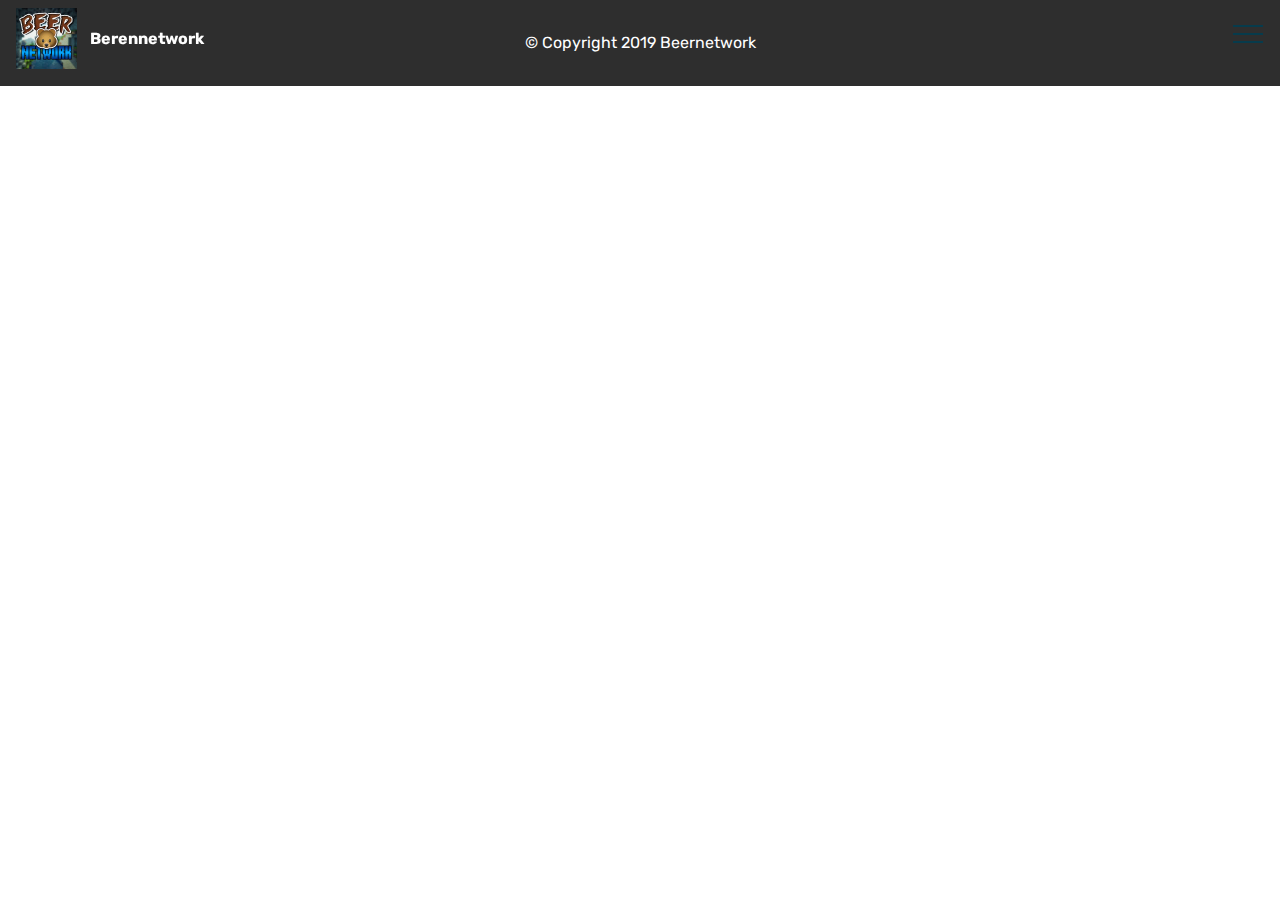
<file: forum.html>
<!DOCTYPE html>
<html >
<head>
  <!--Start of Tawk.to Script-->
<script type="text/javascript">
var Tawk_API=Tawk_API||{}, Tawk_LoadStart=new Date();
(function(){
var s1=document.createElement("script"),s0=document.getElementsByTagName("script")[0];
s1.async=true;
s1.src='https://embed.tawk.to/5c571a637cf662208c93dd00/default';
s1.charset='UTF-8';
s1.setAttribute('crossorigin','*');
s0.parentNode.insertBefore(s1,s0);
})();
</script>
<!--End of Tawk.to Script-->
  <!-- Site made with Mobirise Website Builder v4.9.3, https://mobirise.com -->
  <meta charset="UTF-8">
  <meta http-equiv="X-UA-Compatible" content="IE=edge">
  <meta name="generator" content="Mobirise v4.9.3, mobirise.com">
  <meta name="viewport" content="width=device-width, initial-scale=1, minimum-scale=1">
  <link rel="shortcut icon" href="assets/images/back-128x72.png" type="image/x-icon">
  <meta name="description" content="">
  <title>forum</title>
  <link rel="stylesheet" href="assets/web/assets/mobirise-icons2/mobirise2.css">
  <link rel="stylesheet" href="assets/web/assets/mobirise-icons-bold/mobirise-icons-bold.css">
  <link rel="stylesheet" href="assets/web/assets/mobirise-icons/mobirise-icons.css">
  <link rel="stylesheet" href="assets/tether/tether.min.css">
  <link rel="stylesheet" href="assets/bootstrap/css/bootstrap.min.css">
  <link rel="stylesheet" href="assets/bootstrap/css/bootstrap-grid.min.css">
  <link rel="stylesheet" href="assets/bootstrap/css/bootstrap-reboot.min.css">
  <link rel="stylesheet" href="assets/dropdown/css/style.css">
  <link rel="stylesheet" href="assets/theme/css/style.css">
  <link rel="stylesheet" href="assets/mobirise/css/mbr-additional.css" type="text/css">
  
  
  
</head>
<body>
  <section class="menu cid-rgWmdpmhf0" once="menu" id="menu2-t">

    

    <nav class="navbar navbar-expand beta-menu navbar-dropdown align-items-center navbar-fixed-top collapsed bg-color transparent">
        <button class="navbar-toggler navbar-toggler-right" type="button" data-toggle="collapse" data-target="#navbarSupportedContent" aria-controls="navbarSupportedContent" aria-expanded="false" aria-label="Toggle navigation">
            <div class="hamburger">
                <span></span>
                <span></span>
                <span></span>
                <span></span>
            </div>
        </button>
        <div class="menu-logo">
            <div class="navbar-brand">
                <span class="navbar-logo">
                    
                        <img src="assets/images/bn-122x122.jpg" alt="Mobirise" title="" style="height: 3.8rem;">
                    
                </span>
                <span class="navbar-caption-wrap"><a class="navbar-caption text-white display-4" href="home.html">Berennetwork</a></span>
            </div>
        </div>
        <div class="collapse navbar-collapse" id="navbarSupportedContent">
            <ul class="navbar-nav nav-dropdown" data-app-modern-menu="true"><li class="nav-item">
                    <a class="nav-link link text-black display-4" href="start.html"><span class="mbrib-home mbr-iconfont mbr-iconfont-btn"></span>
                        Home</a>
                </li>
                <li class="nav-item">
                    <a class="nav-link link text-black display-4" href="staff team.html"><span class="mbri-users mbr-iconfont mbr-iconfont-btn"></span>Staff team</a>
                </li><li class="nav-item"><a class="nav-link link text-black display-4" href="solliciteren.html"><span class="mobi-mbri mobi-mbri-contact-form mbr-iconfont mbr-iconfont-btn"></span>Solliciteren</a></li><li class="nav-item"><a class="nav-link link text-black display-4" href="nieuws.html"><span class="mbri-print mbr-iconfont mbr-iconfont-btn"></span>Nieuws</a></li><li class="nav-item"><a class="nav-link link text-black display-4" href="http://beernetwork.buycraft.net/" target="_blank"><span class="mbrib-shopping-basket mbr-iconfont mbr-iconfont-btn"></span>Webshop</a></li></ul>
            <div class="navbar-buttons mbr-section-btn"><a class="btn btn-sm btn-primary display-4" href="contact.html">Contact</a></div>
        </div>
    </nav>
</section>

<section class="engine"><a href="https://mobirise.info/c">web builder</a></section><section once="" class="cid-rgWnPgTn5D" id="footer6-u">

    

    

    <div class="container">
        <div class="media-container-row align-center mbr-white">
            <div class="col-12">
                <p class="mbr-text mb-0 mbr-fonts-style display-7">
                    © Copyright 2019 Beernetwork</p>
            </div>
        </div>
    </div>
</section>


  <script src="assets/web/assets/jquery/jquery.min.js"></script>
  <script src="assets/tether/tether.min.js"></script>
  <script src="assets/popper/popper.min.js"></script>
  <script src="assets/bootstrap/js/bootstrap.min.js"></script>
  <script src="assets/smoothscroll/smooth-scroll.js"></script>
  <script src="assets/dropdown/js/script.min.js"></script>
  <script src="assets/touchswipe/jquery.touch-swipe.min.js"></script>
  <script src="assets/cookies-alert-plugin/cookies-alert-core.js"></script>
  <script src="assets/cookies-alert-plugin/cookies-alert-script.js"></script>
  <script src="assets/theme/js/script.js"></script>
  
  
<input name="cookieData" type="hidden" data-cookie-text="Wij gebruiken cookies om u de beste ervaring te bieden. Lees meer:
<a href='privacy.html'>cookie policy</a>.">
  </body>
</html>
</file>
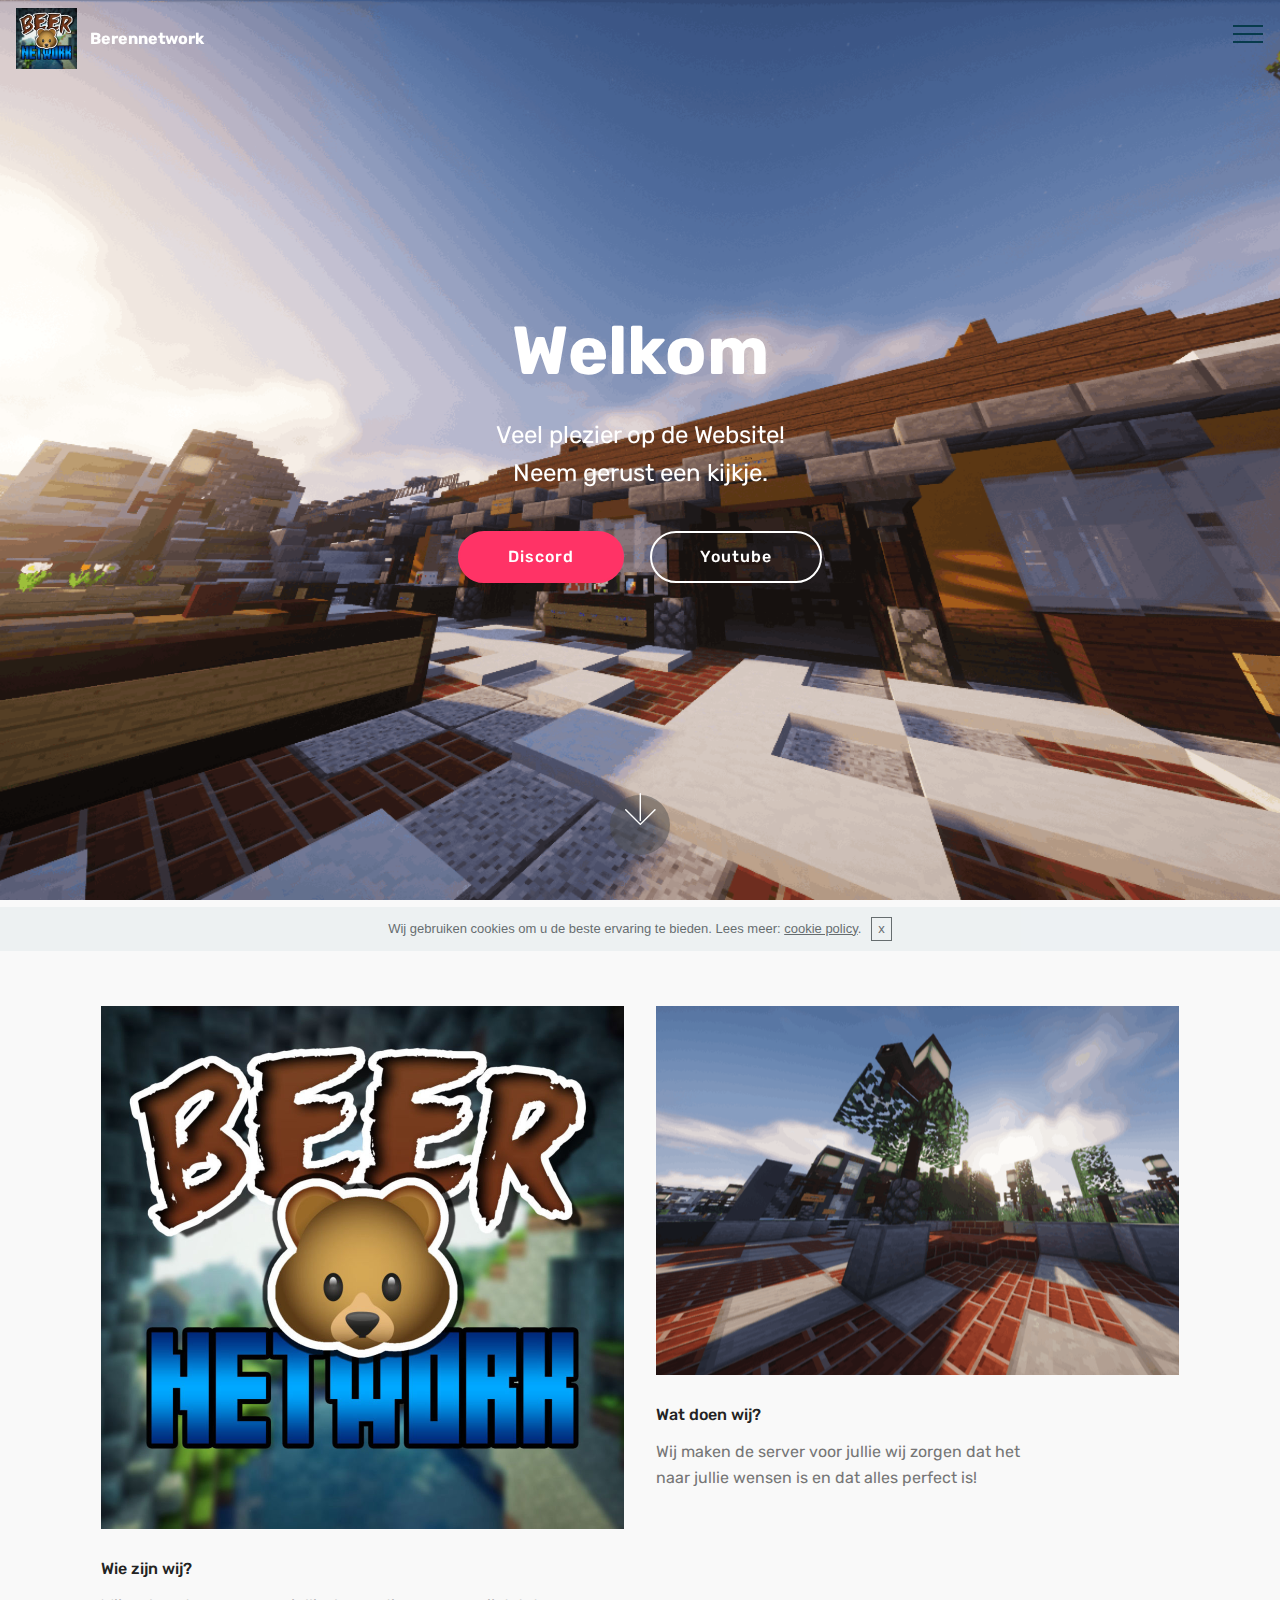
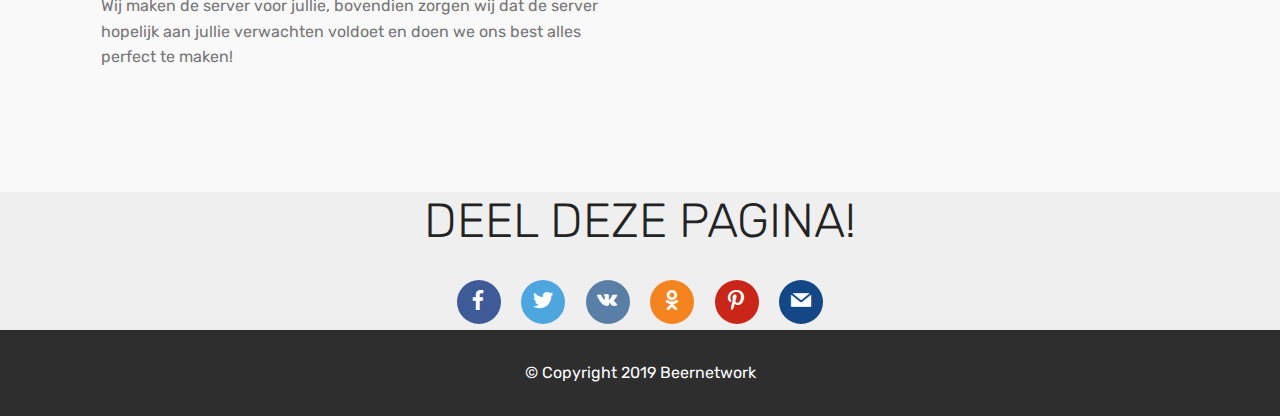
<file: home.html>
<!DOCTYPE html>
<html >
<head>
  <!--Start of Tawk.to Script-->
<script type="text/javascript">
var Tawk_API=Tawk_API||{}, Tawk_LoadStart=new Date();
(function(){
var s1=document.createElement("script"),s0=document.getElementsByTagName("script")[0];
s1.async=true;
s1.src='https://embed.tawk.to/5c571a637cf662208c93dd00/default';
s1.charset='UTF-8';
s1.setAttribute('crossorigin','*');
s0.parentNode.insertBefore(s1,s0);
})();
</script>
<!--End of Tawk.to Script-->
  <!-- Site made with Mobirise Website Builder v4.9.3, https://mobirise.com -->
  <meta charset="UTF-8">
  <meta http-equiv="X-UA-Compatible" content="IE=edge">
  <meta name="generator" content="Mobirise v4.9.3, mobirise.com">
  <meta name="viewport" content="width=device-width, initial-scale=1, minimum-scale=1">
  <link rel="shortcut icon" href="assets/images/back-128x72.png" type="image/x-icon">
  <meta name="description" content="">
  <title>Home</title>
  <link rel="stylesheet" href="assets/web/assets/mobirise-icons2/mobirise2.css">
  <link rel="stylesheet" href="assets/web/assets/mobirise-icons-bold/mobirise-icons-bold.css">
  <link rel="stylesheet" href="assets/web/assets/mobirise-icons/mobirise-icons.css">
  <link rel="stylesheet" href="assets/tether/tether.min.css">
  <link rel="stylesheet" href="assets/bootstrap/css/bootstrap.min.css">
  <link rel="stylesheet" href="assets/bootstrap/css/bootstrap-grid.min.css">
  <link rel="stylesheet" href="assets/bootstrap/css/bootstrap-reboot.min.css">
  <link rel="stylesheet" href="assets/socicon/css/styles.css">
  <link rel="stylesheet" href="assets/dropdown/css/style.css">
  <link rel="stylesheet" href="assets/theme/css/style.css">
  <link rel="stylesheet" href="assets/mobirise/css/mbr-additional.css" type="text/css">
  
  
  
</head>
<body>
  <section class="menu cid-rgWmdpmhf0" once="menu" id="menu2-3">

    

    <nav class="navbar navbar-expand beta-menu navbar-dropdown align-items-center navbar-fixed-top collapsed bg-color transparent">
        <button class="navbar-toggler navbar-toggler-right" type="button" data-toggle="collapse" data-target="#navbarSupportedContent" aria-controls="navbarSupportedContent" aria-expanded="false" aria-label="Toggle navigation">
            <div class="hamburger">
                <span></span>
                <span></span>
                <span></span>
                <span></span>
            </div>
        </button>
        <div class="menu-logo">
            <div class="navbar-brand">
                <span class="navbar-logo">
                    
                        <img src="assets/images/bn-122x122.jpg" alt="Mobirise" title="" style="height: 3.8rem;">
                    
                </span>
                <span class="navbar-caption-wrap"><a class="navbar-caption text-white display-4" href="home.html">Berennetwork</a></span>
            </div>
        </div>
        <div class="collapse navbar-collapse" id="navbarSupportedContent">
            <ul class="navbar-nav nav-dropdown" data-app-modern-menu="true"><li class="nav-item">
                    <a class="nav-link link text-black display-4" href="home.html"><span class="mbrib-home mbr-iconfont mbr-iconfont-btn"></span>
                        Home</a>
                </li>
                <li class="nav-item">
                    <a class="nav-link link text-black display-4" href="staff team.html"><span class="mbri-users mbr-iconfont mbr-iconfont-btn"></span>Staff team</a>
                </li><li class="nav-item"><a class="nav-link link text-black display-4" href="solliciteren.html"><span class="mobi-mbri mobi-mbri-contact-form mbr-iconfont mbr-iconfont-btn"></span>Solliciteren</a></li><li class="nav-item"><a class="nav-link link text-black display-4" href="nieuws.html"><span class="mbri-print mbr-iconfont mbr-iconfont-btn"></span>Nieuws</a></li><li class="nav-item"><a class="nav-link link text-black display-4" href="http://beernetwork.buycraft.net/" target="_blank"><span class="mbrib-shopping-basket mbr-iconfont mbr-iconfont-btn"></span>Webshop</a></li></ul>
            <div class="navbar-buttons mbr-section-btn"><a class="btn btn-sm btn-primary display-4" href="contact.html">Contact</a></div>
        </div>
    </nav>
</section>

<section class="engine"><a href="https://mobirise.info/q">responsive site templates</a></section><section class="cid-rgWlx903rt mbr-fullscreen mbr-parallax-background" id="header2-1">

    

    

    <div class="container align-center">
        <div class="row justify-content-md-center">
            <div class="mbr-white col-md-10">
                <h1 class="mbr-section-title mbr-bold pb-3 mbr-fonts-style display-1">Welkom</h1>
                
                <p class="mbr-text pb-3 mbr-fonts-style display-5">Veel plezier op de Website!<br>Neem gerust een kijkje.</p>
                <div class="mbr-section-btn"><a class="btn btn-md btn-secondary display-4" href="https://discord.gg/Gt4JxbV" target="_blank">Discord</a>
                    <a class="btn btn-md btn-white-outline display-4" href="https://www.youtube.com/channel/UC0s8qr0LgnoDaqUvJorYWSw" target="_blank">Youtube</a></div>
            </div>
        </div>
    </div>
    <div class="mbr-arrow hidden-sm-down" aria-hidden="true">
        <a href="#next">
            <i class="mbri-down mbr-iconfont"></i>
        </a>
    </div>
</section>

<section class="features2 cid-rgWlNLDggS" id="features2-2">

    

    
    
    <div class="container">
        <div class="media-container-row">
            <div class="card p-3 col-12 col-md-6">
                <div class="card-wrapper">
                    <div class="card-img">
                        <img src="assets/images/bn-1046x1046.jpg" alt="Mobirise" title="">
                    </div>
                    <div class="card-box">
                        <h4 class="card-title pb-3 mbr-fonts-style display-7">
                            Wie zijn wij?</h4>
                        <p class="mbr-text mbr-fonts-style display-7">Wij maken de server voor jullie, bovendien zorgen wij dat de server hopelijk aan jullie verwachten voldoet en doen we ons best alles perfect te maken!&nbsp;<br></p>
                    </div>
                </div>
            </div>

            <div class="card p-3 col-12 col-md-6">
                <div class="card-wrapper">
                    <div class="card-img">
                        <img src="assets/images/oki-1-1046x547.png" alt="Mobirise" title="">
                    </div>
                    <div class="card-box ">
                        <h4 class="card-title pb-3 mbr-fonts-style display-7">Wat doen wij?<br></h4>
                        <p class="mbr-text mbr-fonts-style display-7">Wij maken de server voor jullie wij zorgen dat het
<br>naar jullie wensen is en dat alles perfect is!</p>
                    </div>
                </div>
            </div>

            

            
        </div>
    </div>
</section>

<section class="cid-ri4ccuHddl" id="social-buttons3-x">
    
    

    

    <div class="container">
        <div class="media-container-row">
            <div class="col-md-8 align-center">
                <h2 class="pb-3 mbr-section-title mbr-fonts-style display-2">
                    DEEL DEZE PAGINA!
                </h2>
                <div>
                    <div class="mbr-social-likes">
                        <span class="btn btn-social socicon-bg-facebook facebook mx-2" title="Deel link op Facebook">
                            <i class="socicon socicon-facebook"></i>
                        </span>
                        <span class="btn btn-social twitter socicon-bg-twitter mx-2" title="Deel link op Twitter">
                            <i class="socicon socicon-twitter"></i>
                        </span>
                        
                        <span class="btn btn-social vkontakte socicon-bg-vkontakte mx-2" title="Deel link op VKontakte">
                            <i class="socicon socicon-vkontakte"></i>
                        </span>
                        <span class="btn btn-social odnoklassniki socicon-bg-odnoklassniki mx-2" title="Deel link opOdnoklassniki">
                            <i class="socicon socicon-odnoklassniki"></i>
                        </span>
                        <span class="btn btn-social pinterest socicon-bg-pinterest mx-2" title="Deel link op Pinterest">
                            <i class="socicon socicon-pinterest"></i>
                        </span>
                        <span class="btn btn-social mailru socicon-bg-mail mx-2" title="Deel link op Mailru">
                            <i class="socicon socicon-mail"></i>
                        </span>
                    </div>
                </div>
            </div>
        </div>
    </div>
</section>

<section once="" class="cid-rgWnPgTn5D" id="footer6-8">

    

    

    <div class="container">
        <div class="media-container-row align-center mbr-white">
            <div class="col-12">
                <p class="mbr-text mb-0 mbr-fonts-style display-7">
                    © Copyright 2019 Beernetwork</p>
            </div>
        </div>
    </div>
</section>


  <script src="assets/web/assets/jquery/jquery.min.js"></script>
  <script src="assets/tether/tether.min.js"></script>
  <script src="assets/popper/popper.min.js"></script>
  <script src="assets/bootstrap/js/bootstrap.min.js"></script>
  <script src="assets/parallax/jarallax.min.js"></script>
  <script src="assets/touchswipe/jquery.touch-swipe.min.js"></script>
  <script src="assets/smoothscroll/smooth-scroll.js"></script>
  <script src="assets/sociallikes/social-likes.js"></script>
  <script src="assets/cookies-alert-plugin/cookies-alert-core.js"></script>
  <script src="assets/cookies-alert-plugin/cookies-alert-script.js"></script>
  <script src="assets/dropdown/js/script.min.js"></script>
  <script src="assets/theme/js/script.js"></script>
  
  
<input name="cookieData" type="hidden" data-cookie-text="Wij gebruiken cookies om u de beste ervaring te bieden. Lees meer:
<a href='privacy.html'>cookie policy</a>.">
  </body>
</html>
</file>
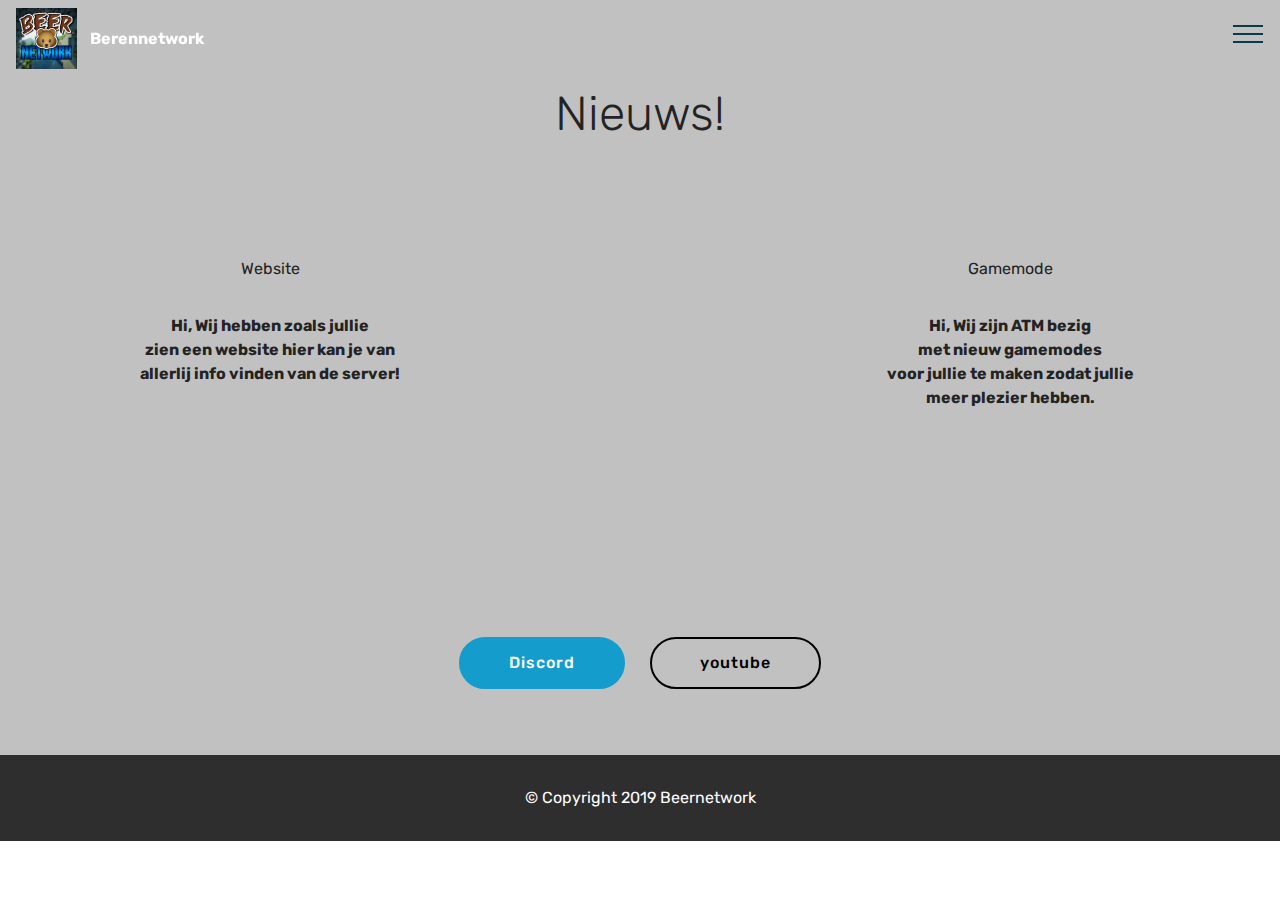
<file: nieuws.html>
<!DOCTYPE html>
<html >
<head>
  <!--Start of Tawk.to Script-->
<script type="text/javascript">
var Tawk_API=Tawk_API||{}, Tawk_LoadStart=new Date();
(function(){
var s1=document.createElement("script"),s0=document.getElementsByTagName("script")[0];
s1.async=true;
s1.src='https://embed.tawk.to/5c571a637cf662208c93dd00/default';
s1.charset='UTF-8';
s1.setAttribute('crossorigin','*');
s0.parentNode.insertBefore(s1,s0);
})();
</script>
<!--End of Tawk.to Script-->
  <!-- Site made with Mobirise Website Builder v4.9.3, https://mobirise.com -->
  <meta charset="UTF-8">
  <meta http-equiv="X-UA-Compatible" content="IE=edge">
  <meta name="generator" content="Mobirise v4.9.3, mobirise.com">
  <meta name="viewport" content="width=device-width, initial-scale=1, minimum-scale=1">
  <link rel="shortcut icon" href="assets/images/back-128x72.png" type="image/x-icon">
  <meta name="description" content="">
  <title>nieuws</title>
  <link rel="stylesheet" href="assets/web/assets/mobirise-icons2/mobirise2.css">
  <link rel="stylesheet" href="assets/web/assets/mobirise-icons-bold/mobirise-icons-bold.css">
  <link rel="stylesheet" href="assets/web/assets/mobirise-icons/mobirise-icons.css">
  <link rel="stylesheet" href="assets/tether/tether.min.css">
  <link rel="stylesheet" href="assets/bootstrap/css/bootstrap.min.css">
  <link rel="stylesheet" href="assets/bootstrap/css/bootstrap-grid.min.css">
  <link rel="stylesheet" href="assets/bootstrap/css/bootstrap-reboot.min.css">
  <link rel="stylesheet" href="assets/dropdown/css/style.css">
  <link rel="stylesheet" href="assets/theme/css/style.css">
  <link rel="stylesheet" href="assets/mobirise/css/mbr-additional.css" type="text/css">
  
  
  
</head>
<body>
  <section class="menu cid-rh0jMV8XPt" once="menu" id="menu2-q">

    

    <nav class="navbar navbar-expand beta-menu navbar-dropdown align-items-center navbar-fixed-top collapsed bg-color transparent">
        <button class="navbar-toggler navbar-toggler-right" type="button" data-toggle="collapse" data-target="#navbarSupportedContent" aria-controls="navbarSupportedContent" aria-expanded="false" aria-label="Toggle navigation">
            <div class="hamburger">
                <span></span>
                <span></span>
                <span></span>
                <span></span>
            </div>
        </button>
        <div class="menu-logo">
            <div class="navbar-brand">
                <span class="navbar-logo">
                    
                        <img src="assets/images/bn-122x122.jpg" alt="Mobirise" title="" style="height: 3.8rem;">
                    
                </span>
                <span class="navbar-caption-wrap"><a class="navbar-caption text-white display-4" href="home.html">Berennetwork</a></span>
            </div>
        </div>
        <div class="collapse navbar-collapse" id="navbarSupportedContent">
            <ul class="navbar-nav nav-dropdown" data-app-modern-menu="true"><li class="nav-item">
                    <a class="nav-link link text-black display-4" href="start.html"><span class="mbrib-home mbr-iconfont mbr-iconfont-btn"></span>
                        Home</a>
                </li>
                <li class="nav-item">
                    <a class="nav-link link text-black display-4" href="staff team.html"><span class="mbri-users mbr-iconfont mbr-iconfont-btn"></span>Staff team</a>
                </li><li class="nav-item"><a class="nav-link link text-black display-4" href="solliciteren.html"><span class="mobi-mbri mobi-mbri-contact-form mbr-iconfont mbr-iconfont-btn"></span>Solliciteren</a></li><li class="nav-item"><a class="nav-link link text-black display-4" href="nieuws.html"><span class="mbri-print mbr-iconfont mbr-iconfont-btn"></span>Nieuws</a></li><li class="nav-item"><a class="nav-link link text-black display-4" href="http://beernetwork.buycraft.net/" target="_blank"><span class="mbrib-shopping-basket mbr-iconfont mbr-iconfont-btn"></span>Webshop</a></li></ul>
            <div class="navbar-buttons mbr-section-btn"><a class="btn btn-sm btn-primary display-4" href="contact.html">Contact</a></div>
        </div>
    </nav>
</section>

<section class="engine"><a href="https://mobirise.info/x">css templates</a></section><section class="testimonials1 cid-rh0jBW4H5p" id="testimonials1-o">

    

    
    <div class="container">
        <div class="media-container-row">
            <div class="title col-12 align-center">
                <h2 class="pb-3 mbr-fonts-style display-2">Nieuws!</h2>
                
            </div>
        </div>
    </div>

    <div class="container pt-3 mt-2">
        <div class="media-container-row">
            <div class="mbr-testimonial p-3 align-center col-12 col-md-6 col-lg-4">
                <div class="panel-item p-3">
                    <div class="card-block">
                        
                        <p class="mbr-text mbr-fonts-style display-7">Website</p>
                    </div>
                    <div class="card-footer">
                        <div class="mbr-author-name mbr-bold mbr-fonts-style display-7">Hi, Wij hebben zoals jullie<br>zien een website hier kan je van<br>allerlij info vinden van de server!</div>
                        <small class="mbr-author-desc mbr-italic mbr-light mbr-fonts-style display-7"></small>
                    </div>
                </div>
            </div>

            <div class="mbr-testimonial p-3 align-center col-12 col-md-6 col-lg-4">
                <div class="panel-item p-3">
                    <div class="card-block">
                        
                        <p class="mbr-text mbr-fonts-style display-7"></p>
                    </div>
                    <div class="card-footer">
                        <div class="mbr-author-name mbr-bold mbr-fonts-style display-7"></div>
                        <small class="mbr-author-desc mbr-italic mbr-light mbr-fonts-style display-7"></small>
                    </div>
                </div>
            </div>

            <div class="mbr-testimonial p-3 align-center col-12 col-md-6 col-lg-4">
                <div class="panel-item p-3">
                    <div class="card-block">
                        
                        <p class="mbr-text mbr-fonts-style display-7">Gamemode</p>
                    </div>
                    <div class="card-footer">
                        <div class="mbr-author-name mbr-bold mbr-fonts-style display-7">Hi, Wij zijn ATM bezig<br>met nieuw gamemodes<br>voor jullie te maken zodat jullie<br>meer plezier hebben.</div>
                        <small class="mbr-author-desc mbr-italic mbr-light mbr-fonts-style display-7"></small>
                    </div>
                </div>
            </div>

            

            

            
        </div>
    </div>   
</section>

<section class="mbr-section content8 cid-rh0krXgN9L" id="content8-s">

    

    <div class="container">
        <div class="media-container-row title">
            <div class="col-12 col-md-8">
                <div class="mbr-section-btn align-center"><a class="btn btn-primary display-4" href="https://discord.gg/Gt4JxbV" target="_blank">Discord</a>
                    <a class="btn btn-black-outline display-4" href="https://www.youtube.com/channel/UC0s8qr0LgnoDaqUvJorYWSw" target="_blank">youtube</a></div>
            </div>
        </div>
    </div>
</section>

<section once="" class="cid-rh0koceTLi" id="footer6-r">

    

    

    <div class="container">
        <div class="media-container-row align-center mbr-white">
            <div class="col-12">
                <p class="mbr-text mb-0 mbr-fonts-style display-7">
                    © Copyright 2019 Beernetwork</p>
            </div>
        </div>
    </div>
</section>


  <script src="assets/web/assets/jquery/jquery.min.js"></script>
  <script src="assets/tether/tether.min.js"></script>
  <script src="assets/popper/popper.min.js"></script>
  <script src="assets/bootstrap/js/bootstrap.min.js"></script>
  <script src="assets/smoothscroll/smooth-scroll.js"></script>
  <script src="assets/dropdown/js/script.min.js"></script>
  <script src="assets/touchswipe/jquery.touch-swipe.min.js"></script>
  <script src="assets/cookies-alert-plugin/cookies-alert-core.js"></script>
  <script src="assets/cookies-alert-plugin/cookies-alert-script.js"></script>
  <script src="assets/theme/js/script.js"></script>
  
  
<input name="cookieData" type="hidden" data-cookie-text="Wij gebruiken cookies om u de beste ervaring te bieden. Lees meer:
<a href='privacy.html'>cookie policy</a>.">
  </body>
</html>
</file>
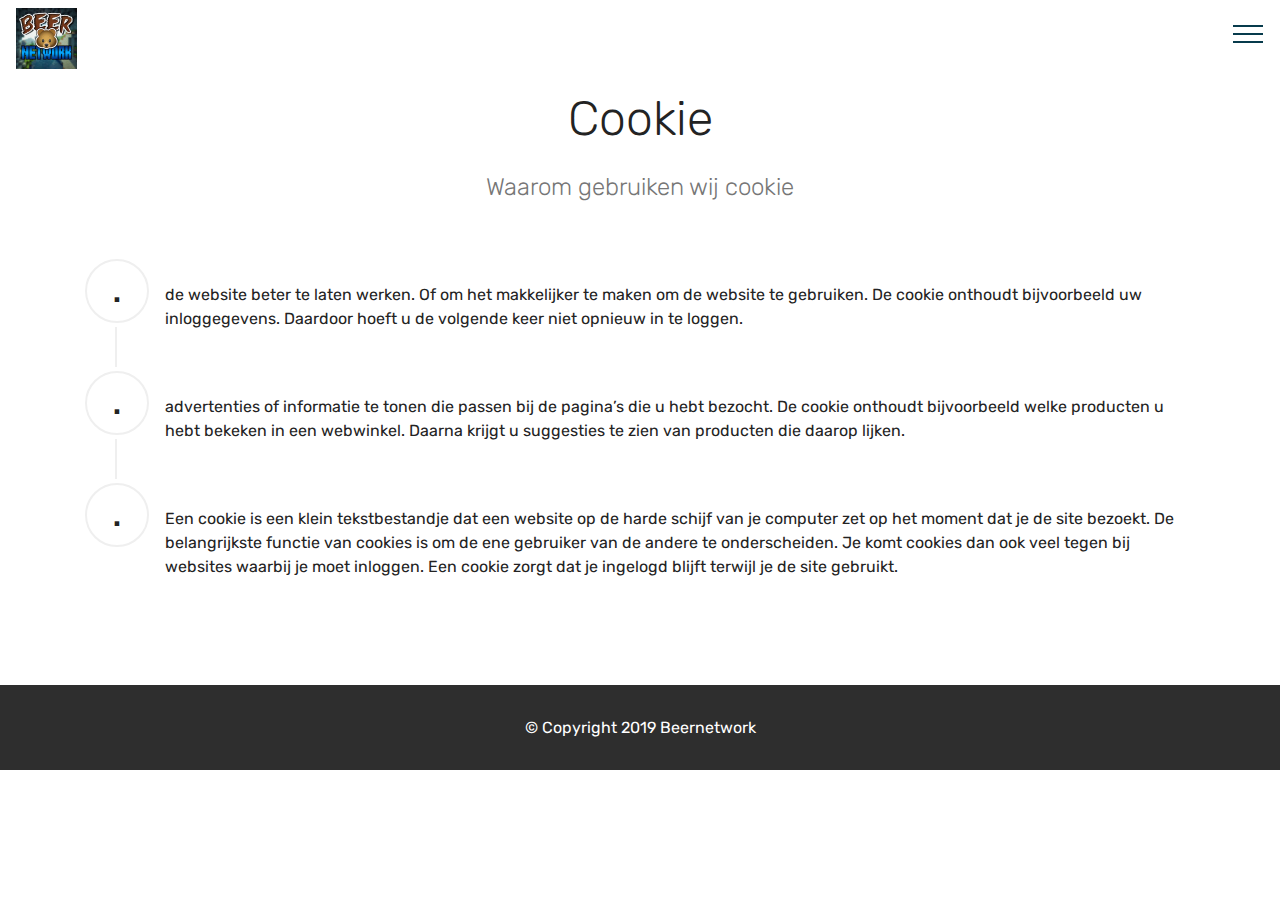
<file: privacy.html>
<!DOCTYPE html>
<html >
<head>
  <!--Start of Tawk.to Script-->
<script type="text/javascript">
var Tawk_API=Tawk_API||{}, Tawk_LoadStart=new Date();
(function(){
var s1=document.createElement("script"),s0=document.getElementsByTagName("script")[0];
s1.async=true;
s1.src='https://embed.tawk.to/5c571a637cf662208c93dd00/default';
s1.charset='UTF-8';
s1.setAttribute('crossorigin','*');
s0.parentNode.insertBefore(s1,s0);
})();
</script>
<!--End of Tawk.to Script-->
  <!-- Site made with Mobirise Website Builder v4.9.3, https://mobirise.com -->
  <meta charset="UTF-8">
  <meta http-equiv="X-UA-Compatible" content="IE=edge">
  <meta name="generator" content="Mobirise v4.9.3, mobirise.com">
  <meta name="viewport" content="width=device-width, initial-scale=1, minimum-scale=1">
  <link rel="shortcut icon" href="assets/images/back-128x72.png" type="image/x-icon">
  <meta name="description" content="">
  <title>privacy</title>
  <link rel="stylesheet" href="assets/web/assets/mobirise-icons2/mobirise2.css">
  <link rel="stylesheet" href="assets/web/assets/mobirise-icons-bold/mobirise-icons-bold.css">
  <link rel="stylesheet" href="assets/web/assets/mobirise-icons/mobirise-icons.css">
  <link rel="stylesheet" href="assets/tether/tether.min.css">
  <link rel="stylesheet" href="assets/bootstrap/css/bootstrap.min.css">
  <link rel="stylesheet" href="assets/bootstrap/css/bootstrap-grid.min.css">
  <link rel="stylesheet" href="assets/bootstrap/css/bootstrap-reboot.min.css">
  <link rel="stylesheet" href="assets/dropdown/css/style.css">
  <link rel="stylesheet" href="assets/theme/css/style.css">
  <link rel="stylesheet" href="assets/mobirise/css/mbr-additional.css" type="text/css">
  
  
  
</head>
<body>
  <section class="menu cid-rgWmdpmhf0" once="menu" id="menu2-y">

    

    <nav class="navbar navbar-expand beta-menu navbar-dropdown align-items-center navbar-fixed-top collapsed bg-color transparent">
        <button class="navbar-toggler navbar-toggler-right" type="button" data-toggle="collapse" data-target="#navbarSupportedContent" aria-controls="navbarSupportedContent" aria-expanded="false" aria-label="Toggle navigation">
            <div class="hamburger">
                <span></span>
                <span></span>
                <span></span>
                <span></span>
            </div>
        </button>
        <div class="menu-logo">
            <div class="navbar-brand">
                <span class="navbar-logo">
                    
                        <img src="assets/images/bn-122x122.jpg" alt="Mobirise" title="" style="height: 3.8rem;">
                    
                </span>
                <span class="navbar-caption-wrap"><a class="navbar-caption text-white display-4" href="home.html">Berennetwork</a></span>
            </div>
        </div>
        <div class="collapse navbar-collapse" id="navbarSupportedContent">
            <ul class="navbar-nav nav-dropdown" data-app-modern-menu="true"><li class="nav-item">
                    <a class="nav-link link text-black display-4" href="start.html"><span class="mbrib-home mbr-iconfont mbr-iconfont-btn"></span>
                        Home</a>
                </li>
                <li class="nav-item">
                    <a class="nav-link link text-black display-4" href="staff team.html"><span class="mbri-users mbr-iconfont mbr-iconfont-btn"></span>Staff team</a>
                </li><li class="nav-item"><a class="nav-link link text-black display-4" href="solliciteren.html"><span class="mobi-mbri mobi-mbri-contact-form mbr-iconfont mbr-iconfont-btn"></span>Solliciteren</a></li><li class="nav-item"><a class="nav-link link text-black display-4" href="nieuws.html"><span class="mbri-print mbr-iconfont mbr-iconfont-btn"></span>Nieuws</a></li><li class="nav-item"><a class="nav-link link text-black display-4" href="http://beernetwork.buycraft.net/" target="_blank"><span class="mbrib-shopping-basket mbr-iconfont mbr-iconfont-btn"></span>Webshop</a></li></ul>
            <div class="navbar-buttons mbr-section-btn"><a class="btn btn-sm btn-primary display-4" href="contact.html">Contact</a></div>
        </div>
    </nav>
</section>

<section class="engine"><a href="https://mobirise.info/z">best free css templates</a></section><section class="step1 cid-ri4d1dLrsb" id="step1-10">

    

    
    
    <div class="container">
        <h2 class="mbr-section-title pb-3 mbr-fonts-style align-center display-2">
            Cookie</h2>
        <h3 class="mbr-section-subtitle pb-5 mbr-fonts-style align-center display-5">Waarom gebruiken wij cookie</h3>
        <div class="step-container">
            <div class="card separline pb-4">
                <div class="step-element d-flex">
                    <div class="step-wrapper pr-3">
                        <h3 class="step d-flex align-items-center justify-content-center"><strong>.</strong></h3>
                    </div>          
                    <div class="step-text-content">
                        <h4 class="mbr-step-title pb-3 mbr-fonts-style display-5"></h4>
                        <p class="mbr-step-text mbr-fonts-style display-7">
                            de website beter te laten werken. Of om het makkelijker te maken om de website te gebruiken. De cookie onthoudt bijvoorbeeld uw inloggegevens. Daardoor hoeft u de volgende keer niet opnieuw in te loggen.
                        </p>
                    </div>
                </div>
            </div>

            <div class="card separline pb-4">
                <div class="step-element d-flex">
                    <div class="step-wrapper pr-3">
                        <h3 class="step d-flex align-items-center justify-content-center"><strong>.</strong></h3>
                    </div>          
                    <div class="step-text-content">
                        <h4 class="mbr-step-title pb-3 mbr-fonts-style display-5"></h4>
                        <p class="mbr-step-text mbr-fonts-style display-7">
                            advertenties of informatie te tonen die passen bij de pagina’s die u hebt bezocht. De cookie onthoudt bijvoorbeeld welke producten u hebt bekeken in een webwinkel. Daarna krijgt u suggesties te zien van producten die daarop lijken.
                        </p>
                    </div>
                </div>
            </div>

            <div class="card">
                <div class="step-element d-flex">
                    <div class="step-wrapper pr-3">
                        <h3 class="step d-flex align-items-center justify-content-center"><strong>.</strong></h3>
                    </div>          
                    <div class="step-text-content">
                        <h4 class="mbr-step-title pb-3 mbr-fonts-style display-5"></h4>
                        <p class="mbr-step-text mbr-fonts-style display-7">
                            Een cookie is een klein tekstbestandje dat een website op de harde schijf van je computer zet op het moment dat je de site bezoekt. De belangrijkste functie van cookies is om de ene gebruiker van de andere te onderscheiden. Je komt cookies dan ook veel tegen bij websites waarbij je moet inloggen. Een cookie zorgt dat je ingelogd blijft terwijl je de site gebruikt.
                        </p>
                    </div>
                </div>
            </div>

            
            
            
            
            
            
            
            
            
            
            
        </div>
    </div>
</section>

<section once="" class="cid-rgWwUnXJcM" id="footer6-z">

    

    

    <div class="container">
        <div class="media-container-row align-center mbr-white">
            <div class="col-12">
                <p class="mbr-text mb-0 mbr-fonts-style display-7">
                    © Copyright 2019 Beernetwork</p>
            </div>
        </div>
    </div>
</section>


  <script src="assets/web/assets/jquery/jquery.min.js"></script>
  <script src="assets/tether/tether.min.js"></script>
  <script src="assets/popper/popper.min.js"></script>
  <script src="assets/bootstrap/js/bootstrap.min.js"></script>
  <script src="assets/smoothscroll/smooth-scroll.js"></script>
  <script src="assets/dropdown/js/script.min.js"></script>
  <script src="assets/touchswipe/jquery.touch-swipe.min.js"></script>
  <script src="assets/cookies-alert-plugin/cookies-alert-core.js"></script>
  <script src="assets/cookies-alert-plugin/cookies-alert-script.js"></script>
  <script src="assets/theme/js/script.js"></script>
  
  
<input name="cookieData" type="hidden" data-cookie-text="Wij gebruiken cookies om u de beste ervaring te bieden. Lees meer:
<a href='privacy.html'>cookie policy</a>.">
  </body>
</html>
</file>
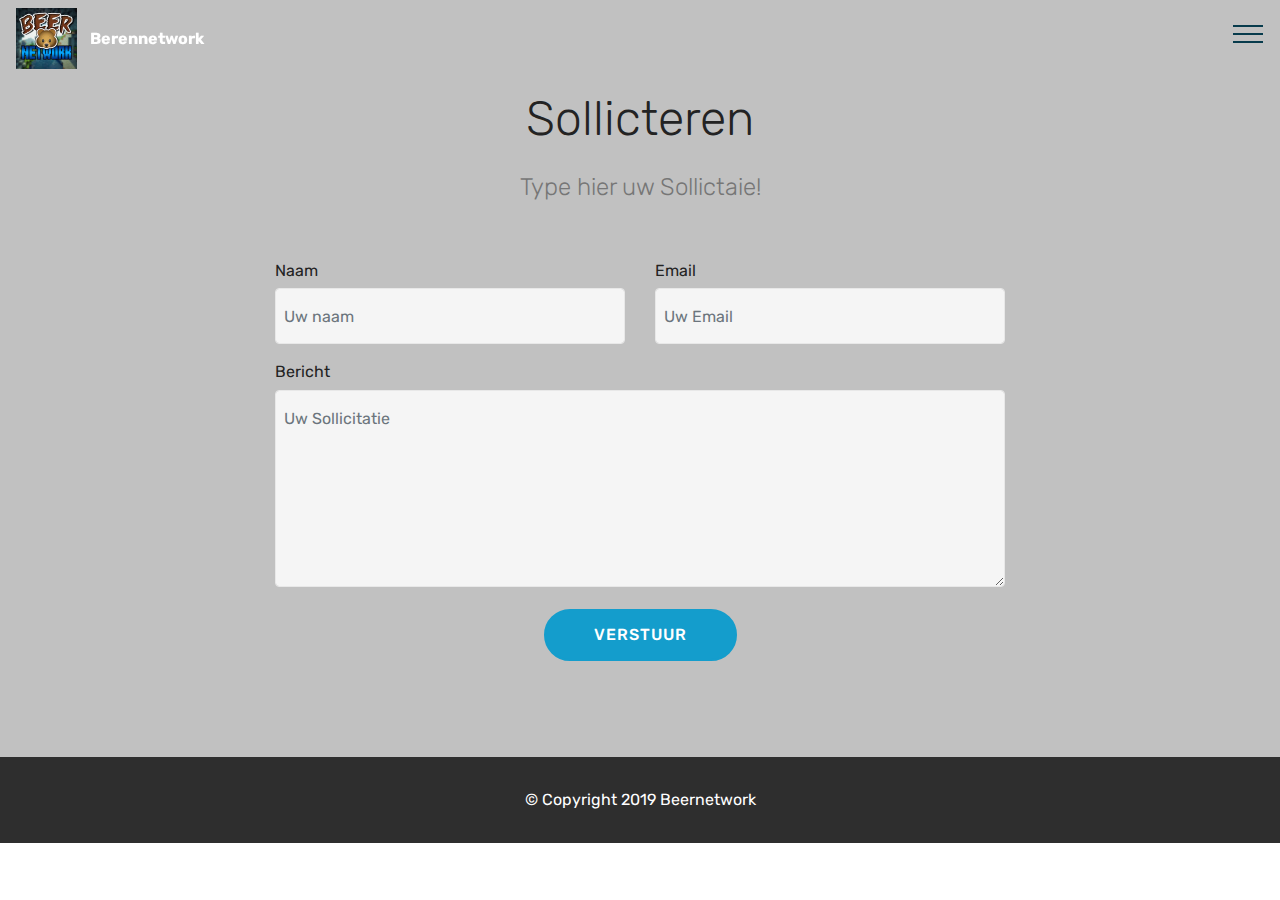
<file: solliciteren.html>
<!DOCTYPE html>
<html >
<head>
  <!--Start of Tawk.to Script-->
<script type="text/javascript">
var Tawk_API=Tawk_API||{}, Tawk_LoadStart=new Date();
(function(){
var s1=document.createElement("script"),s0=document.getElementsByTagName("script")[0];
s1.async=true;
s1.src='https://embed.tawk.to/5c571a637cf662208c93dd00/default';
s1.charset='UTF-8';
s1.setAttribute('crossorigin','*');
s0.parentNode.insertBefore(s1,s0);
})();
</script>
<!--End of Tawk.to Script-->
  <!-- Site made with Mobirise Website Builder v4.9.3, https://mobirise.com -->
  <meta charset="UTF-8">
  <meta http-equiv="X-UA-Compatible" content="IE=edge">
  <meta name="generator" content="Mobirise v4.9.3, mobirise.com">
  <meta name="viewport" content="width=device-width, initial-scale=1, minimum-scale=1">
  <link rel="shortcut icon" href="assets/images/back-128x72.png" type="image/x-icon">
  <meta name="description" content="">
  <title>solli</title>
  <link rel="stylesheet" href="assets/web/assets/mobirise-icons2/mobirise2.css">
  <link rel="stylesheet" href="assets/web/assets/mobirise-icons/mobirise-icons.css">
  <link rel="stylesheet" href="assets/web/assets/mobirise-icons-bold/mobirise-icons-bold.css">
  <link rel="stylesheet" href="assets/tether/tether.min.css">
  <link rel="stylesheet" href="assets/bootstrap/css/bootstrap.min.css">
  <link rel="stylesheet" href="assets/bootstrap/css/bootstrap-grid.min.css">
  <link rel="stylesheet" href="assets/bootstrap/css/bootstrap-reboot.min.css">
  <link rel="stylesheet" href="assets/dropdown/css/style.css">
  <link rel="stylesheet" href="assets/theme/css/style.css">
  <link rel="stylesheet" href="assets/mobirise/css/mbr-additional.css" type="text/css">
  
  
  
</head>
<body>
  <section class="menu cid-rgWmdpmhf0" once="menu" id="menu2-5">

    

    <nav class="navbar navbar-expand beta-menu navbar-dropdown align-items-center navbar-fixed-top collapsed bg-color transparent">
        <button class="navbar-toggler navbar-toggler-right" type="button" data-toggle="collapse" data-target="#navbarSupportedContent" aria-controls="navbarSupportedContent" aria-expanded="false" aria-label="Toggle navigation">
            <div class="hamburger">
                <span></span>
                <span></span>
                <span></span>
                <span></span>
            </div>
        </button>
        <div class="menu-logo">
            <div class="navbar-brand">
                <span class="navbar-logo">
                    
                        <img src="assets/images/bn-122x122.jpg" alt="Mobirise" title="" style="height: 3.8rem;">
                    
                </span>
                <span class="navbar-caption-wrap"><a class="navbar-caption text-white display-4" href="home.html">Berennetwork</a></span>
            </div>
        </div>
        <div class="collapse navbar-collapse" id="navbarSupportedContent">
            <ul class="navbar-nav nav-dropdown" data-app-modern-menu="true"><li class="nav-item">
                    <a class="nav-link link text-black display-4" href="start.html"><span class="mbrib-home mbr-iconfont mbr-iconfont-btn"></span>
                        Home</a>
                </li>
                <li class="nav-item">
                    <a class="nav-link link text-black display-4" href="staff team.html"><span class="mbri-users mbr-iconfont mbr-iconfont-btn"></span>Staff team</a>
                </li><li class="nav-item"><a class="nav-link link text-black display-4" href="solliciteren.html"><span class="mobi-mbri mobi-mbri-contact-form mbr-iconfont mbr-iconfont-btn"></span>Solliciteren</a></li><li class="nav-item"><a class="nav-link link text-black display-4" href="nieuws.html"><span class="mbri-print mbr-iconfont mbr-iconfont-btn"></span>Nieuws</a></li><li class="nav-item"><a class="nav-link link text-black display-4" href="http://beernetwork.buycraft.net/" target="_blank"><span class="mbrib-shopping-basket mbr-iconfont mbr-iconfont-btn"></span>Webshop</a></li></ul>
            <div class="navbar-buttons mbr-section-btn"><a class="btn btn-sm btn-primary display-4" href="contact.html">Contact</a></div>
        </div>
    </nav>
</section>

<section class="engine"><a href="https://mobirise.info/z">best free css templates</a></section><section class="mbr-section form1 cid-rgWvaGpbFZ" id="form1-e">

    

    
    <div class="container">
        <div class="row justify-content-center">
            <div class="title col-12 col-lg-8">
                <h2 class="mbr-section-title align-center pb-3 mbr-fonts-style display-2">
                    Sollicteren</h2>
                <h3 class="mbr-section-subtitle align-center mbr-light pb-3 mbr-fonts-style display-5">Type hier uw Sollictaie!</h3>
            </div>
        </div>
    </div>
    <div class="container">
        <div class="row justify-content-center">
            <div class="media-container-column col-lg-8" data-form-type="formoid">
                    <div data-form-alert="" hidden="">Bedankt voor het invullen van de Solli u zult ZSM horen van ons!</div>
            
                    <form class="mbr-form" action="https://mobirise.com/" method="post" data-form-title="Mobirise Form"><input type="hidden" name="email" data-form-email="true" value="09SZUeoind28rrw+SJQv9qJo5Cay4zVneM0JSLs/K17WBttHfGze3ML3orMCtEqM2RK3vLweCHBRRbgAFQk9KplibDInL7jkAI0V6rOFjjVzkD0LOFyWcv2fWE2OKoyM">
                        <div class="row row-sm-offset">
                            <div class="col-md-4 multi-horizontal" data-for="name">
                                <div class="form-group">
                                    <label class="form-control-label mbr-fonts-style display-7" for="name-form1-e">Naam</label>
                                    <input type="text" class="form-control" name="name" data-form-field="Name" required="" placeholder="Uw naam" id="name-form1-e">
                                </div>
                            </div>
                            <div class="col-md-4 multi-horizontal" data-for="email">
                                <div class="form-group">
                                    <label class="form-control-label mbr-fonts-style display-7" for="email-form1-e">Email</label>
                                    <input type="email" class="form-control" name="email" data-form-field="Email" required="" placeholder="Uw Email" id="email-form1-e">
                                </div>
                            </div>
                            
                        </div>
                        <div class="form-group" data-for="message">
                            <label class="form-control-label mbr-fonts-style display-7" for="message-form1-e">Bericht</label>
                            <textarea type="text" class="form-control" name="message" rows="7" data-form-field="Message" placeholder="Uw Sollicitatie" id="message-form1-e"></textarea>
                        </div>
            
                        <span class="input-group-btn">
                            <button href="" type="submit" class="btn btn-primary btn-form display-4">VERSTUUR</button>
                        </span>
                    </form>
            </div>
        </div>
    </div>
</section>

<section once="" class="cid-rgWwUnXJcM" id="footer6-i">

    

    

    <div class="container">
        <div class="media-container-row align-center mbr-white">
            <div class="col-12">
                <p class="mbr-text mb-0 mbr-fonts-style display-7">
                    © Copyright 2019 Beernetwork</p>
            </div>
        </div>
    </div>
</section>


  <script src="assets/web/assets/jquery/jquery.min.js"></script>
  <script src="assets/popper/popper.min.js"></script>
  <script src="assets/tether/tether.min.js"></script>
  <script src="assets/bootstrap/js/bootstrap.min.js"></script>
  <script src="assets/dropdown/js/script.min.js"></script>
  <script src="assets/touchswipe/jquery.touch-swipe.min.js"></script>
  <script src="assets/smoothscroll/smooth-scroll.js"></script>
  <script src="assets/cookies-alert-plugin/cookies-alert-core.js"></script>
  <script src="assets/cookies-alert-plugin/cookies-alert-script.js"></script>
  <script src="assets/theme/js/script.js"></script>
  <script src="assets/formoid/formoid.min.js"></script>
  
  
<input name="cookieData" type="hidden" data-cookie-text="Wij gebruiken cookies om u de beste ervaring te bieden. Lees meer:
<a href='privacy.html'>cookie policy</a>.">
  </body>
</html>
</file>
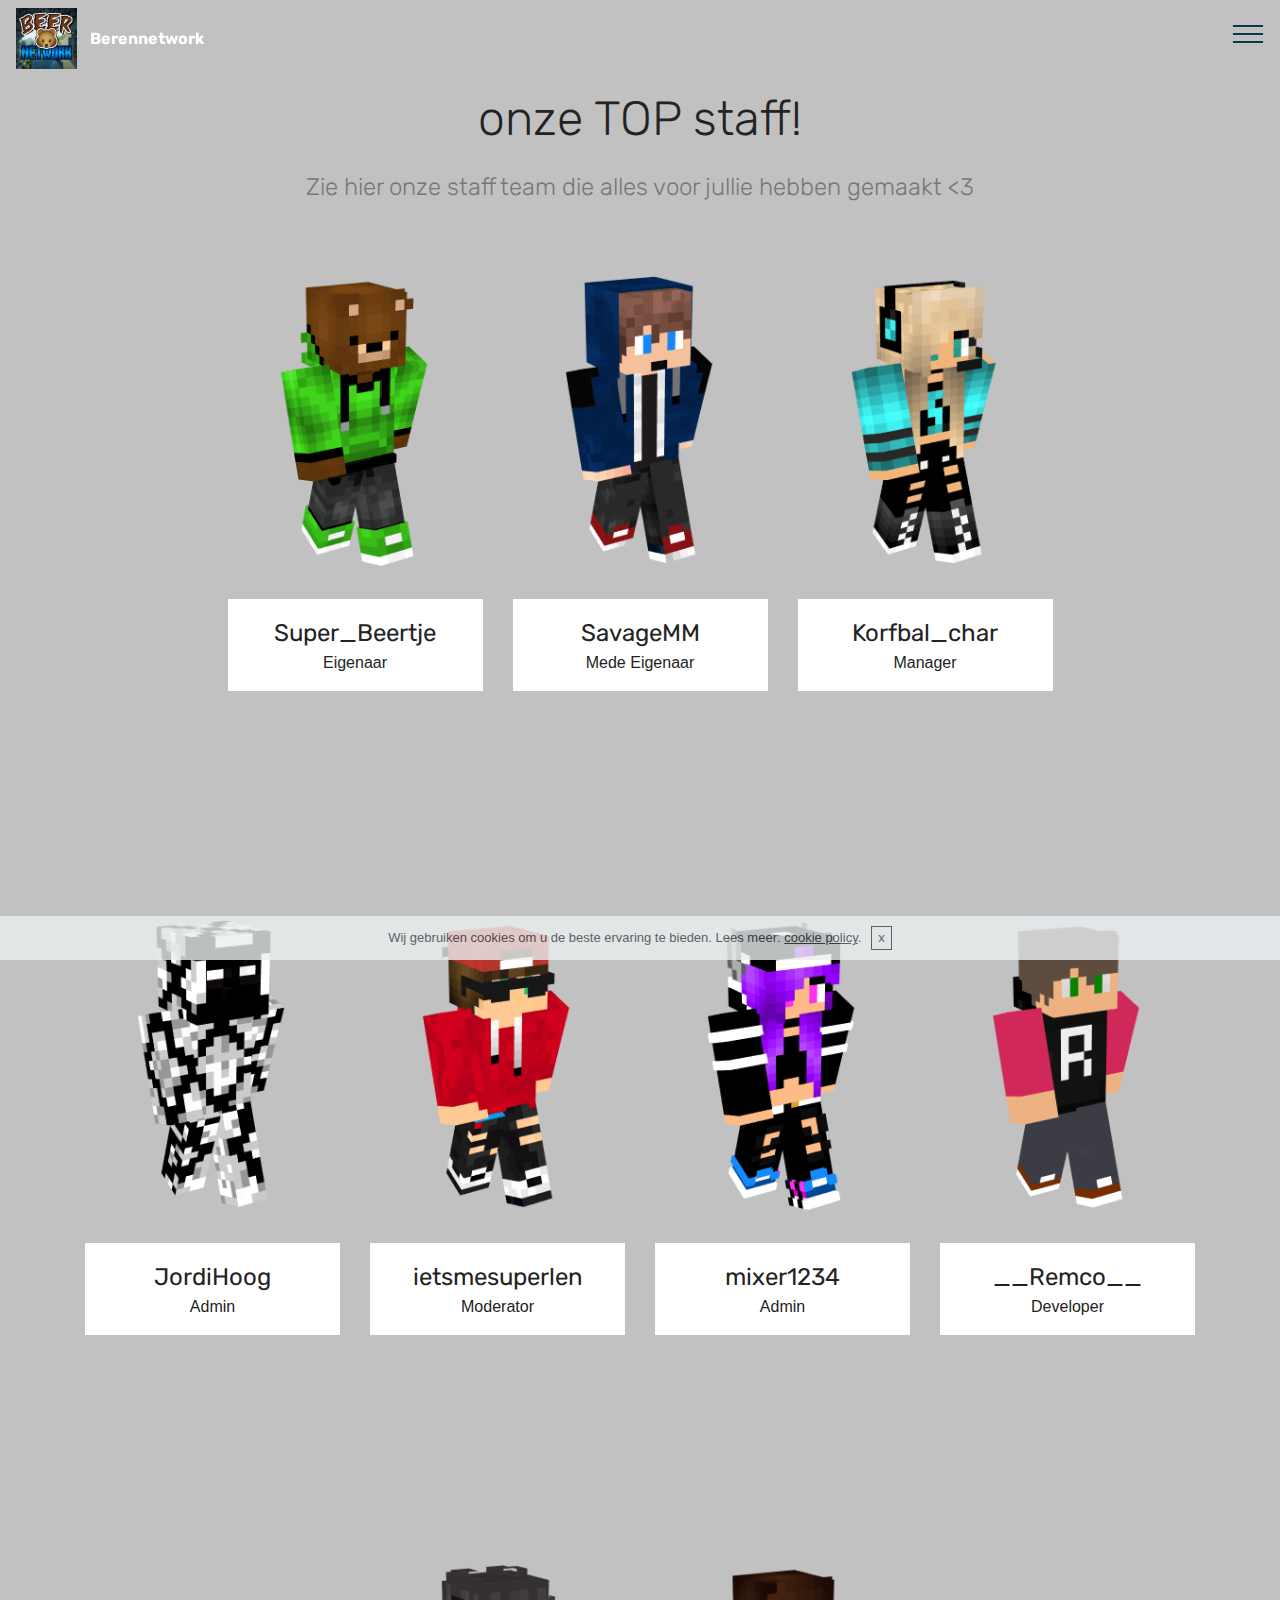
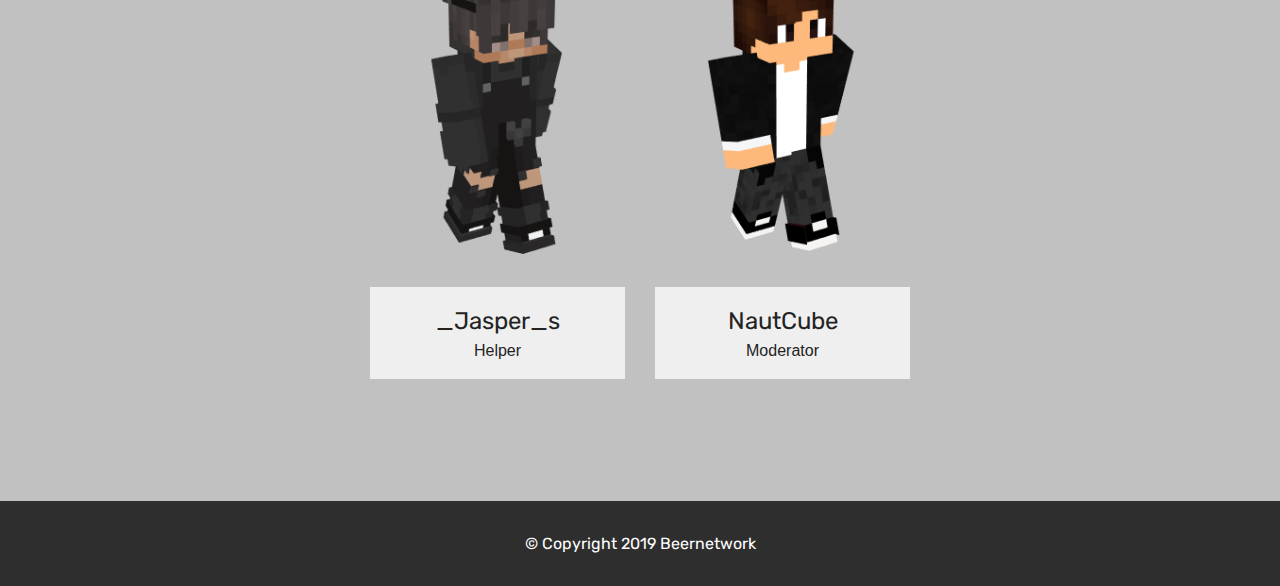
<file: staff team.html>
<!DOCTYPE html>
<html >
<head>
  <!--Start of Tawk.to Script-->
<script type="text/javascript">
var Tawk_API=Tawk_API||{}, Tawk_LoadStart=new Date();
(function(){
var s1=document.createElement("script"),s0=document.getElementsByTagName("script")[0];
s1.async=true;
s1.src='https://embed.tawk.to/5c571a637cf662208c93dd00/default';
s1.charset='UTF-8';
s1.setAttribute('crossorigin','*');
s0.parentNode.insertBefore(s1,s0);
})();
</script>
<!--End of Tawk.to Script-->
  <!-- Site made with Mobirise Website Builder v4.9.3, https://mobirise.com -->
  <meta charset="UTF-8">
  <meta http-equiv="X-UA-Compatible" content="IE=edge">
  <meta name="generator" content="Mobirise v4.9.3, mobirise.com">
  <meta name="viewport" content="width=device-width, initial-scale=1, minimum-scale=1">
  <link rel="shortcut icon" href="assets/images/back-128x72.png" type="image/x-icon">
  <meta name="description" content="">
  <title>staff</title>
  <link rel="stylesheet" href="assets/web/assets/mobirise-icons2/mobirise2.css">
  <link rel="stylesheet" href="assets/web/assets/mobirise-icons/mobirise-icons.css">
  <link rel="stylesheet" href="assets/web/assets/mobirise-icons-bold/mobirise-icons-bold.css">
  <link rel="stylesheet" href="assets/tether/tether.min.css">
  <link rel="stylesheet" href="assets/bootstrap/css/bootstrap.min.css">
  <link rel="stylesheet" href="assets/bootstrap/css/bootstrap-grid.min.css">
  <link rel="stylesheet" href="assets/bootstrap/css/bootstrap-reboot.min.css">
  <link rel="stylesheet" href="assets/dropdown/css/style.css">
  <link rel="stylesheet" href="assets/socicon/css/styles.css">
  <link rel="stylesheet" href="assets/theme/css/style.css">
  <link rel="stylesheet" href="assets/mobirise/css/mbr-additional.css" type="text/css">
  
  
  
</head>
<body>
  <section class="menu cid-rgWmdpmhf0" once="menu" id="menu2-4">

    

    <nav class="navbar navbar-expand beta-menu navbar-dropdown align-items-center navbar-fixed-top collapsed bg-color transparent">
        <button class="navbar-toggler navbar-toggler-right" type="button" data-toggle="collapse" data-target="#navbarSupportedContent" aria-controls="navbarSupportedContent" aria-expanded="false" aria-label="Toggle navigation">
            <div class="hamburger">
                <span></span>
                <span></span>
                <span></span>
                <span></span>
            </div>
        </button>
        <div class="menu-logo">
            <div class="navbar-brand">
                <span class="navbar-logo">
                    
                        <img src="assets/images/bn-122x122.jpg" alt="Mobirise" title="" style="height: 3.8rem;">
                    
                </span>
                <span class="navbar-caption-wrap"><a class="navbar-caption text-white display-4" href="home.html">Berennetwork</a></span>
            </div>
        </div>
        <div class="collapse navbar-collapse" id="navbarSupportedContent">
            <ul class="navbar-nav nav-dropdown" data-app-modern-menu="true"><li class="nav-item">
                    <a class="nav-link link text-black display-4" href="start.html"><span class="mbrib-home mbr-iconfont mbr-iconfont-btn"></span>
                        Home</a>
                </li>
                <li class="nav-item">
                    <a class="nav-link link text-black display-4" href="staff team.html"><span class="mbri-users mbr-iconfont mbr-iconfont-btn"></span>Staff team</a>
                </li><li class="nav-item"><a class="nav-link link text-black display-4" href="solliciteren.html"><span class="mobi-mbri mobi-mbri-contact-form mbr-iconfont mbr-iconfont-btn"></span>Solliciteren</a></li><li class="nav-item"><a class="nav-link link text-black display-4" href="nieuws.html"><span class="mbri-print mbr-iconfont mbr-iconfont-btn"></span>Nieuws</a></li><li class="nav-item"><a class="nav-link link text-black display-4" href="http://beernetwork.buycraft.net/" target="_blank"><span class="mbrib-shopping-basket mbr-iconfont mbr-iconfont-btn"></span>Webshop</a></li></ul>
            <div class="navbar-buttons mbr-section-btn"><a class="btn btn-sm btn-primary display-4" href="contact.html">Contact</a></div>
        </div>
    </nav>
</section>

<section class="engine"><a href="https://mobirise.info/m">free site design templates</a></section><section class="features16 cid-rgWpl9R0IK" id="features16-9">
    
    
    
    <div class="container align-center">
        <h2 class="pb-3 mbr-fonts-style mbr-section-title display-2">
            onze TOP staff!</h2>
        <h3 class="pb-5 mbr-section-subtitle mbr-fonts-style mbr-light display-5">Zie hier onze staff team die alles voor jullie hebben gemaakt &lt;3</h3>
        <div class="row media-row">
            
        <div class="team-item col-lg-3 col-md-6">
                <div class="item-image">
                    <img src="assets/images/super-beertje-270x360.png" alt="" title="">
                </div>
                <div class="item-caption py-3">
                    <div class="item-name px-2">
                        <p class="mbr-fonts-style display-5">
                           Super_Beertje</p>
                    </div>
                    <div class="item-role px-2">
                        <p>Eigenaar</p>
                    </div>
                    
                </div>
            </div><div class="team-item col-lg-3 col-md-6">
                <div class="item-image">
                    <img src="assets/images/me-270x360.png" alt="" title="">
                </div>
                <div class="item-caption py-3">
                    <div class="item-name px-2">
                        <p class="mbr-fonts-style display-5">SavageMM</p>
                    </div>
                    <div class="item-role px-2">
                        <p>Mede Eigenaar</p>
                    </div>
                    
                </div>
            </div><div class="team-item col-lg-3 col-md-6">
                <div class="item-image">
                    <img src="assets/images/korfbal-char-270x360.png" alt="" title="">
                </div>
                <div class="item-caption py-3">
                    <div class="item-name px-2">
                        <p class="mbr-fonts-style display-5">Korfbal_char</p>
                    </div>
                    <div class="item-role px-2">
                        <p>Manager</p>
                    </div>
                    
                </div>
            </div></div>    
    </div>
</section>

<section class="features16 cid-rgWEtYfaac" id="features16-l">
    
    
    
    <div class="container align-center">
        
        
        <div class="row media-row">
            
        <div class="team-item col-lg-3 col-md-6">
                <div class="item-image">
                    <img src="assets/images/jordihoog-270x360.png" alt="" title="">
                </div>
                <div class="item-caption py-3">
                    <div class="item-name px-2">
                        <p class="mbr-fonts-style display-5">JordiHoog</p>
                    </div>
                    <div class="item-role px-2">
                        <p>Admin</p>
                    </div>
                    
                </div>
            </div><div class="team-item col-lg-3 col-md-6">
                <div class="item-image">
                    <img src="assets/images/ietsmesuperlen-270x360.png" alt="" title="">
                </div>
                <div class="item-caption py-3">
                    <div class="item-name px-2">
                        <p class="mbr-fonts-style display-5">
                           ietsmesuperlen
                        </p>
                    </div>
                    <div class="item-role px-2">
                        <p>Moderator</p>
                    </div>
                    
                </div>
            </div><div class="team-item col-lg-3 col-md-6">
                <div class="item-image">
                    <img src="assets/images/mixer1234-270x360.png" alt="" title="">
                </div>
                <div class="item-caption py-3">
                    <div class="item-name px-2">
                        <p class="mbr-fonts-style display-5">
                           mixer1234
                        </p>
                    </div>
                    <div class="item-role px-2">
                        <p>Admin</p>
                    </div>
                    
                </div>
            </div><div class="team-item col-lg-3 col-md-6">
                <div class="item-image">
                    <img src="assets/images/remco-270x360.png" alt="" title="">
                </div>
                <div class="item-caption py-3">
                    <div class="item-name px-2">
                        <p class="mbr-fonts-style display-5">
                           __Remco__
                        </p>
                    </div>
                    <div class="item-role px-2">
                        <p>Developer</p>
                    </div>
                    
                </div>
            </div></div>    
    </div>
</section>

<section class="features16 cid-rgWrc8dT0o" id="features16-b">
    
    
    
    <div class="container align-center">
        
        
        <div class="row media-row">
            
        <div class="team-item col-lg-3 col-md-6">
                <div class="item-image">
                    <img src="assets/images/-jasper-s-270x360.png" alt="" title="">
                </div>
                <div class="item-caption py-3">
                    <div class="item-name px-2">
                        <p class="mbr-fonts-style display-5">_Jasper_s</p>
                    </div>
                    <div class="item-role px-2">
                        <p>Helper</p>
                    </div>
                    
                </div>
            </div><div class="team-item col-lg-3 col-md-6">
                <div class="item-image">
                    <img src="assets/images/nautcube-270x360.png" alt="" title="">
                </div>
                <div class="item-caption py-3">
                    <div class="item-name px-2">
                        <p class="mbr-fonts-style display-5">
                           NautCube</p>
                    </div>
                    <div class="item-role px-2">
                        <p>Moderator</p>
                    </div>
                    
                </div>
            </div></div>    
    </div>
</section>

<section once="" class="cid-rgWuCfLIZu" id="footer6-c">

    

    

    <div class="container">
        <div class="media-container-row align-center mbr-white">
            <div class="col-12">
                <p class="mbr-text mb-0 mbr-fonts-style display-7">
                    © Copyright 2019 Beernetwork</p>
            </div>
        </div>
    </div>
</section>


  <script src="assets/web/assets/jquery/jquery.min.js"></script>
  <script src="assets/popper/popper.min.js"></script>
  <script src="assets/tether/tether.min.js"></script>
  <script src="assets/bootstrap/js/bootstrap.min.js"></script>
  <script src="assets/dropdown/js/script.min.js"></script>
  <script src="assets/touchswipe/jquery.touch-swipe.min.js"></script>
  <script src="assets/smoothscroll/smooth-scroll.js"></script>
  <script src="assets/cookies-alert-plugin/cookies-alert-core.js"></script>
  <script src="assets/cookies-alert-plugin/cookies-alert-script.js"></script>
  <script src="assets/theme/js/script.js"></script>
  
  
<input name="cookieData" type="hidden" data-cookie-text="Wij gebruiken cookies om u de beste ervaring te bieden. Lees meer:
<a href='privacy.html'>cookie policy</a>.">
  </body>
</html>
</file>
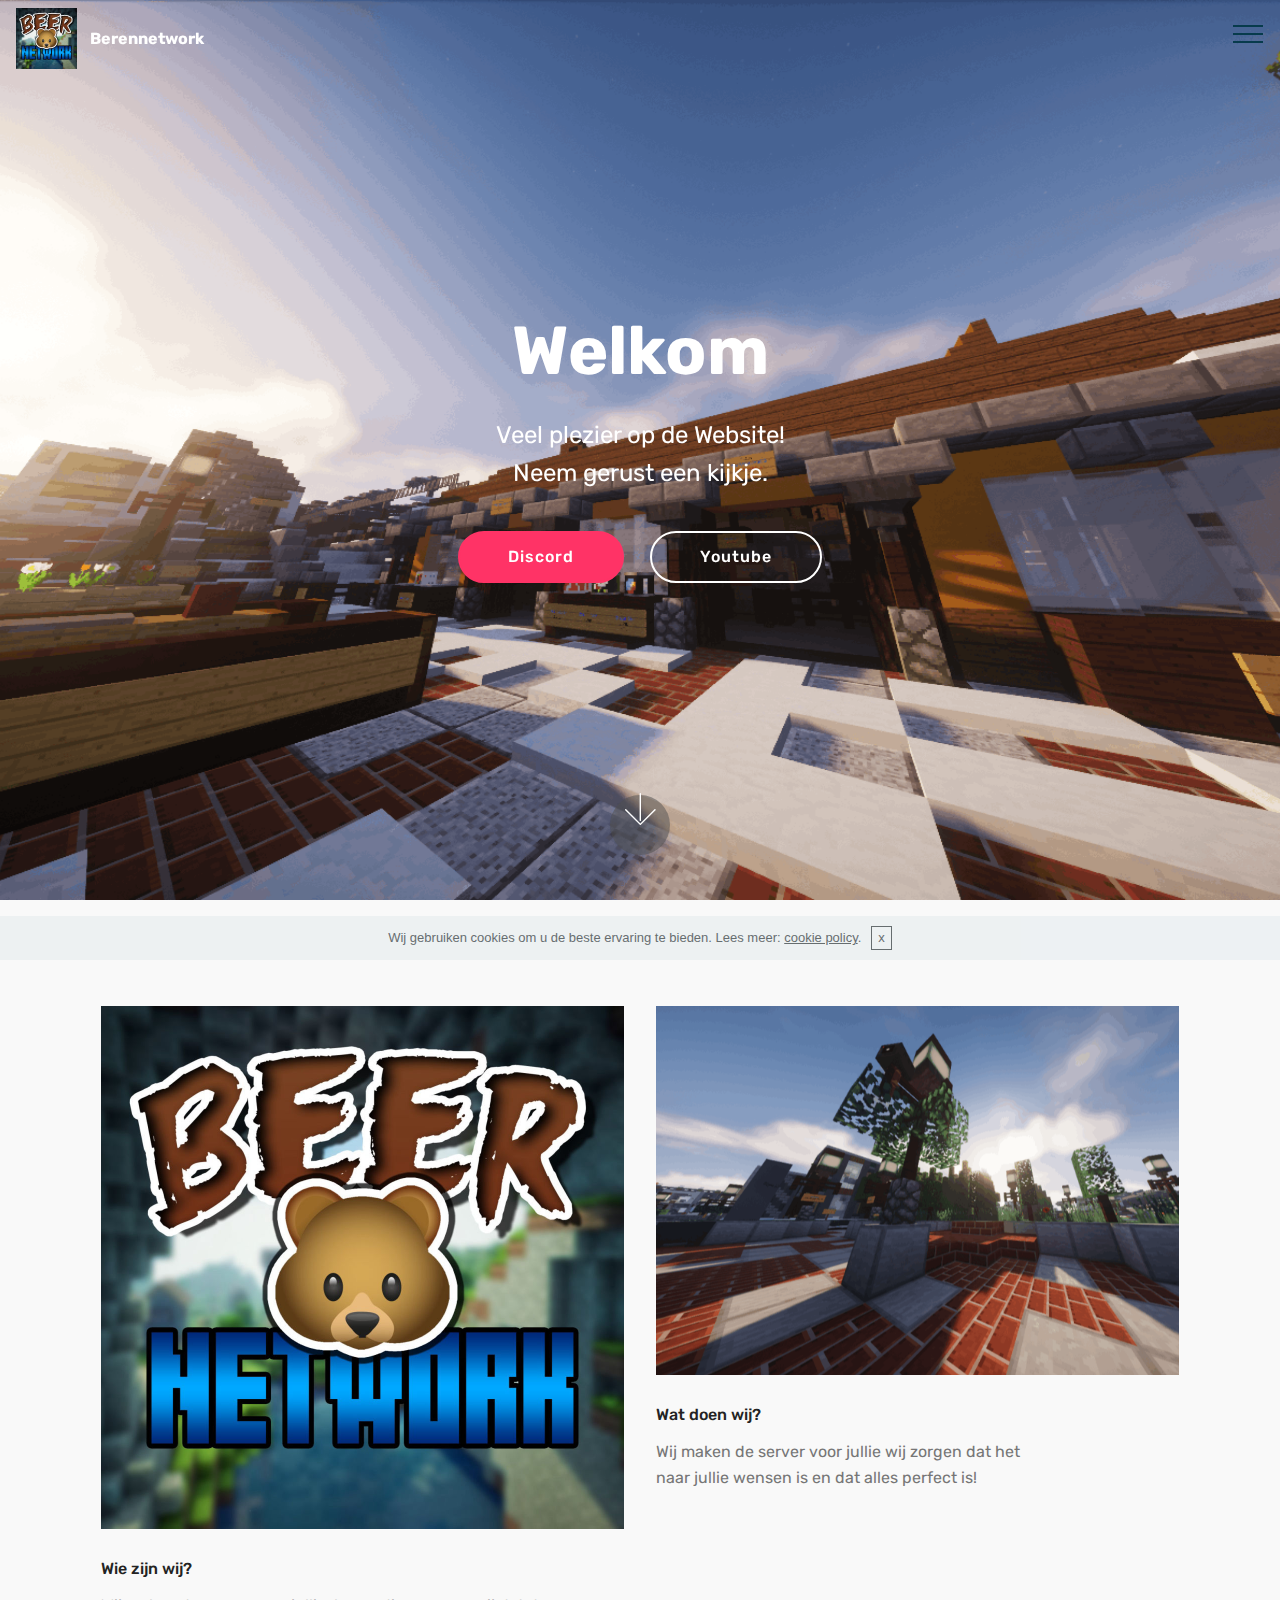
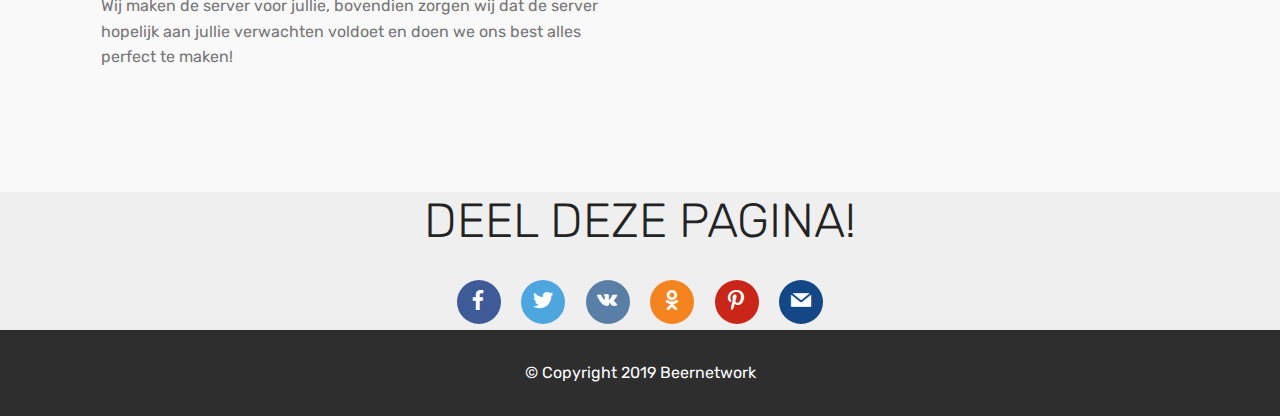
<file: start.html>
<!DOCTYPE html>
<html >
<head>
  <!--Start of Tawk.to Script-->
<script type="text/javascript">
var Tawk_API=Tawk_API||{}, Tawk_LoadStart=new Date();
(function(){
var s1=document.createElement("script"),s0=document.getElementsByTagName("script")[0];
s1.async=true;
s1.src='https://embed.tawk.to/5c571a637cf662208c93dd00/default';
s1.charset='UTF-8';
s1.setAttribute('crossorigin','*');
s0.parentNode.insertBefore(s1,s0);
})();
</script>
<!--End of Tawk.to Script-->
  <!-- Site made with Mobirise Website Builder v4.9.3, https://mobirise.com -->
  <meta charset="UTF-8">
  <meta http-equiv="X-UA-Compatible" content="IE=edge">
  <meta name="generator" content="Mobirise v4.9.3, mobirise.com">
  <meta name="viewport" content="width=device-width, initial-scale=1, minimum-scale=1">
  <link rel="shortcut icon" href="assets/images/back-128x72.png" type="image/x-icon">
  <meta name="description" content="">
  <title>Home</title>
  <link rel="stylesheet" href="assets/web/assets/mobirise-icons2/mobirise2.css">
  <link rel="stylesheet" href="assets/web/assets/mobirise-icons-bold/mobirise-icons-bold.css">
  <link rel="stylesheet" href="assets/web/assets/mobirise-icons/mobirise-icons.css">
  <link rel="stylesheet" href="assets/tether/tether.min.css">
  <link rel="stylesheet" href="assets/bootstrap/css/bootstrap.min.css">
  <link rel="stylesheet" href="assets/bootstrap/css/bootstrap-grid.min.css">
  <link rel="stylesheet" href="assets/bootstrap/css/bootstrap-reboot.min.css">
  <link rel="stylesheet" href="assets/socicon/css/styles.css">
  <link rel="stylesheet" href="assets/dropdown/css/style.css">
  <link rel="stylesheet" href="assets/theme/css/style.css">
  <link rel="stylesheet" href="assets/mobirise/css/mbr-additional.css" type="text/css">
  
  
  
</head>
<body>
  <section class="menu cid-rgWmdpmhf0" once="menu" id="menu2-3">

    

    <nav class="navbar navbar-expand beta-menu navbar-dropdown align-items-center navbar-fixed-top collapsed bg-color transparent">
        <button class="navbar-toggler navbar-toggler-right" type="button" data-toggle="collapse" data-target="#navbarSupportedContent" aria-controls="navbarSupportedContent" aria-expanded="false" aria-label="Toggle navigation">
            <div class="hamburger">
                <span></span>
                <span></span>
                <span></span>
                <span></span>
            </div>
        </button>
        <div class="menu-logo">
            <div class="navbar-brand">
                <span class="navbar-logo">
                    
                        <img src="assets/images/bn-122x122.jpg" alt="Mobirise" title="" style="height: 3.8rem;">
                    
                </span>
                <span class="navbar-caption-wrap"><a class="navbar-caption text-white display-4" href="home.html">Berennetwork</a></span>
            </div>
        </div>
        <div class="collapse navbar-collapse" id="navbarSupportedContent">
            <ul class="navbar-nav nav-dropdown" data-app-modern-menu="true"><li class="nav-item">
                    <a class="nav-link link text-black display-4" href="start.html"><span class="mbrib-home mbr-iconfont mbr-iconfont-btn"></span>
                        Home</a>
                </li>
                <li class="nav-item">
                    <a class="nav-link link text-black display-4" href="staff team.html"><span class="mbri-users mbr-iconfont mbr-iconfont-btn"></span>Staff team</a>
                </li><li class="nav-item"><a class="nav-link link text-black display-4" href="solliciteren.html"><span class="mobi-mbri mobi-mbri-contact-form mbr-iconfont mbr-iconfont-btn"></span>Solliciteren</a></li><li class="nav-item"><a class="nav-link link text-black display-4" href="nieuws.html"><span class="mbri-print mbr-iconfont mbr-iconfont-btn"></span>Nieuws</a></li><li class="nav-item"><a class="nav-link link text-black display-4" href="http://beernetwork.buycraft.net/" target="_blank"><span class="mbrib-shopping-basket mbr-iconfont mbr-iconfont-btn"></span>Webshop</a></li></ul>
            <div class="navbar-buttons mbr-section-btn"><a class="btn btn-sm btn-primary display-4" href="contact.html">Contact</a></div>
        </div>
    </nav>
</section>

<section class="engine"><a href="https://mobirise.info">Mobirise</a></section><section class="cid-rgWlx903rt mbr-fullscreen mbr-parallax-background" id="header2-1">

    

    

    <div class="container align-center">
        <div class="row justify-content-md-center">
            <div class="mbr-white col-md-10">
                <h1 class="mbr-section-title mbr-bold pb-3 mbr-fonts-style display-1">Welkom</h1>
                
                <p class="mbr-text pb-3 mbr-fonts-style display-5">Veel plezier op de Website!<br>Neem gerust een kijkje.</p>
                <div class="mbr-section-btn"><a class="btn btn-md btn-secondary display-4" href="https://discord.gg/Gt4JxbV" target="_blank">Discord</a>
                    <a class="btn btn-md btn-white-outline display-4" href="https://www.youtube.com/channel/UC0s8qr0LgnoDaqUvJorYWSw" target="_blank">Youtube</a></div>
            </div>
        </div>
    </div>
    <div class="mbr-arrow hidden-sm-down" aria-hidden="true">
        <a href="#next">
            <i class="mbri-down mbr-iconfont"></i>
        </a>
    </div>
</section>

<section class="features2 cid-rgWlNLDggS" id="features2-2">

    

    
    
    <div class="container">
        <div class="media-container-row">
            <div class="card p-3 col-12 col-md-6">
                <div class="card-wrapper">
                    <div class="card-img">
                        <img src="assets/images/bn-1046x1046.jpg" alt="Mobirise" title="">
                    </div>
                    <div class="card-box">
                        <h4 class="card-title pb-3 mbr-fonts-style display-7">
                            Wie zijn wij?</h4>
                        <p class="mbr-text mbr-fonts-style display-7">Wij maken de server voor jullie, bovendien zorgen wij dat de server hopelijk aan jullie verwachten voldoet en doen we ons best alles perfect te maken!&nbsp;<br></p>
                    </div>
                </div>
            </div>

            <div class="card p-3 col-12 col-md-6">
                <div class="card-wrapper">
                    <div class="card-img">
                        <img src="assets/images/oki-1-1046x547.png" alt="Mobirise" title="">
                    </div>
                    <div class="card-box ">
                        <h4 class="card-title pb-3 mbr-fonts-style display-7">Wat doen wij?<br></h4>
                        <p class="mbr-text mbr-fonts-style display-7">Wij maken de server voor jullie wij zorgen dat het
<br>naar jullie wensen is en dat alles perfect is!</p>
                    </div>
                </div>
            </div>

            

            
        </div>
    </div>
</section>

<section class="cid-ri4ccuHddl" id="social-buttons3-x">
    
    

    

    <div class="container">
        <div class="media-container-row">
            <div class="col-md-8 align-center">
                <h2 class="pb-3 mbr-section-title mbr-fonts-style display-2">
                    DEEL DEZE PAGINA!
                </h2>
                <div>
                    <div class="mbr-social-likes">
                        <span class="btn btn-social socicon-bg-facebook facebook mx-2" title="Deel link op Facebook">
                            <i class="socicon socicon-facebook"></i>
                        </span>
                        <span class="btn btn-social twitter socicon-bg-twitter mx-2" title="Deel link op Twitter">
                            <i class="socicon socicon-twitter"></i>
                        </span>
                        
                        <span class="btn btn-social vkontakte socicon-bg-vkontakte mx-2" title="Deel link op VKontakte">
                            <i class="socicon socicon-vkontakte"></i>
                        </span>
                        <span class="btn btn-social odnoklassniki socicon-bg-odnoklassniki mx-2" title="Deel link opOdnoklassniki">
                            <i class="socicon socicon-odnoklassniki"></i>
                        </span>
                        <span class="btn btn-social pinterest socicon-bg-pinterest mx-2" title="Deel link op Pinterest">
                            <i class="socicon socicon-pinterest"></i>
                        </span>
                        <span class="btn btn-social mailru socicon-bg-mail mx-2" title="Deel link op Mailru">
                            <i class="socicon socicon-mail"></i>
                        </span>
                    </div>
                </div>
            </div>
        </div>
    </div>
</section>

<section once="" class="cid-rgWnPgTn5D" id="footer6-8">

    

    

    <div class="container">
        <div class="media-container-row align-center mbr-white">
            <div class="col-12">
                <p class="mbr-text mb-0 mbr-fonts-style display-7">
                    © Copyright 2019 Beernetwork</p>
            </div>
        </div>
    </div>
</section>


  <script src="assets/web/assets/jquery/jquery.min.js"></script>
  <script src="assets/tether/tether.min.js"></script>
  <script src="assets/popper/popper.min.js"></script>
  <script src="assets/bootstrap/js/bootstrap.min.js"></script>
  <script src="assets/parallax/jarallax.min.js"></script>
  <script src="assets/touchswipe/jquery.touch-swipe.min.js"></script>
  <script src="assets/smoothscroll/smooth-scroll.js"></script>
  <script src="assets/sociallikes/social-likes.js"></script>
  <script src="assets/cookies-alert-plugin/cookies-alert-core.js"></script>
  <script src="assets/cookies-alert-plugin/cookies-alert-script.js"></script>
  <script src="assets/dropdown/js/script.min.js"></script>
  <script src="assets/theme/js/script.js"></script>
  
  
<input name="cookieData" type="hidden" data-cookie-text="Wij gebruiken cookies om u de beste ervaring te bieden. Lees meer:
<a href='privacy.html'>cookie policy</a>.">
  </body>
</html>
</file>
<file: assets/web/assets/mobirise-icons2/mobirise2.css>
@font-face {
  font-family: 'Moririse2';
  src:  url('mobirise2.eot?f2bix4');
  src:  url('mobirise2.eot?f2bix4#iefix') format('embedded-opentype'),
    url('mobirise2.ttf?f2bix4') format('truetype'),
    url('mobirise2.woff?f2bix4') format('woff'),
    url('mobirise2.svg?f2bix4#mobirise2') format('svg');
  font-weight: normal;
  font-style: normal;
}

[class^="mobi-"], [class*=" mobi-"] {
  /* use !important to prevent issues with browser extensions that change fonts */
  font-family: 'Moririse2' !important;
  speak: none;
  font-style: normal;
  font-weight: normal;
  font-variant: normal;
  text-transform: none;
  line-height: 1;

  /* Better Font Rendering =========== */
  -webkit-font-smoothing: antialiased;
  -moz-osx-font-smoothing: grayscale;
}

.mobi-mbri-add-submenu:before {
  content: "\e900";
}
.mobi-mbri-alert:before {
  content: "\e901";
}
.mobi-mbri-align-center:before {
  content: "\e902";
}
.mobi-mbri-align-justify:before {
  content: "\e903";
}
.mobi-mbri-align-left:before {
  content: "\e904";
}
.mobi-mbri-align-right:before {
  content: "\e905";
}
.mobi-mbri-android:before {
  content: "\e906";
}
.mobi-mbri-apple:before {
  content: "\e907";
}
.mobi-mbri-arrow-down:before {
  content: "\e908";
}
.mobi-mbri-arrow-next:before {
  content: "\e909";
}
.mobi-mbri-arrow-prev:before {
  content: "\e90a";
}
.mobi-mbri-arrow-up:before {
  content: "\e90b";
}
.mobi-mbri-bold:before {
  content: "\e90c";
}
.mobi-mbri-bookmark:before {
  content: "\e90d";
}
.mobi-mbri-bootstrap:before {
  content: "\e90e";
}
.mobi-mbri-briefcase:before {
  content: "\e90f";
}
.mobi-mbri-browse:before {
  content: "\e910";
}
.mobi-mbri-bulleted-list:before {
  content: "\e911";
}
.mobi-mbri-calendar:before {
  content: "\e912";
}
.mobi-mbri-camera:before {
  content: "\e913";
}
.mobi-mbri-cart-add:before {
  content: "\e914";
}
.mobi-mbri-cart-full:before {
  content: "\e915";
}
.mobi-mbri-cash:before {
  content: "\e916";
}
.mobi-mbri-change-style:before {
  content: "\e917";
}
.mobi-mbri-chat:before {
  content: "\e918";
}
.mobi-mbri-clock:before {
  content: "\e919";
}
.mobi-mbri-close:before {
  content: "\e91a";
}
.mobi-mbri-cloud:before {
  content: "\e91b";
}
.mobi-mbri-code:before {
  content: "\e91c";
}
.mobi-mbri-contact-form:before {
  content: "\e91d";
}
.mobi-mbri-credit-card:before {
  content: "\e91e";
}
.mobi-mbri-cursor-click:before {
  content: "\e91f";
}
.mobi-mbri-cust-feedback:before {
  content: "\e920";
}
.mobi-mbri-database:before {
  content: "\e921";
}
.mobi-mbri-delivery:before {
  content: "\e922";
}
.mobi-mbri-desktop:before {
  content: "\e923";
}
.mobi-mbri-devices:before {
  content: "\e924";
}
.mobi-mbri-down:before {
  content: "\e925";
}
.mobi-mbri-download-2:before {
  content: "\e926";
}
.mobi-mbri-download:before {
  content: "\e927";
}
.mobi-mbri-drag-n-drop-2:before {
  content: "\e928";
}
.mobi-mbri-drag-n-drop:before {
  content: "\e929";
}
.mobi-mbri-edit-2:before {
  content: "\e92a";
}
.mobi-mbri-edit:before {
  content: "\e92b";
}
.mobi-mbri-error:before {
  content: "\e92c";
}
.mobi-mbri-extension:before {
  content: "\e92d";
}
.mobi-mbri-features:before {
  content: "\e92e";
}
.mobi-mbri-file:before {
  content: "\e92f";
}
.mobi-mbri-flag:before {
  content: "\e930";
}
.mobi-mbri-folder:before {
  content: "\e931";
}
.mobi-mbri-gift:before {
  content: "\e932";
}
.mobi-mbri-github:before {
  content: "\e933";
}
.mobi-mbri-globe-2:before {
  content: "\e934";
}
.mobi-mbri-globe:before {
  content: "\e935";
}
.mobi-mbri-growing-chart:before {
  content: "\e936";
}
.mobi-mbri-hearth:before {
  content: "\e937";
}
.mobi-mbri-help:before {
  content: "\e938";
}
.mobi-mbri-home:before {
  content: "\e939";
}
.mobi-mbri-hot-cup:before {
  content: "\e93a";
}
.mobi-mbri-idea:before {
  content: "\e93b";
}
.mobi-mbri-image-gallery:before {
  content: "\e93c";
}
.mobi-mbri-image-slider:before {
  content: "\e93d";
}
.mobi-mbri-info:before {
  content: "\e93e";
}
.mobi-mbri-italic:before {
  content: "\e93f";
}
.mobi-mbri-key:before {
  content: "\e940";
}
.mobi-mbri-laptop:before {
  content: "\e941";
}
.mobi-mbri-layers:before {
  content: "\e942";
}
.mobi-mbri-left-right:before {
  content: "\e943";
}
.mobi-mbri-left:before {
  content: "\e944";
}
.mobi-mbri-letter:before {
  content: "\e945";
}
.mobi-mbri-like:before {
  content: "\e946";
}
.mobi-mbri-link:before {
  content: "\e947";
}
.mobi-mbri-lock:before {
  content: "\e948";
}
.mobi-mbri-login:before {
  content: "\e949";
}
.mobi-mbri-logout:before {
  content: "\e94a";
}
.mobi-mbri-magic-stick:before {
  content: "\e94b";
}
.mobi-mbri-map-pin:before {
  content: "\e94c";
}
.mobi-mbri-menu:before {
  content: "\e94d";
}
.mobi-mbri-mobile-2:before {
  content: "\e94e";
}
.mobi-mbri-mobile-horizontal:before {
  content: "\e94f";
}
.mobi-mbri-mobile:before {
  content: "\e950";
}
.mobi-mbri-mobirise:before {
  content: "\e951";
}
.mobi-mbri-more-horizontal:before {
  content: "\e952";
}
.mobi-mbri-more-vertical:before {
  content: "\e953";
}
.mobi-mbri-music:before {
  content: "\e954";
}
.mobi-mbri-new-file:before {
  content: "\e955";
}
.mobi-mbri-numbered-list:before {
  content: "\e956";
}
.mobi-mbri-opened-folder:before {
  content: "\e957";
}
.mobi-mbri-pages:before {
  content: "\e958";
}
.mobi-mbri-paper-plane:before {
  content: "\e959";
}
.mobi-mbri-paperclip:before {
  content: "\e95a";
}
.mobi-mbri-phone:before {
  content: "\e95b";
}
.mobi-mbri-photo:before {
  content: "\e95c";
}
.mobi-mbri-photos:before {
  content: "\e95d";
}
.mobi-mbri-pin:before {
  content: "\e95e";
}
.mobi-mbri-play:before {
  content: "\e95f";
}
.mobi-mbri-plus:before {
  content: "\e960";
}
.mobi-mbri-preview:before {
  content: "\e961";
}
.mobi-mbri-print:before {
  content: "\e962";
}
.mobi-mbri-protect:before {
  content: "\e963";
}
.mobi-mbri-question:before {
  content: "\e964";
}
.mobi-mbri-quote-left:before {
  content: "\e965";
}
.mobi-mbri-quote-right:before {
  content: "\e966";
}
.mobi-mbri-redo:before {
  content: "\e967";
}
.mobi-mbri-refresh:before {
  content: "\e968";
}
.mobi-mbri-responsive-2:before {
  content: "\e969";
}
.mobi-mbri-responsive:before {
  content: "\e96a";
}
.mobi-mbri-right:before {
  content: "\e96b";
}
.mobi-mbri-rocket:before {
  content: "\e96c";
}
.mobi-mbri-sad-face:before {
  content: "\e96d";
}
.mobi-mbri-sale:before {
  content: "\e96e";
}
.mobi-mbri-save:before {
  content: "\e96f";
}
.mobi-mbri-search:before {
  content: "\e970";
}
.mobi-mbri-setting-2:before {
  content: "\e971";
}
.mobi-mbri-setting-3:before {
  content: "\e972";
}
.mobi-mbri-setting:before {
  content: "\e973";
}
.mobi-mbri-share:before {
  content: "\e974";
}
.mobi-mbri-shopping-bag:before {
  content: "\e975";
}
.mobi-mbri-shopping-basket:before {
  content: "\e976";
}
.mobi-mbri-shopping-cart:before {
  content: "\e977";
}
.mobi-mbri-sites:before {
  content: "\e978";
}
.mobi-mbri-smile-face:before {
  content: "\e979";
}
.mobi-mbri-speed:before {
  content: "\e97a";
}
.mobi-mbri-star:before {
  content: "\e97b";
}
.mobi-mbri-success:before {
  content: "\e97c";
}
.mobi-mbri-sun:before {
  content: "\e97d";
}
.mobi-mbri-sun2:before {
  content: "\e97e";
}
.mobi-mbri-tablet-vertical:before {
  content: "\e97f";
}
.mobi-mbri-tablet:before {
  content: "\e980";
}
.mobi-mbri-target:before {
  content: "\e981";
}
.mobi-mbri-timer:before {
  content: "\e982";
}
.mobi-mbri-to-ftp:before {
  content: "\e983";
}
.mobi-mbri-to-local-drive:before {
  content: "\e984";
}
.mobi-mbri-touch-swipe:before {
  content: "\e985";
}
.mobi-mbri-touch:before {
  content: "\e986";
}
.mobi-mbri-trash:before {
  content: "\e987";
}
.mobi-mbri-underline:before {
  content: "\e988";
}
.mobi-mbri-undo:before {
  content: "\e989";
}
.mobi-mbri-unlink:before {
  content: "\e98a";
}
.mobi-mbri-unlock:before {
  content: "\e98b";
}
.mobi-mbri-up-down:before {
  content: "\e98c";
}
.mobi-mbri-up:before {
  content: "\e98d";
}
.mobi-mbri-update:before {
  content: "\e98e";
}
.mobi-mbri-upload-2:before {
  content: "\e98f";
}
.mobi-mbri-upload:before {
  content: "\e990";
}
.mobi-mbri-user-2:before {
  content: "\e991";
}
.mobi-mbri-user:before {
  content: "\e992";
}
.mobi-mbri-users:before {
  content: "\e993";
}
.mobi-mbri-video-play:before {
  content: "\e994";
}
.mobi-mbri-video:before {
  content: "\e995";
}
.mobi-mbri-watch:before {
  content: "\e996";
}
.mobi-mbri-website-theme-2:before {
  content: "\e997";
}
.mobi-mbri-website-theme:before {
  content: "\e998";
}
.mobi-mbri-wifi:before {
  content: "\e999";
}
.mobi-mbri-windows:before {
  content: "\e99a";
}
.mobi-mbri-zoom-in:before {
  content: "\e99b";
}
.mobi-mbri-zoom-out:before {
  content: "\e99c";
}
</file>
<file: assets/web/assets/mobirise-icons-bold/mobirise-icons-bold.css>
@font-face {
  font-family: 'mobirise-icons-bold';
  src:  url('mobirise-icons-bold.eot?m1l4yr');
  src:  url('mobirise-icons-bold.eot?m1l4yr#iefix') format('embedded-opentype'),
    url('mobirise-icons-bold.ttf?m1l4yr') format('truetype'),
    url('mobirise-icons-bold.woff?m1l4yr') format('woff'),
    url('mobirise-icons-bold.svg?m1l4yr#mobirise-icons-bold') format('svg');
  font-weight: normal;
  font-style: normal;
}

[class^="mbrib-"], [class*="mbrib-"] {
  /* use !important to prevent issues with browser extensions that change fonts */
  font-family: 'mobirise-icons-bold' !important;
  speak: none;
  font-style: normal;
  font-weight: normal;
  font-variant: normal;
  text-transform: none;
  line-height: 1;

  /* Better Font Rendering =========== */
  -webkit-font-smoothing: antialiased;
  -moz-osx-font-smoothing: grayscale;
}

.mbrib-add-submenu:before {
  content: "\e900";
}
.mbrib-alert:before {
  content: "\e901";
}
.mbrib-align-center:before {
  content: "\e902";
}
.mbrib-align-justify:before {
  content: "\e903";
}
.mbrib-align-left:before {
  content: "\e904";
}
.mbrib-align-right:before {
  content: "\e905";
}
.mbrib-android:before {
  content: "\e906";
}
.mbrib-apple:before {
  content: "\e907";
}
.mbrib-arrow-down:before {
  content: "\e908";
}
.mbrib-arrow-next:before {
  content: "\e909";
}
.mbrib-arrow-prev:before {
  content: "\e90a";
}
.mbrib-arrow-up:before {
  content: "\e90b";
}
.mbrib-bold:before {
  content: "\e90c";
}
.mbrib-bookmark:before {
  content: "\e90d";
}
.mbrib-bootstrap:before {
  content: "\e90e";
}
.mbrib-briefcase:before {
  content: "\e90f";
}
.mbrib-browse:before {
  content: "\e910";
}
.mbrib-bulleted-list:before {
  content: "\e911";
}
.mbrib-calendar:before {
  content: "\e912";
}
.mbrib-camera:before {
  content: "\e913";
}
.mbrib-cart-add:before {
  content: "\e914";
}
.mbrib-cart-full:before {
  content: "\e915";
}
.mbrib-cash:before {
  content: "\e916";
}
.mbrib-change-style:before {
  content: "\e917";
}
.mbrib-chat:before {
  content: "\e918";
}
.mbrib-clock:before {
  content: "\e919";
}
.mbrib-close:before {
  content: "\e91a";
}
.mbrib-cloud:before {
  content: "\e91b";
}
.mbrib-code:before {
  content: "\e91c";
}
.mbrib-contact-form:before {
  content: "\e91d";
}
.mbrib-credit-card:before {
  content: "\e91e";
}
.mbrib-cursor-click:before {
  content: "\e91f";
}
.mbrib-cust-feedback:before {
  content: "\e920";
}
.mbrib-database:before {
  content: "\e921";
}
.mbrib-delivery:before {
  content: "\e922";
}
.mbrib-desktop:before {
  content: "\e923";
}
.mbrib-devices:before {
  content: "\e924";
}
.mbrib-down:before {
  content: "\e925";
}
.mbrib-download:before {
  content: "\e926";
}
.mbrib-drag-n-drop:before {
  content: "\e927";
}
.mbrib-drag-n-drop2:before {
  content: "\e928";
}
.mbrib-edit:before {
  content: "\e929";
}
.mbrib-edit2:before {
  content: "\e92a";
}
.mbrib-error:before {
  content: "\e92b";
}
.mbrib-extension:before {
  content: "\e92c";
}
.mbrib-features:before {
  content: "\e92d";
}
.mbrib-file:before {
  content: "\e92e";
}
.mbrib-flag:before {
  content: "\e92f";
}
.mbrib-folder:before {
  content: "\e930";
}
.mbrib-gift:before {
  content: "\e931";
}
.mbrib-github:before {
  content: "\e932";
}
.mbrib-globe-2:before {
  content: "\e933";
}
.mbrib-globe:before {
  content: "\e934";
}
.mbrib-growing-chart:before {
  content: "\e935";
}
.mbrib-hearth:before {
  content: "\e936";
}
.mbrib-help:before {
  content: "\e937";
}
.mbrib-home:before {
  content: "\e938";
}
.mbrib-hot-cup:before {
  content: "\e939";
}
.mbrib-idea:before {
  content: "\e93a";
}
.mbrib-image-gallery:before {
  content: "\e93b";
}
.mbrib-image-slider:before {
  content: "\e93c";
}
.mbrib-info:before {
  content: "\e93d";
}
.mbrib-italic:before {
  content: "\e93e";
}
.mbrib-key:before {
  content: "\e93f";
}
.mbrib-laptop:before {
  content: "\e940";
}
.mbrib-layers:before {
  content: "\e941";
}
.mbrib-left-right:before {
  content: "\e942";
}
.mbrib-left:before {
  content: "\e943";
}
.mbrib-letter:before {
  content: "\e944";
}
.mbrib-like:before {
  content: "\e945";
}
.mbrib-link:before {
  content: "\e946";
}
.mbrib-lock:before {
  content: "\e947";
}
.mbrib-login:before {
  content: "\e948";
}
.mbrib-logout:before {
  content: "\e949";
}
.mbrib-magic-stick:before {
  content: "\e94a";
}
.mbrib-map-pin:before {
  content: "\e94b";
}
.mbrib-menu:before {
  content: "\e94c";
}
.mbrib-mobile:before {
  content: "\e94d";
}
.mbrib-mobile2:before {
  content: "\e94e";
}
.mbrib-mobirise:before {
  content: "\e94f";
}
.mbrib-more-horizontal:before {
  content: "\e950";
}
.mbrib-more-vertical:before {
  content: "\e951";
}
.mbrib-music:before {
  content: "\e952";
}
.mbrib-new-file:before {
  content: "\e953";
}
.mbrib-numbered-list:before {
  content: "\e954";
}
.mbrib-opened-folder:before {
  content: "\e955";
}
.mbrib-pages:before {
  content: "\e956";
}
.mbrib-paper-plane:before {
  content: "\e957";
}
.mbrib-paperclip:before {
  content: "\e958";
}
.mbrib-photo:before {
  content: "\e959";
}
.mbrib-photos:before {
  content: "\e95a";
}
.mbrib-pin:before {
  content: "\e95b";
}
.mbrib-play:before {
  content: "\e95c";
}
.mbrib-plus:before {
  content: "\e95d";
}
.mbrib-preview:before {
  content: "\e95e";
}
.mbrib-print:before {
  content: "\e95f";
}
.mbrib-protect:before {
  content: "\e960";
}
.mbrib-question:before {
  content: "\e961";
}
.mbrib-quote-left:before {
  content: "\e962";
}
.mbrib-quote-right:before {
  content: "\e963";
}
.mbrib-redo:before {
  content: "\e964";
}
.mbrib-refresh:before {
  content: "\e965";
}
.mbrib-responsive:before {
  content: "\e966";
}
.mbrib-right:before {
  content: "\e967";
}
.mbrib-rocket:before {
  content: "\e968";
}
.mbrib-sad-face:before {
  content: "\e969";
}
.mbrib-sale:before {
  content: "\e96a";
}
.mbrib-save:before {
  content: "\e96b";
}
.mbrib-search:before {
  content: "\e96c";
}
.mbrib-setting:before {
  content: "\e96d";
}
.mbrib-setting2:before {
  content: "\e96e";
}
.mbrib-setting3:before {
  content: "\e96f";
}
.mbrib-share:before {
  content: "\e970";
}
.mbrib-shopping-bag:before {
  content: "\e971";
}
.mbrib-shopping-basket:before {
  content: "\e972";
}
.mbrib-shopping-cart:before {
  content: "\e973";
}
.mbrib-sites:before {
  content: "\e974";
}
.mbrib-smile-face:before {
  content: "\e975";
}
.mbrib-speed:before {
  content: "\e976";
}
.mbrib-star:before {
  content: "\e977";
}
.mbrib-success:before {
  content: "\e978";
}
.mbrib-sun:before {
  content: "\e979";
}
.mbrib-sun2:before {
  content: "\e97a";
}
.mbrib-tablet-vertical:before {
  content: "\e97b";
}
.mbrib-tablet:before {
  content: "\e97c";
}
.mbrib-target:before {
  content: "\e97d";
}
.mbrib-timer:before {
  content: "\e97e";
}
.mbrib-to-ftp:before {
  content: "\e97f";
}
.mbrib-to-local-drive:before {
  content: "\e980";
}
.mbrib-touch-swipe:before {
  content: "\e981";
}
.mbrib-touch:before {
  content: "\e982";
}
.mbrib-trash:before {
  content: "\e983";
}
.mbrib-underline:before {
  content: "\e984";
}
.mbrib-undo:before {
  content: "\e985";
}
.mbrib-unlink:before {
  content: "\e986";
}
.mbrib-unlock:before {
  content: "\e987";
}
.mbrib-up-down:before {
  content: "\e988";
}
.mbrib-up:before {
  content: "\e989";
}
.mbrib-update:before {
  content: "\e98a";
}
.mbrib-upload:before {
  content: "\e98b";
}
.mbrib-user:before {
  content: "\e98c";
}
.mbrib-user2:before {
  content: "\e98d";
}
.mbrib-users:before {
  content: "\e98e";
}
.mbrib-video-play:before {
  content: "\e98f";
}
.mbrib-video:before {
  content: "\e990";
}
.mbrib-watch:before {
  content: "\e991";
}
.mbrib-website-theme:before {
  content: "\e992";
}
.mbrib-wifi:before {
  content: "\e993";
}
.mbrib-windows:before {
  content: "\e994";
}
.mbrib-zoom-out:before {
  content: "\e995";
}
</file>
<file: assets/web/assets/mobirise-icons/mobirise-icons.css>
@font-face {
  font-family: 'MobiriseIcons';
  src:  url('mobirise-icons.eot?spat4u');
  src:  url('mobirise-icons.eot?spat4u#iefix') format('embedded-opentype'),
    url('mobirise-icons.ttf?spat4u') format('truetype'),
    url('mobirise-icons.woff?spat4u') format('woff'),
    url('mobirise-icons.svg?spat4u#MobiriseIcons') format('svg');
  font-weight: normal;
  font-style: normal;
}

[class^="mbri-"], [class*=" mbri-"] {
  /* use !important to prevent issues with browser extensions that change fonts */
  font-family: MobiriseIcons !important;
  speak: none;
  font-style: normal;
  font-weight: normal;
  font-variant: normal;
  text-transform: none;
  line-height: 1;

  /* Better Font Rendering =========== */
  -webkit-font-smoothing: antialiased;
  -moz-osx-font-smoothing: grayscale;
}

.mbri-add-submenu:before {
  content: "\e900";
}
.mbri-alert:before {
  content: "\e901";
}
.mbri-align-center:before {
  content: "\e902";
}
.mbri-align-justify:before {
  content: "\e903";
}
.mbri-align-left:before {
  content: "\e904";
}
.mbri-align-right:before {
  content: "\e905";
}
.mbri-android:before {
  content: "\e906";
}
.mbri-apple:before {
  content: "\e907";
}
.mbri-arrow-down:before {
  content: "\e908";
}
.mbri-arrow-next:before {
  content: "\e909";
}
.mbri-arrow-prev:before {
  content: "\e90a";
}
.mbri-arrow-up:before {
  content: "\e90b";
}
.mbri-bold:before {
  content: "\e90c";
}
.mbri-bookmark:before {
  content: "\e90d";
}
.mbri-bootstrap:before {
  content: "\e90e";
}
.mbri-briefcase:before {
  content: "\e90f";
}
.mbri-browse:before {
  content: "\e910";
}
.mbri-bulleted-list:before {
  content: "\e911";
}
.mbri-calendar:before {
  content: "\e912";
}
.mbri-camera:before {
  content: "\e913";
}
.mbri-cart-add:before {
  content: "\e914";
}
.mbri-cart-full:before {
  content: "\e915";
}
.mbri-cash:before {
  content: "\e916";
}
.mbri-change-style:before {
  content: "\e917";
}
.mbri-chat:before {
  content: "\e918";
}
.mbri-clock:before {
  content: "\e919";
}
.mbri-close:before {
  content: "\e91a";
}
.mbri-cloud:before {
  content: "\e91b";
}
.mbri-code:before {
  content: "\e91c";
}
.mbri-contact-form:before {
  content: "\e91d";
}
.mbri-credit-card:before {
  content: "\e91e";
}
.mbri-cursor-click:before {
  content: "\e91f";
}
.mbri-cust-feedback:before {
  content: "\e920";
}
.mbri-database:before {
  content: "\e921";
}
.mbri-delivery:before {
  content: "\e922";
}
.mbri-desktop:before {
  content: "\e923";
}
.mbri-devices:before {
  content: "\e924";
}
.mbri-down:before {
  content: "\e925";
}
.mbri-download:before {
  content: "\e989";
}
.mbri-drag-n-drop:before {
  content: "\e927";
}
.mbri-drag-n-drop2:before {
  content: "\e928";
}
.mbri-edit:before {
  content: "\e929";
}
.mbri-edit2:before {
  content: "\e92a";
}
.mbri-error:before {
  content: "\e92b";
}
.mbri-extension:before {
  content: "\e92c";
}
.mbri-features:before {
  content: "\e92d";
}
.mbri-file:before {
  content: "\e92e";
}
.mbri-flag:before {
  content: "\e92f";
}
.mbri-folder:before {
  content: "\e930";
}
.mbri-gift:before {
  content: "\e931";
}
.mbri-github:before {
  content: "\e932";
}
.mbri-globe:before {
  content: "\e933";
}
.mbri-globe-2:before {
  content: "\e934";
}
.mbri-growing-chart:before {
  content: "\e935";
}
.mbri-hearth:before {
  content: "\e936";
}
.mbri-help:before {
  content: "\e937";
}
.mbri-home:before {
  content: "\e938";
}
.mbri-hot-cup:before {
  content: "\e939";
}
.mbri-idea:before {
  content: "\e93a";
}
.mbri-image-gallery:before {
  content: "\e93b";
}
.mbri-image-slider:before {
  content: "\e93c";
}
.mbri-info:before {
  content: "\e93d";
}
.mbri-italic:before {
  content: "\e93e";
}
.mbri-key:before {
  content: "\e93f";
}
.mbri-laptop:before {
  content: "\e940";
}
.mbri-layers:before {
  content: "\e941";
}
.mbri-left-right:before {
  content: "\e942";
}
.mbri-left:before {
  content: "\e943";
}
.mbri-letter:before {
  content: "\e944";
}
.mbri-like:before {
  content: "\e945";
}
.mbri-link:before {
  content: "\e946";
}
.mbri-lock:before {
  content: "\e947";
}
.mbri-login:before {
  content: "\e948";
}
.mbri-logout:before {
  content: "\e949";
}
.mbri-magic-stick:before {
  content: "\e94a";
}
.mbri-map-pin:before {
  content: "\e94b";
}
.mbri-menu:before {
  content: "\e94c";
}
.mbri-mobile:before {
  content: "\e94d";
}
.mbri-mobile2:before {
  content: "\e94e";
}
.mbri-mobirise:before {
  content: "\e94f";
}
.mbri-more-horizontal:before {
  content: "\e950";
}
.mbri-more-vertical:before {
  content: "\e951";
}
.mbri-music:before {
  content: "\e952";
}
.mbri-new-file:before {
  content: "\e953";
}
.mbri-numbered-list:before {
  content: "\e954";
}
.mbri-opened-folder:before {
  content: "\e955";
}
.mbri-pages:before {
  content: "\e956";
}
.mbri-paper-plane:before {
  content: "\e957";
}
.mbri-paperclip:before {
  content: "\e958";
}
.mbri-photo:before {
  content: "\e959";
}
.mbri-photos:before {
  content: "\e95a";
}
.mbri-pin:before {
  content: "\e95b";
}
.mbri-play:before {
  content: "\e95c";
}
.mbri-plus:before {
  content: "\e95d";
}
.mbri-preview:before {
  content: "\e95e";
}
.mbri-print:before {
  content: "\e95f";
}
.mbri-protect:before {
  content: "\e960";
}
.mbri-question:before {
  content: "\e961";
}
.mbri-quote-left:before {
  content: "\e962";
}
.mbri-quote-right:before {
  content: "\e963";
}
.mbri-refresh:before {
  content: "\e964";
}
.mbri-responsive:before {
  content: "\e965";
}
.mbri-right:before {
  content: "\e966";
}
.mbri-rocket:before {
  content: "\e967";
}
.mbri-sad-face:before {
  content: "\e968";
}
.mbri-sale:before {
  content: "\e969";
}
.mbri-save:before {
  content: "\e96a";
}
.mbri-search:before {
  content: "\e96b";
}
.mbri-setting:before {
  content: "\e96c";
}
.mbri-setting2:before {
  content: "\e96d";
}
.mbri-setting3:before {
  content: "\e96e";
}
.mbri-share:before {
  content: "\e96f";
}
.mbri-shopping-bag:before {
  content: "\e970";
}
.mbri-shopping-basket:before {
  content: "\e971";
}
.mbri-shopping-cart:before {
  content: "\e972";
}
.mbri-sites:before {
  content: "\e973";
}
.mbri-smile-face:before {
  content: "\e974";
}
.mbri-speed:before {
  content: "\e975";
}
.mbri-star:before {
  content: "\e976";
}
.mbri-success:before {
  content: "\e977";
}
.mbri-sun:before {
  content: "\e978";
}
.mbri-sun2:before {
  content: "\e979";
}
.mbri-tablet:before {
  content: "\e97a";
}
.mbri-tablet-vertical:before {
  content: "\e97b";
}
.mbri-target:before {
  content: "\e97c";
}
.mbri-timer:before {
  content: "\e97d";
}
.mbri-to-ftp:before {
  content: "\e97e";
}
.mbri-to-local-drive:before {
  content: "\e97f";
}
.mbri-touch-swipe:before {
  content: "\e980";
}
.mbri-touch:before {
  content: "\e981";
}
.mbri-trash:before {
  content: "\e982";
}
.mbri-underline:before {
  content: "\e983";
}
.mbri-unlink:before {
  content: "\e984";
}
.mbri-unlock:before {
  content: "\e985";
}
.mbri-up-down:before {
  content: "\e986";
}
.mbri-up:before {
  content: "\e987";
}
.mbri-update:before {
  content: "\e988";
}
.mbri-upload:before {
 content: "\e926"; 
}
.mbri-user:before {
  content: "\e98a";
}
.mbri-user2:before {
  content: "\e98b";
}
.mbri-users:before {
  content: "\e98c";
}
.mbri-video:before {
  content: "\e98d";
}
.mbri-video-play:before {
  content: "\e98e";
}
.mbri-watch:before {
  content: "\e98f";
}
.mbri-website-theme:before {
  content: "\e990";
}
.mbri-wifi:before {
  content: "\e991";
}
.mbri-windows:before {
  content: "\e992";
}
.mbri-zoom-out:before {
  content: "\e993";
}
.mbri-redo:before {
  content: "\e994";
}
.mbri-undo:before {
  content: "\e995";
}
</file>
<file: assets/dropdown/css/style.css>
.navbar-dropdown {
  left: 0;
  padding: 0;
  position: absolute;
  right: 0;
  top: 0;
  transition: all 0.45s ease;
  z-index: 1030;
  background: #282828; }
  .navbar-dropdown .navbar-logo {
    margin-right: 0.8rem;
    transition: margin 0.3s ease-in-out;
    vertical-align: middle; }
    .navbar-dropdown .navbar-logo img {
      height: 3.125rem;
      transition: all 0.3s ease-in-out; }
    .navbar-dropdown .navbar-logo.mbr-iconfont {
      font-size: 3.125rem;
      line-height: 3.125rem; }
  .navbar-dropdown .navbar-caption {
    font-weight: 700;
    white-space: normal;
    vertical-align: -4px;
    line-height: 3.125rem !important; }
    .navbar-dropdown .navbar-caption, .navbar-dropdown .navbar-caption:hover {
      color: inherit;
      text-decoration: none; }
  .navbar-dropdown .mbr-iconfont + .navbar-caption {
    vertical-align: -1px; }
  .navbar-dropdown.navbar-fixed-top {
    position: fixed; }
  .navbar-dropdown .navbar-brand span {
    vertical-align: -4px; }
  .navbar-dropdown.bg-color.transparent {
    background: none; }
  .navbar-dropdown.navbar-short .navbar-brand {
    padding: 0.625rem 0; }
    .navbar-dropdown.navbar-short .navbar-brand span {
      vertical-align: -1px; }
  .navbar-dropdown.navbar-short .navbar-caption {
    line-height: 2.375rem !important;
    vertical-align: -2px; }
  .navbar-dropdown.navbar-short .navbar-logo {
    margin-right: 0.5rem; }
    .navbar-dropdown.navbar-short .navbar-logo img {
      height: 2.375rem; }
    .navbar-dropdown.navbar-short .navbar-logo.mbr-iconfont {
      font-size: 2.375rem;
      line-height: 2.375rem; }
  .navbar-dropdown.navbar-short .mbr-table-cell {
    height: 3.625rem; }
  .navbar-dropdown .navbar-close {
    left: 0.6875rem;
    position: fixed;
    top: 0.75rem;
    z-index: 1000; }
  .navbar-dropdown .hamburger-icon {
    content: "";
    display: inline-block;
    vertical-align: middle;
    width: 16px;
    -webkit-box-shadow: 0 -6px 0 1px #282828,0 0 0 1px #282828,0 6px 0 1px #282828;
    -moz-box-shadow: 0 -6px 0 1px #282828,0 0 0 1px #282828,0 6px 0 1px #282828;
    box-shadow: 0 -6px 0 1px #282828,0 0 0 1px #282828,0 6px 0 1px #282828; }

.dropdown-menu .dropdown-toggle[data-toggle="dropdown-submenu"]::after {
  border-bottom: 0.35em solid transparent;
  border-left: 0.35em solid;
  border-right: 0;
  border-top: 0.35em solid transparent;
  margin-left: 0.3rem; }

.dropdown-menu .dropdown-item:focus {
  outline: 0; }

.nav-dropdown {
  font-size: 0.75rem;
  font-weight: 500;
  height: auto !important; }
  .nav-dropdown .nav-btn {
    padding-left: 1rem; }
  .nav-dropdown .link {
    margin: .667em 1.667em;
    font-weight: 500;
    padding: 0;
    transition: color .2s ease-in-out; }
    .nav-dropdown .link.dropdown-toggle {
      margin-right: 2.583em; }
      .nav-dropdown .link.dropdown-toggle::after {
        margin-left: .25rem;
        border-top: 0.35em solid;
        border-right: 0.35em solid transparent;
        border-left: 0.35em solid transparent;
        border-bottom: 0; }
      .nav-dropdown .link.dropdown-toggle[aria-expanded="true"] {
        margin: 0;
        padding: 0.667em 3.263em  0.667em 1.667em; }
  .nav-dropdown .link::after,
  .nav-dropdown .dropdown-item::after {
    color: inherit; }
  .nav-dropdown .btn {
    font-size: 0.75rem;
    font-weight: 700;
    letter-spacing: 0;
    margin-bottom: 0;
    padding-left: 1.25rem;
    padding-right: 1.25rem; }
  .nav-dropdown .dropdown-menu {
    border-radius: 0;
    border: 0;
    left: 0;
    margin: 0;
    padding-bottom: 1.25rem;
    padding-top: 1.25rem;
    position: relative; }
  .nav-dropdown .dropdown-submenu {
    margin-left: 0.125rem;
    top: 0; }
  .nav-dropdown .dropdown-item {
    font-weight: 500;
    line-height: 2;
    padding: 0.3846em 4.615em 0.3846em 1.5385em;
    position: relative;
    transition: color .2s ease-in-out, background-color .2s ease-in-out; }
    .nav-dropdown .dropdown-item::after {
      margin-top: -0.3077em;
      position: absolute;
      right: 1.1538em;
      top: 50%; }
    .nav-dropdown .dropdown-item:focus, .nav-dropdown .dropdown-item:hover {
      background: none; }

@media (max-width: 767px) {
  .nav-dropdown.navbar-toggleable-sm {
    bottom: 0;
    display: none;
    left: 0;
    overflow-x: hidden;
    position: fixed;
    top: 0;
    transform: translateX(-100%);
    -ms-transform: translateX(-100%);
    -webkit-transform: translateX(-100%);
    width: 18.75rem;
    z-index: 999; } }
.nav-dropdown.navbar-toggleable-xl {
  bottom: 0;
  display: none;
  left: 0;
  overflow-x: hidden;
  position: fixed;
  top: 0;
  transform: translateX(-100%);
  -ms-transform: translateX(-100%);
  -webkit-transform: translateX(-100%);
  width: 18.75rem;
  z-index: 999; }

.nav-dropdown-sm {
  display: block !important;
  overflow-x: hidden;
  overflow: auto;
  padding-top: 3.875rem; }
  .nav-dropdown-sm::after {
    content: "";
    display: block;
    height: 3rem;
    width: 100%; }
  .nav-dropdown-sm.collapse.in ~ .navbar-close {
    display: block !important; }
  .nav-dropdown-sm.collapsing, .nav-dropdown-sm.collapse.in {
    transform: translateX(0);
    -ms-transform: translateX(0);
    -webkit-transform: translateX(0);
    transition: all 0.25s ease-out;
    -webkit-transition: all 0.25s ease-out;
    background: #282828; }
  .nav-dropdown-sm.collapsing[aria-expanded="false"] {
    transform: translateX(-100%);
    -ms-transform: translateX(-100%);
    -webkit-transform: translateX(-100%); }
  .nav-dropdown-sm .nav-item {
    display: block;
    margin-left: 0 !important;
    padding-left: 0; }
  .nav-dropdown-sm .link,
  .nav-dropdown-sm .dropdown-item {
    border-top: 1px dotted rgba(255, 255, 255, 0.1);
    font-size: 0.8125rem;
    line-height: 1.6;
    margin: 0 !important;
    padding: 0.875rem 2.4rem 0.875rem 1.5625rem !important;
    position: relative;
    white-space: normal; }
    .nav-dropdown-sm .link:focus, .nav-dropdown-sm .link:hover,
    .nav-dropdown-sm .dropdown-item:focus,
    .nav-dropdown-sm .dropdown-item:hover {
      background: rgba(0, 0, 0, 0.2) !important;
      color: #c0a375; }
  .nav-dropdown-sm .nav-btn {
    position: relative;
    padding: 1.5625rem 1.5625rem 0 1.5625rem; }
    .nav-dropdown-sm .nav-btn::before {
      border-top: 1px dotted rgba(255, 255, 255, 0.1);
      content: "";
      left: 0;
      position: absolute;
      top: 0;
      width: 100%; }
    .nav-dropdown-sm .nav-btn + .nav-btn {
      padding-top: 0.625rem; }
      .nav-dropdown-sm .nav-btn + .nav-btn::before {
        display: none; }
  .nav-dropdown-sm .btn {
    padding: 0.625rem 0; }
  .nav-dropdown-sm .dropdown-toggle[data-toggle="dropdown-submenu"]::after {
    margin-left: .25rem;
    border-top: 0.35em solid;
    border-right: 0.35em solid transparent;
    border-left: 0.35em solid transparent;
    border-bottom: 0; }
  .nav-dropdown-sm .dropdown-toggle[data-toggle="dropdown-submenu"][aria-expanded="true"]::after {
    border-top: 0;
    border-right: 0.35em solid transparent;
    border-left: 0.35em solid transparent;
    border-bottom: 0.35em solid; }
  .nav-dropdown-sm .dropdown-menu {
    margin: 0;
    padding: 0;
    position: relative;
    top: 0;
    left: 0;
    width: 100%;
    border: 0;
    float: none;
    border-radius: 0;
    background: none; }
  .nav-dropdown-sm .dropdown-submenu {
    left: 100%;
    margin-left: 0.125rem;
    margin-top: -1.25rem;
    top: 0; }

.navbar-toggleable-sm .nav-dropdown .dropdown-menu {
  position: absolute; }

.navbar-toggleable-sm .nav-dropdown .dropdown-submenu {
  left: 100%;
  margin-left: 0.125rem;
  margin-top: -1.25rem;
  top: 0; }

.navbar-toggleable-sm.opened .nav-dropdown .dropdown-menu {
  position: relative; }

.navbar-toggleable-sm.opened .nav-dropdown .dropdown-submenu {
  left: 0;
  margin-left: 00rem;
  margin-top: 0rem;
  top: 0; }

.is-builder .nav-dropdown.collapsing {
  transition: none !important; }

/*# sourceMappingURL=style.css.map */
</file>
<file: assets/theme/css/style.css>
/*!
 * Mobirise v4 theme (https://mobirise.com/)
 * Copyright 2017 Mobirise
 */
section {
  background-color: #eeeeee; }

section,
.container,
.container-fluid {
  position: relative;
  word-wrap: break-word; }

a.mbr-iconfont:hover {
  text-decoration: none; }

.article .lead p, .article .lead ul, .article .lead ol, .article .lead pre, .article .lead blockquote {
  margin-bottom: 0; }

a {
  font-style: normal;
  font-weight: 400;
  cursor: pointer; }
  a, a:hover {
    text-decoration: none; }

figure {
  margin-bottom: 0; }

body {
  color: #232323; }

h1, h2, h3, h4, h5, h6,
.h1, .h2, .h3, .h4, .h5, .h6,
.display-1, .display-2, .display-3, .display-4 {
  line-height: 1;
  word-break: break-word;
  word-wrap: break-word; }

b, strong {
  font-weight: bold; }

blockquote {
  padding: 10px 0 10px 20px;
  position: relative;
  border-left: 2px solid;
  border-color: #ff3366; }

input:-webkit-autofill, input:-webkit-autofill:hover, input:-webkit-autofill:focus, input:-webkit-autofill:active {
  transition-delay: 9999s;
  transition-property: background-color, color; }

textarea[type="hidden"] {
  display: none; }

body {
  position: relative; }

section {
  background-position: 50% 50%;
  background-repeat: no-repeat;
  background-size: cover; }
  section .mbr-background-video,
  section .mbr-background-video-preview {
    position: absolute;
    bottom: 0;
    left: 0;
    right: 0;
    top: 0; }

.hidden {
  visibility: hidden; }

.mbr-z-index20 {
  z-index: 20; }

/*! Base colors */
.mbr-white {
  color: #ffffff; }

.mbr-black {
  color: #000000; }

.mbr-bg-white {
  background-color: #ffffff; }

.mbr-bg-black {
  background-color: #000000; }

/*! Text-aligns */
.align-left {
  text-align: left; }

.align-center {
  text-align: center; }

.align-right {
  text-align: right; }

@media (max-width: 767px) {
  .align-left, .align-center, .align-right, .mbr-section-btn, .mbr-section-title {
    text-align: center; } }
/*! Font-weight  */
.mbr-light {
  font-weight: 300; }

.mbr-regular {
  font-weight: 400; }

.mbr-semibold {
  font-weight: 500; }

.mbr-bold {
  font-weight: 700; }

/*! Media  */
.media-size-item {
  -webkit-flex: 1 1 auto;
  -moz-flex: 1 1 auto;
  -ms-flex: 1 1 auto;
  -o-flex: 1 1 auto;
  flex: 1 1 auto; }

.media-content {
  -webkit-flex-basis: 100%;
  flex-basis: 100%; }

.media-container-row {
  display: -ms-flexbox;
  display: -webkit-flex;
  display: flex;
  -webkit-flex-direction: row;
  -ms-flex-direction: row;
  flex-direction: row;
  -webkit-flex-wrap: wrap;
  -ms-flex-wrap: wrap;
  flex-wrap: wrap;
  -webkit-justify-content: center;
  -ms-flex-pack: center;
  justify-content: center;
  -webkit-align-content: center;
  -ms-flex-line-pack: center;
  align-content: center;
  -webkit-align-items: start;
  -ms-flex-align: start;
  align-items: start; }
  .media-container-row .media-size-item {
    width: 400px; }

.media-container-column {
  display: -ms-flexbox;
  display: -webkit-flex;
  display: flex;
  -webkit-flex-direction: column;
  -ms-flex-direction: column;
  flex-direction: column;
  -webkit-flex-wrap: wrap;
  -ms-flex-wrap: wrap;
  flex-wrap: wrap;
  -webkit-justify-content: center;
  -ms-flex-pack: center;
  justify-content: center;
  -webkit-align-content: center;
  -ms-flex-line-pack: center;
  align-content: center;
  -webkit-align-items: stretch;
  -ms-flex-align: stretch;
  align-items: stretch; }
  .media-container-column > * {
    width: 100%; }

@media (min-width: 992px) {
  .media-container-row {
    -webkit-flex-wrap: nowrap;
    -ms-flex-wrap: nowrap;
    flex-wrap: nowrap; } }
figure {
  overflow: hidden; }

figure[mbr-media-size] {
  transition: width 0.1s; }

.mbr-figure img, .mbr-figure iframe {
  display: block;
  width: 100%; }

.card {
  background-color: transparent;
  border: none; }

.card-img {
  text-align: center;
  flex-shrink: 0;
  -webkit-flex-shrink: 0; }

.media {
  max-width: 100%;
  margin: 0 auto; }

.mbr-figure {
  -ms-flex-item-align: center;
  -ms-grid-row-align: center;
  -webkit-align-self: center;
  align-self: center; }

.media-container > div {
  max-width: 100%; }

.mbr-figure img, .card-img img {
  width: 100%; }

@media (max-width: 991px) {
  .media-size-item {
    width: auto !important; }

  .media {
    width: auto; }

  .mbr-figure {
    width: 100% !important; } }
/*! Buttons */
.mbr-section-btn {
  margin-left: -.25rem;
  margin-right: -.25rem;
  font-size: 0; }

nav .mbr-section-btn {
  margin-left: 0rem;
  margin-right: 0rem; }

/*! Btn icon margin */
.btn .mbr-iconfont, .btn.btn-sm .mbr-iconfont {
  cursor: pointer;
  margin-right: 0.5rem; }

.btn.btn-md .mbr-iconfont, .btn.btn-md .mbr-iconfont {
  margin-right: 0.8rem; }

.mbr-regular {
  font-weight: 400; }

.mbr-semibold {
  font-weight: 500; }

.mbr-bold {
  font-weight: 700; }

[type="submit"] {
  -webkit-appearance: none; }

/*! Full-screen */
.mbr-fullscreen .mbr-overlay {
  min-height: 100vh; }

.mbr-fullscreen {
  display: flex;
  display: -webkit-flex;
  display: -moz-flex;
  display: -ms-flex;
  display: -o-flex;
  align-items: center;
  -webkit-align-items: center;
  min-height: 100vh;
  padding-top: 3rem;
  padding-bottom: 3rem; }

/*! Map */
.map {
  height: 25rem;
  position: relative; }
  .map iframe {
    width: 100%;
    height: 100%; }

/* Form */
.form-asterisk {
  font-family: initial;
  position: absolute;
  top: -2px;
  font-weight: normal; }

/*! Scroll to top arrow */
.mbr-arrow-up {
  bottom: 25px;
  right: 90px;
  position: fixed;
  text-align: right;
  z-index: 5000;
  color: #ffffff;
  font-size: 32px;
  transform: rotate(180deg);
  -webkit-transform: rotate(180deg); }

.mbr-arrow-up a {
  background: rgba(0, 0, 0, 0.2);
  border-radius: 3px;
  color: #fff;
  display: inline-block;
  height: 60px;
  width: 60px;
  outline-style: none !important;
  position: relative;
  text-decoration: none;
  transition: all .3s ease-in-out;
  cursor: pointer;
  text-align: center; }
  .mbr-arrow-up a:hover {
    background-color: rgba(0, 0, 0, 0.4); }
  .mbr-arrow-up a i {
    line-height: 60px; }

.mbr-arrow-up-icon {
  display: block;
  color: #fff; }

.mbr-arrow-up-icon::before {
  content: "\203a";
  display: inline-block;
  font-family: serif;
  font-size: 32px;
  line-height: 1;
  font-style: normal;
  position: relative;
  top: 6px;
  left: -4px;
  -webkit-transform: rotate(-90deg);
  transform: rotate(-90deg); }

/*! Arrow Down */
.mbr-arrow {
  position: absolute;
  bottom: 45px;
  left: 50%;
  width: 60px;
  height: 60px;
  cursor: pointer;
  background-color: rgba(80, 80, 80, 0.5);
  border-radius: 50%;
  -webkit-transform: translateX(-50%);
  transform: translateX(-50%); }
  .mbr-arrow > a {
    display: inline-block;
    text-decoration: none;
    outline-style: none;
    -webkit-animation: arrowdown 1.7s ease-in-out infinite;
    animation: arrowdown 1.7s ease-in-out infinite; }
    .mbr-arrow > a > i {
      position: absolute;
      top: -2px;
      left: 15px;
      font-size: 2rem; }

@keyframes arrowdown {
  0% {
    transform: translateY(0px);
    -webkit-transform: translateY(0px); }
  50% {
    transform: translateY(-5px);
    -webkit-transform: translateY(-5px); }
  100% {
    transform: translateY(0px);
    -webkit-transform: translateY(0px); } }
@-webkit-keyframes arrowdown {
  0% {
    transform: translateY(0px);
    -webkit-transform: translateY(0px); }
  50% {
    transform: translateY(-5px);
    -webkit-transform: translateY(-5px); }
  100% {
    transform: translateY(0px);
    -webkit-transform: translateY(0px); } }
@media (max-width: 500px) {
  .mbr-arrow-up {
    left: 50%;
    right: auto;
    transform: translateX(-50%) rotate(180deg);
    -webkit-transform: translateX(-50%) rotate(180deg); } }
/*Gradients animation*/
@keyframes gradient-animation {
  from {
    background-position: 0% 100%;
    animation-timing-function: ease-in-out; }
  to {
    background-position: 100% 0%;
    animation-timing-function: ease-in-out; } }
@-webkit-keyframes gradient-animation {
  from {
    background-position: 0% 100%;
    animation-timing-function: ease-in-out; }
  to {
    background-position: 100% 0%;
    animation-timing-function: ease-in-out; } }
.bg-gradient {
  background-size: 200% 200%;
  animation: gradient-animation 5s infinite alternate;
  -webkit-animation: gradient-animation 5s infinite alternate; }

.menu .navbar-brand {
  display: -webkit-flex; }
  .menu .navbar-brand span {
    display: flex;
    display: -webkit-flex; }
  .menu .navbar-brand .navbar-caption-wrap {
    display: -webkit-flex; }
  .menu .navbar-brand .navbar-logo img {
    display: -webkit-flex; }
@media (min-width: 768px) and (max-width: 991px) {
  .menu .navbar-toggleable-sm .navbar-nav {
    display: -webkit-box;
    display: -webkit-flex;
    display: -ms-flexbox; } }
@media (min-width: 992px) {
  .menu .navbar-nav.nav-dropdown {
    display: -webkit-flex; }
  .menu .navbar-toggleable-sm .navbar-collapse {
    display: -webkit-flex !important; } }
@media (max-width: 767px) {
  .menu .navbar-collapse {
    overflow-y: auto;
    max-height: 80vh; }
  .menu .dropdown-menu {
    max-height: 60vh;
    overflow-y: auto; } }

.navbar {
  display: -webkit-flex;
  -webkit-flex-wrap: wrap;
  -webkit-align-items: center;
  -webkit-justify-content: space-between; }

.navbar-collapse {
  -webkit-flex-basis: 100%;
  -webkit-flex-grow: 1;
  -webkit-align-items: center; }

.nav-dropdown .link {
  padding: .667em 1.667em !important;
  margin: 0 !important; }

.nav {
  display: -webkit-flex;
  -webkit-flex-wrap: wrap; }

.row {
  display: -webkit-flex;
  -webkit-flex-wrap: wrap; }

.justify-content-center {
  -webkit-justify-content: center; }

.form-inline {
  display: -webkit-flex;
  -webkit-flex-flow: row wrap;
  -webkit-align-items: center; }

.card-wrapper {
  -webkit-flex: 1; }

.carousel-control {
  z-index: 10;
  display: -webkit-flex;
  -webkit-align-items: center;
  -webkit-justify-content: center; }

.carousel-controls {
  display: -webkit-flex; }

.media {
  display: -webkit-flex; }

/*# sourceMappingURL=style.css.map */
.engine {
	position: absolute;
	text-indent: -2400px;
	text-align: center;
	padding: 0;
	top: 0;
	left: -2400px;
}
</file>
<file: assets/mobirise/css/mbr-additional.css>
@import url(https://fonts.googleapis.com/css?family=Rubik:300,300i,400,400i,500,500i,700,700i,900,900i);





body {
  font-style: normal;
  line-height: 1.5;
}
.mbr-section-title {
  font-style: normal;
  line-height: 1.2;
}
.mbr-section-subtitle {
  line-height: 1.3;
}
.mbr-text {
  font-style: normal;
  line-height: 1.6;
}
.display-1 {
  font-family: 'Rubik', sans-serif;
  font-size: 4.25rem;
}
.display-1 > .mbr-iconfont {
  font-size: 6.8rem;
}
.display-2 {
  font-family: 'Rubik', sans-serif;
  font-size: 3rem;
}
.display-2 > .mbr-iconfont {
  font-size: 4.8rem;
}
.display-4 {
  font-family: 'Rubik', sans-serif;
  font-size: 1rem;
}
.display-4 > .mbr-iconfont {
  font-size: 1.6rem;
}
.display-5 {
  font-family: 'Rubik', sans-serif;
  font-size: 1.5rem;
}
.display-5 > .mbr-iconfont {
  font-size: 2.4rem;
}
.display-7 {
  font-family: 'Rubik', sans-serif;
  font-size: 1rem;
}
.display-7 > .mbr-iconfont {
  font-size: 1.6rem;
}
/* ---- Fluid typography for mobile devices ---- */
/* 1.4 - font scale ratio ( bootstrap == 1.42857 ) */
/* 100vw - current viewport width */
/* (48 - 20)  48 == 48rem == 768px, 20 == 20rem == 320px(minimal supported viewport) */
/* 0.65 - min scale variable, may vary */
@media (max-width: 768px) {
  .display-1 {
    font-size: 3.4rem;
    font-size: calc( 2.1374999999999997rem + (4.25 - 2.1374999999999997) * ((100vw - 20rem) / (48 - 20)));
    line-height: calc( 1.4 * (2.1374999999999997rem + (4.25 - 2.1374999999999997) * ((100vw - 20rem) / (48 - 20))));
  }
  .display-2 {
    font-size: 2.4rem;
    font-size: calc( 1.7rem + (3 - 1.7) * ((100vw - 20rem) / (48 - 20)));
    line-height: calc( 1.4 * (1.7rem + (3 - 1.7) * ((100vw - 20rem) / (48 - 20))));
  }
  .display-4 {
    font-size: 0.8rem;
    font-size: calc( 1rem + (1 - 1) * ((100vw - 20rem) / (48 - 20)));
    line-height: calc( 1.4 * (1rem + (1 - 1) * ((100vw - 20rem) / (48 - 20))));
  }
  .display-5 {
    font-size: 1.2rem;
    font-size: calc( 1.175rem + (1.5 - 1.175) * ((100vw - 20rem) / (48 - 20)));
    line-height: calc( 1.4 * (1.175rem + (1.5 - 1.175) * ((100vw - 20rem) / (48 - 20))));
  }
}
/* Buttons */
.btn {
  font-weight: 500;
  border-width: 2px;
  font-style: normal;
  letter-spacing: 1px;
  margin: .4rem .8rem;
  white-space: normal;
  -webkit-transition: all 0.3s ease-in-out;
  -moz-transition: all 0.3s ease-in-out;
  transition: all 0.3s ease-in-out;
  display: inline-flex;
  align-items: center;
  justify-content: center;
  word-break: break-word;
  -webkit-align-items: center;
  -webkit-justify-content: center;
  display: -webkit-inline-flex;
  padding: 1rem 3rem;
  border-radius: 3px;
}
.btn-sm {
  font-weight: 500;
  letter-spacing: 1px;
  -webkit-transition: all 0.3s ease-in-out;
  -moz-transition: all 0.3s ease-in-out;
  transition: all 0.3s ease-in-out;
  padding: 0.6rem 1.5rem;
  border-radius: 3px;
}
.btn-md {
  font-weight: 500;
  letter-spacing: 1px;
  margin: .4rem .8rem !important;
  -webkit-transition: all 0.3s ease-in-out;
  -moz-transition: all 0.3s ease-in-out;
  transition: all 0.3s ease-in-out;
  padding: 1rem 3rem;
  border-radius: 3px;
}
.btn-lg {
  font-weight: 500;
  letter-spacing: 1px;
  margin: .4rem .8rem !important;
  -webkit-transition: all 0.3s ease-in-out;
  -moz-transition: all 0.3s ease-in-out;
  transition: all 0.3s ease-in-out;
  padding: 1.2rem 3.2rem;
  border-radius: 3px;
}
.bg-primary {
  background-color: #149dcc !important;
}
.bg-success {
  background-color: #f7ed4a !important;
}
.bg-info {
  background-color: #82786e !important;
}
.bg-warning {
  background-color: #879a9f !important;
}
.bg-danger {
  background-color: #b1a374 !important;
}
.btn-primary,
.btn-primary:active {
  background-color: #149dcc !important;
  border-color: #149dcc !important;
  color: #ffffff !important;
}
.btn-primary:hover,
.btn-primary:focus,
.btn-primary.focus,
.btn-primary.active {
  color: #ffffff !important;
  background-color: #0d6786 !important;
  border-color: #0d6786 !important;
}
.btn-primary.disabled,
.btn-primary:disabled {
  color: #ffffff !important;
  background-color: #0d6786 !important;
  border-color: #0d6786 !important;
}
.btn-secondary,
.btn-secondary:active {
  background-color: #ff3366 !important;
  border-color: #ff3366 !important;
  color: #ffffff !important;
}
.btn-secondary:hover,
.btn-secondary:focus,
.btn-secondary.focus,
.btn-secondary.active {
  color: #ffffff !important;
  background-color: #e50039 !important;
  border-color: #e50039 !important;
}
.btn-secondary.disabled,
.btn-secondary:disabled {
  color: #ffffff !important;
  background-color: #e50039 !important;
  border-color: #e50039 !important;
}
.btn-info,
.btn-info:active {
  background-color: #82786e !important;
  border-color: #82786e !important;
  color: #ffffff !important;
}
.btn-info:hover,
.btn-info:focus,
.btn-info.focus,
.btn-info.active {
  color: #ffffff !important;
  background-color: #59524b !important;
  border-color: #59524b !important;
}
.btn-info.disabled,
.btn-info:disabled {
  color: #ffffff !important;
  background-color: #59524b !important;
  border-color: #59524b !important;
}
.btn-success,
.btn-success:active {
  background-color: #f7ed4a !important;
  border-color: #f7ed4a !important;
  color: #3f3c03 !important;
}
.btn-success:hover,
.btn-success:focus,
.btn-success.focus,
.btn-success.active {
  color: #3f3c03 !important;
  background-color: #eadd0a !important;
  border-color: #eadd0a !important;
}
.btn-success.disabled,
.btn-success:disabled {
  color: #3f3c03 !important;
  background-color: #eadd0a !important;
  border-color: #eadd0a !important;
}
.btn-warning,
.btn-warning:active {
  background-color: #879a9f !important;
  border-color: #879a9f !important;
  color: #ffffff !important;
}
.btn-warning:hover,
.btn-warning:focus,
.btn-warning.focus,
.btn-warning.active {
  color: #ffffff !important;
  background-color: #617479 !important;
  border-color: #617479 !important;
}
.btn-warning.disabled,
.btn-warning:disabled {
  color: #ffffff !important;
  background-color: #617479 !important;
  border-color: #617479 !important;
}
.btn-danger,
.btn-danger:active {
  background-color: #b1a374 !important;
  border-color: #b1a374 !important;
  color: #ffffff !important;
}
.btn-danger:hover,
.btn-danger:focus,
.btn-danger.focus,
.btn-danger.active {
  color: #ffffff !important;
  background-color: #8b7d4e !important;
  border-color: #8b7d4e !important;
}
.btn-danger.disabled,
.btn-danger:disabled {
  color: #ffffff !important;
  background-color: #8b7d4e !important;
  border-color: #8b7d4e !important;
}
.btn-white {
  color: #333333 !important;
}
.btn-white,
.btn-white:active {
  background-color: #ffffff !important;
  border-color: #ffffff !important;
  color: #808080 !important;
}
.btn-white:hover,
.btn-white:focus,
.btn-white.focus,
.btn-white.active {
  color: #808080 !important;
  background-color: #d9d9d9 !important;
  border-color: #d9d9d9 !important;
}
.btn-white.disabled,
.btn-white:disabled {
  color: #808080 !important;
  background-color: #d9d9d9 !important;
  border-color: #d9d9d9 !important;
}
.btn-black,
.btn-black:active {
  background-color: #333333 !important;
  border-color: #333333 !important;
  color: #ffffff !important;
}
.btn-black:hover,
.btn-black:focus,
.btn-black.focus,
.btn-black.active {
  color: #ffffff !important;
  background-color: #0d0d0d !important;
  border-color: #0d0d0d !important;
}
.btn-black.disabled,
.btn-black:disabled {
  color: #ffffff !important;
  background-color: #0d0d0d !important;
  border-color: #0d0d0d !important;
}
.btn-primary-outline,
.btn-primary-outline:active {
  background: none;
  border-color: #0b566f;
  color: #0b566f;
}
.btn-primary-outline:hover,
.btn-primary-outline:focus,
.btn-primary-outline.focus,
.btn-primary-outline.active {
  color: #ffffff;
  background-color: #149dcc;
  border-color: #149dcc;
}
.btn-primary-outline.disabled,
.btn-primary-outline:disabled {
  color: #ffffff !important;
  background-color: #149dcc !important;
  border-color: #149dcc !important;
}
.btn-secondary-outline,
.btn-secondary-outline:active {
  background: none;
  border-color: #cc0033;
  color: #cc0033;
}
.btn-secondary-outline:hover,
.btn-secondary-outline:focus,
.btn-secondary-outline.focus,
.btn-secondary-outline.active {
  color: #ffffff;
  background-color: #ff3366;
  border-color: #ff3366;
}
.btn-secondary-outline.disabled,
.btn-secondary-outline:disabled {
  color: #ffffff !important;
  background-color: #ff3366 !important;
  border-color: #ff3366 !important;
}
.btn-info-outline,
.btn-info-outline:active {
  background: none;
  border-color: #4b453f;
  color: #4b453f;
}
.btn-info-outline:hover,
.btn-info-outline:focus,
.btn-info-outline.focus,
.btn-info-outline.active {
  color: #ffffff;
  background-color: #82786e;
  border-color: #82786e;
}
.btn-info-outline.disabled,
.btn-info-outline:disabled {
  color: #ffffff !important;
  background-color: #82786e !important;
  border-color: #82786e !important;
}
.btn-success-outline,
.btn-success-outline:active {
  background: none;
  border-color: #d2c609;
  color: #d2c609;
}
.btn-success-outline:hover,
.btn-success-outline:focus,
.btn-success-outline.focus,
.btn-success-outline.active {
  color: #3f3c03;
  background-color: #f7ed4a;
  border-color: #f7ed4a;
}
.btn-success-outline.disabled,
.btn-success-outline:disabled {
  color: #3f3c03 !important;
  background-color: #f7ed4a !important;
  border-color: #f7ed4a !important;
}
.btn-warning-outline,
.btn-warning-outline:active {
  background: none;
  border-color: #55666b;
  color: #55666b;
}
.btn-warning-outline:hover,
.btn-warning-outline:focus,
.btn-warning-outline.focus,
.btn-warning-outline.active {
  color: #ffffff;
  background-color: #879a9f;
  border-color: #879a9f;
}
.btn-warning-outline.disabled,
.btn-warning-outline:disabled {
  color: #ffffff !important;
  background-color: #879a9f !important;
  border-color: #879a9f !important;
}
.btn-danger-outline,
.btn-danger-outline:active {
  background: none;
  border-color: #7a6e45;
  color: #7a6e45;
}
.btn-danger-outline:hover,
.btn-danger-outline:focus,
.btn-danger-outline.focus,
.btn-danger-outline.active {
  color: #ffffff;
  background-color: #b1a374;
  border-color: #b1a374;
}
.btn-danger-outline.disabled,
.btn-danger-outline:disabled {
  color: #ffffff !important;
  background-color: #b1a374 !important;
  border-color: #b1a374 !important;
}
.btn-black-outline,
.btn-black-outline:active {
  background: none;
  border-color: #000000;
  color: #000000;
}
.btn-black-outline:hover,
.btn-black-outline:focus,
.btn-black-outline.focus,
.btn-black-outline.active {
  color: #ffffff;
  background-color: #333333;
  border-color: #333333;
}
.btn-black-outline.disabled,
.btn-black-outline:disabled {
  color: #ffffff !important;
  background-color: #333333 !important;
  border-color: #333333 !important;
}
.btn-white-outline,
.btn-white-outline:active,
.btn-white-outline.active {
  background: none;
  border-color: #ffffff;
  color: #ffffff;
}
.btn-white-outline:hover,
.btn-white-outline:focus,
.btn-white-outline.focus {
  color: #333333;
  background-color: #ffffff;
  border-color: #ffffff;
}
.text-primary {
  color: #149dcc !important;
}
.text-secondary {
  color: #ff3366 !important;
}
.text-success {
  color: #f7ed4a !important;
}
.text-info {
  color: #82786e !important;
}
.text-warning {
  color: #879a9f !important;
}
.text-danger {
  color: #b1a374 !important;
}
.text-white {
  color: #ffffff !important;
}
.text-black {
  color: #000000 !important;
}
a.text-primary:hover,
a.text-primary:focus {
  color: #0b566f !important;
}
a.text-secondary:hover,
a.text-secondary:focus {
  color: #cc0033 !important;
}
a.text-success:hover,
a.text-success:focus {
  color: #d2c609 !important;
}
a.text-info:hover,
a.text-info:focus {
  color: #4b453f !important;
}
a.text-warning:hover,
a.text-warning:focus {
  color: #55666b !important;
}
a.text-danger:hover,
a.text-danger:focus {
  color: #7a6e45 !important;
}
a.text-white:hover,
a.text-white:focus {
  color: #b3b3b3 !important;
}
a.text-black:hover,
a.text-black:focus {
  color: #4d4d4d !important;
}
.alert-success {
  background-color: #70c770;
}
.alert-info {
  background-color: #82786e;
}
.alert-warning {
  background-color: #879a9f;
}
.alert-danger {
  background-color: #b1a374;
}
.mbr-section-btn a.btn:not(.btn-form) {
  border-radius: 100px;
}
.mbr-section-btn a.btn:not(.btn-form):hover,
.mbr-section-btn a.btn:not(.btn-form):focus {
  box-shadow: none !important;
}
.mbr-section-btn a.btn:not(.btn-form):hover,
.mbr-section-btn a.btn:not(.btn-form):focus {
  box-shadow: 0 10px 40px 0 rgba(0, 0, 0, 0.2) !important;
  -webkit-box-shadow: 0 10px 40px 0 rgba(0, 0, 0, 0.2) !important;
}
.mbr-gallery-filter li a {
  border-radius: 100px !important;
}
.mbr-gallery-filter li.active .btn {
  background-color: #149dcc;
  border-color: #149dcc;
  color: #ffffff;
}
.mbr-gallery-filter li.active .btn:focus {
  box-shadow: none;
}
.nav-tabs .nav-link {
  border-radius: 100px !important;
}
.btn-form {
  border-radius: 0;
}
.btn-form:hover {
  cursor: pointer;
}
a,
a:hover {
  color: #149dcc;
}
.mbr-plan-header.bg-primary .mbr-plan-subtitle,
.mbr-plan-header.bg-primary .mbr-plan-price-desc {
  color: #b4e6f8;
}
.mbr-plan-header.bg-success .mbr-plan-subtitle,
.mbr-plan-header.bg-success .mbr-plan-price-desc {
  color: #ffffff;
}
.mbr-plan-header.bg-info .mbr-plan-subtitle,
.mbr-plan-header.bg-info .mbr-plan-price-desc {
  color: #beb8b2;
}
.mbr-plan-header.bg-warning .mbr-plan-subtitle,
.mbr-plan-header.bg-warning .mbr-plan-price-desc {
  color: #ced6d8;
}
.mbr-plan-header.bg-danger .mbr-plan-subtitle,
.mbr-plan-header.bg-danger .mbr-plan-price-desc {
  color: #dfd9c6;
}
/* Scroll to top button*/
.scrollToTop_wraper {
  display: none;
}
#scrollToTop a i:before {
  content: '';
  position: absolute;
  height: 40%;
  top: 25%;
  background: #fff;
  width: 2px;
  left: calc(50% - 1px);
}
#scrollToTop a i:after {
  content: '';
  position: absolute;
  display: block;
  border-top: 2px solid #fff;
  border-right: 2px solid #fff;
  width: 40%;
  height: 40%;
  left: 30%;
  bottom: 30%;
  transform: rotate(135deg);
  -webkit-transform: rotate(135deg);
}
/* Others*/
.note-check a[data-value=Rubik] {
  font-style: normal;
}
.mbr-arrow a {
  color: #ffffff;
}
@media (max-width: 767px) {
  .mbr-arrow {
    display: none;
  }
}
.form-control-label {
  position: relative;
  cursor: pointer;
  margin-bottom: .357em;
  padding: 0;
}
.alert {
  color: #ffffff;
  border-radius: 0;
  border: 0;
  font-size: .875rem;
  line-height: 1.5;
  margin-bottom: 1.875rem;
  padding: 1.25rem;
  position: relative;
}
.alert.alert-form::after {
  background-color: inherit;
  bottom: -7px;
  content: "";
  display: block;
  height: 14px;
  left: 50%;
  margin-left: -7px;
  position: absolute;
  transform: rotate(45deg);
  width: 14px;
  -webkit-transform: rotate(45deg);
}
.form-control {
  background-color: #f5f5f5;
  box-shadow: none;
  color: #565656;
  font-family: 'Rubik', sans-serif;
  font-size: 1rem;
  line-height: 1.43;
  min-height: 3.5em;
  padding: 1.07em .5em;
}
.form-control > .mbr-iconfont {
  font-size: 1.6rem;
}
.form-control,
.form-control:focus {
  border: 1px solid #e8e8e8;
}
.form-active .form-control:invalid {
  border-color: red;
}
.mbr-overlay {
  background-color: #000;
  bottom: 0;
  left: 0;
  opacity: .5;
  position: absolute;
  right: 0;
  top: 0;
  z-index: 0;
  pointer-events: none;
}
blockquote {
  font-style: italic;
  padding: 10px 0 10px 20px;
  font-size: 1.09rem;
  position: relative;
  border-color: #149dcc;
  border-width: 3px;
}
ul,
ol,
pre,
blockquote {
  margin-bottom: 2.3125rem;
}
pre {
  background: #f4f4f4;
  padding: 10px 24px;
  white-space: pre-wrap;
}
.inactive {
  -webkit-user-select: none;
  -moz-user-select: none;
  -ms-user-select: none;
  user-select: none;
  pointer-events: none;
  -webkit-user-drag: none;
  user-drag: none;
}
.mbr-section__comments .row {
  justify-content: center;
  -webkit-justify-content: center;
}
/* Forms */
.mbr-form .btn {
  margin: .4rem 0;
}
.mbr-form .input-group-btn a.btn {
  border-radius: 100px !important;
}
.mbr-form .input-group-btn a.btn:hover {
  box-shadow: 0 10px 40px 0 rgba(0, 0, 0, 0.2);
}
.mbr-form .input-group-btn button[type="submit"] {
  border-radius: 100px !important;
  padding: 1rem 3rem;
}
.mbr-form .input-group-btn button[type="submit"]:hover {
  box-shadow: 0 10px 40px 0 rgba(0, 0, 0, 0.2);
}
.form2 .form-control {
  border-top-left-radius: 100px;
  border-bottom-left-radius: 100px;
}
.form2 .input-group-btn a.btn {
  border-top-left-radius: 0 !important;
  border-bottom-left-radius: 0 !important;
}
.form2 .input-group-btn button[type="submit"] {
  border-top-left-radius: 0 !important;
  border-bottom-left-radius: 0 !important;
}
.form3 input[type="email"] {
  border-radius: 100px !important;
}
@media (max-width: 349px) {
  .form2 input[type="email"] {
    border-radius: 100px !important;
  }
  .form2 .input-group-btn a.btn {
    border-radius: 100px !important;
  }
  .form2 .input-group-btn button[type="submit"] {
    border-radius: 100px !important;
  }
}
@media (max-width: 767px) {
  .btn {
    font-size: .75rem !important;
  }
  .btn .mbr-iconfont {
    font-size: 1rem !important;
  }
}
/* Social block */
.btn-social {
  font-size: 20px;
  border-radius: 50%;
  padding: 0;
  width: 44px;
  height: 44px;
  line-height: 44px;
  text-align: center;
  position: relative;
  border: 2px solid #c0a375;
  border-color: #149dcc;
  color: #232323;
  cursor: pointer;
}
.btn-social i {
  top: 0;
  line-height: 44px;
  width: 44px;
}
.btn-social:hover {
  color: #fff;
  background: #149dcc;
}
.btn-social + .btn {
  margin-left: .1rem;
}
/* Footer */
.mbr-footer-content li::before,
.mbr-footer .mbr-contacts li::before {
  background: #149dcc;
}
.mbr-footer-content li a:hover,
.mbr-footer .mbr-contacts li a:hover {
  color: #149dcc;
}
.footer3 input[type="email"],
.footer4 input[type="email"] {
  border-radius: 100px !important;
}
.footer3 .input-group-btn a.btn,
.footer4 .input-group-btn a.btn {
  border-radius: 100px !important;
}
.footer3 .input-group-btn button[type="submit"],
.footer4 .input-group-btn button[type="submit"] {
  border-radius: 100px !important;
}
/* Headers*/
.header13 .form-inline input[type="email"],
.header14 .form-inline input[type="email"] {
  border-radius: 100px;
}
.header13 .form-inline input[type="text"],
.header14 .form-inline input[type="text"] {
  border-radius: 100px;
}
.header13 .form-inline input[type="tel"],
.header14 .form-inline input[type="tel"] {
  border-radius: 100px;
}
.header13 .form-inline a.btn,
.header14 .form-inline a.btn {
  border-radius: 100px;
}
.header13 .form-inline button,
.header14 .form-inline button {
  border-radius: 100px !important;
}
.offset-1 {
  margin-left: 8.33333%;
}
.offset-2 {
  margin-left: 16.66667%;
}
.offset-3 {
  margin-left: 25%;
}
.offset-4 {
  margin-left: 33.33333%;
}
.offset-5 {
  margin-left: 41.66667%;
}
.offset-6 {
  margin-left: 50%;
}
.offset-7 {
  margin-left: 58.33333%;
}
.offset-8 {
  margin-left: 66.66667%;
}
.offset-9 {
  margin-left: 75%;
}
.offset-10 {
  margin-left: 83.33333%;
}
.offset-11 {
  margin-left: 91.66667%;
}
@media (min-width: 576px) {
  .offset-sm-0 {
    margin-left: 0%;
  }
  .offset-sm-1 {
    margin-left: 8.33333%;
  }
  .offset-sm-2 {
    margin-left: 16.66667%;
  }
  .offset-sm-3 {
    margin-left: 25%;
  }
  .offset-sm-4 {
    margin-left: 33.33333%;
  }
  .offset-sm-5 {
    margin-left: 41.66667%;
  }
  .offset-sm-6 {
    margin-left: 50%;
  }
  .offset-sm-7 {
    margin-left: 58.33333%;
  }
  .offset-sm-8 {
    margin-left: 66.66667%;
  }
  .offset-sm-9 {
    margin-left: 75%;
  }
  .offset-sm-10 {
    margin-left: 83.33333%;
  }
  .offset-sm-11 {
    margin-left: 91.66667%;
  }
}
@media (min-width: 768px) {
  .offset-md-0 {
    margin-left: 0%;
  }
  .offset-md-1 {
    margin-left: 8.33333%;
  }
  .offset-md-2 {
    margin-left: 16.66667%;
  }
  .offset-md-3 {
    margin-left: 25%;
  }
  .offset-md-4 {
    margin-left: 33.33333%;
  }
  .offset-md-5 {
    margin-left: 41.66667%;
  }
  .offset-md-6 {
    margin-left: 50%;
  }
  .offset-md-7 {
    margin-left: 58.33333%;
  }
  .offset-md-8 {
    margin-left: 66.66667%;
  }
  .offset-md-9 {
    margin-left: 75%;
  }
  .offset-md-10 {
    margin-left: 83.33333%;
  }
  .offset-md-11 {
    margin-left: 91.66667%;
  }
}
@media (min-width: 992px) {
  .offset-lg-0 {
    margin-left: 0%;
  }
  .offset-lg-1 {
    margin-left: 8.33333%;
  }
  .offset-lg-2 {
    margin-left: 16.66667%;
  }
  .offset-lg-3 {
    margin-left: 25%;
  }
  .offset-lg-4 {
    margin-left: 33.33333%;
  }
  .offset-lg-5 {
    margin-left: 41.66667%;
  }
  .offset-lg-6 {
    margin-left: 50%;
  }
  .offset-lg-7 {
    margin-left: 58.33333%;
  }
  .offset-lg-8 {
    margin-left: 66.66667%;
  }
  .offset-lg-9 {
    margin-left: 75%;
  }
  .offset-lg-10 {
    margin-left: 83.33333%;
  }
  .offset-lg-11 {
    margin-left: 91.66667%;
  }
}
@media (min-width: 1200px) {
  .offset-xl-0 {
    margin-left: 0%;
  }
  .offset-xl-1 {
    margin-left: 8.33333%;
  }
  .offset-xl-2 {
    margin-left: 16.66667%;
  }
  .offset-xl-3 {
    margin-left: 25%;
  }
  .offset-xl-4 {
    margin-left: 33.33333%;
  }
  .offset-xl-5 {
    margin-left: 41.66667%;
  }
  .offset-xl-6 {
    margin-left: 50%;
  }
  .offset-xl-7 {
    margin-left: 58.33333%;
  }
  .offset-xl-8 {
    margin-left: 66.66667%;
  }
  .offset-xl-9 {
    margin-left: 75%;
  }
  .offset-xl-10 {
    margin-left: 83.33333%;
  }
  .offset-xl-11 {
    margin-left: 91.66667%;
  }
}
.navbar-toggler {
  -webkit-align-self: flex-start;
  -ms-flex-item-align: start;
  align-self: flex-start;
  padding: 0.25rem 0.75rem;
  font-size: 1.25rem;
  line-height: 1;
  background: transparent;
  border: 1px solid transparent;
  -webkit-border-radius: 0.25rem;
  border-radius: 0.25rem;
}
.navbar-toggler:focus,
.navbar-toggler:hover {
  text-decoration: none;
}
.navbar-toggler-icon {
  display: inline-block;
  width: 1.5em;
  height: 1.5em;
  vertical-align: middle;
  content: "";
  background: no-repeat center center;
  -webkit-background-size: 100% 100%;
  -o-background-size: 100% 100%;
  background-size: 100% 100%;
}
.navbar-toggler-left {
  position: absolute;
  left: 1rem;
}
.navbar-toggler-right {
  position: absolute;
  right: 1rem;
}
@media (max-width: 575px) {
  .navbar-toggleable .navbar-nav .dropdown-menu {
    position: static;
    float: none;
  }
  .navbar-toggleable > .container {
    padding-right: 0;
    padding-left: 0;
  }
}
@media (min-width: 576px) {
  .navbar-toggleable {
    -webkit-box-orient: horizontal;
    -webkit-box-direction: normal;
    -webkit-flex-direction: row;
    -ms-flex-direction: row;
    flex-direction: row;
    -webkit-flex-wrap: nowrap;
    -ms-flex-wrap: nowrap;
    flex-wrap: nowrap;
    -webkit-box-align: center;
    -webkit-align-items: center;
    -ms-flex-align: center;
    align-items: center;
  }
  .navbar-toggleable .navbar-nav {
    -webkit-box-orient: horizontal;
    -webkit-box-direction: normal;
    -webkit-flex-direction: row;
    -ms-flex-direction: row;
    flex-direction: row;
  }
  .navbar-toggleable .navbar-nav .nav-link {
    padding-right: .5rem;
    padding-left: .5rem;
  }
  .navbar-toggleable > .container {
    display: -webkit-box;
    display: -webkit-flex;
    display: -ms-flexbox;
    display: flex;
    -webkit-flex-wrap: nowrap;
    -ms-flex-wrap: nowrap;
    flex-wrap: nowrap;
    -webkit-box-align: center;
    -webkit-align-items: center;
    -ms-flex-align: center;
    align-items: center;
  }
  .navbar-toggleable .navbar-collapse {
    display: -webkit-box !important;
    display: -webkit-flex !important;
    display: -ms-flexbox !important;
    display: flex !important;
    width: 100%;
  }
  .navbar-toggleable .navbar-toggler {
    display: none;
  }
}
@media (max-width: 767px) {
  .navbar-toggleable-sm .navbar-nav .dropdown-menu {
    position: static;
    float: none;
  }
  .navbar-toggleable-sm > .container {
    padding-right: 0;
    padding-left: 0;
  }
}
@media (min-width: 768px) {
  .navbar-toggleable-sm {
    -webkit-box-orient: horizontal;
    -webkit-box-direction: normal;
    -webkit-flex-direction: row;
    -ms-flex-direction: row;
    flex-direction: row;
    -webkit-flex-wrap: nowrap;
    -ms-flex-wrap: nowrap;
    flex-wrap: nowrap;
    -webkit-box-align: center;
    -webkit-align-items: center;
    -ms-flex-align: center;
    align-items: center;
  }
  .navbar-toggleable-sm .navbar-nav {
    -webkit-box-orient: horizontal;
    -webkit-box-direction: normal;
    -webkit-flex-direction: row;
    -ms-flex-direction: row;
    flex-direction: row;
  }
  .navbar-toggleable-sm .navbar-nav .nav-link {
    padding-right: .5rem;
    padding-left: .5rem;
  }
  .navbar-toggleable-sm > .container {
    display: -webkit-box;
    display: -webkit-flex;
    display: -ms-flexbox;
    display: flex;
    -webkit-flex-wrap: nowrap;
    -ms-flex-wrap: nowrap;
    flex-wrap: nowrap;
    -webkit-box-align: center;
    -webkit-align-items: center;
    -ms-flex-align: center;
    align-items: center;
  }
  .navbar-toggleable-sm .navbar-collapse {
    display: none;
    width: 100%;
  }
  .navbar-toggleable-sm .navbar-toggler {
    display: none;
  }
}
@media (max-width: 991px) {
  .navbar-toggleable-md .navbar-nav .dropdown-menu {
    position: static;
    float: none;
  }
  .navbar-toggleable-md > .container {
    padding-right: 0;
    padding-left: 0;
  }
}
@media (min-width: 992px) {
  .navbar-toggleable-md {
    -webkit-box-orient: horizontal;
    -webkit-box-direction: normal;
    -webkit-flex-direction: row;
    -ms-flex-direction: row;
    flex-direction: row;
    -webkit-flex-wrap: nowrap;
    -ms-flex-wrap: nowrap;
    flex-wrap: nowrap;
    -webkit-box-align: center;
    -webkit-align-items: center;
    -ms-flex-align: center;
    align-items: center;
  }
  .navbar-toggleable-md .navbar-nav {
    -webkit-box-orient: horizontal;
    -webkit-box-direction: normal;
    -webkit-flex-direction: row;
    -ms-flex-direction: row;
    flex-direction: row;
  }
  .navbar-toggleable-md .navbar-nav .nav-link {
    padding-right: .5rem;
    padding-left: .5rem;
  }
  .navbar-toggleable-md > .container {
    display: -webkit-box;
    display: -webkit-flex;
    display: -ms-flexbox;
    display: flex;
    -webkit-flex-wrap: nowrap;
    -ms-flex-wrap: nowrap;
    flex-wrap: nowrap;
    -webkit-box-align: center;
    -webkit-align-items: center;
    -ms-flex-align: center;
    align-items: center;
  }
  .navbar-toggleable-md .navbar-collapse {
    display: -webkit-box !important;
    display: -webkit-flex !important;
    display: -ms-flexbox !important;
    display: flex !important;
    width: 100%;
  }
  .navbar-toggleable-md .navbar-toggler {
    display: none;
  }
}
@media (max-width: 1199px) {
  .navbar-toggleable-lg .navbar-nav .dropdown-menu {
    position: static;
    float: none;
  }
  .navbar-toggleable-lg > .container {
    padding-right: 0;
    padding-left: 0;
  }
}
@media (min-width: 1200px) {
  .navbar-toggleable-lg {
    -webkit-box-orient: horizontal;
    -webkit-box-direction: normal;
    -webkit-flex-direction: row;
    -ms-flex-direction: row;
    flex-direction: row;
    -webkit-flex-wrap: nowrap;
    -ms-flex-wrap: nowrap;
    flex-wrap: nowrap;
    -webkit-box-align: center;
    -webkit-align-items: center;
    -ms-flex-align: center;
    align-items: center;
  }
  .navbar-toggleable-lg .navbar-nav {
    -webkit-box-orient: horizontal;
    -webkit-box-direction: normal;
    -webkit-flex-direction: row;
    -ms-flex-direction: row;
    flex-direction: row;
  }
  .navbar-toggleable-lg .navbar-nav .nav-link {
    padding-right: .5rem;
    padding-left: .5rem;
  }
  .navbar-toggleable-lg > .container {
    display: -webkit-box;
    display: -webkit-flex;
    display: -ms-flexbox;
    display: flex;
    -webkit-flex-wrap: nowrap;
    -ms-flex-wrap: nowrap;
    flex-wrap: nowrap;
    -webkit-box-align: center;
    -webkit-align-items: center;
    -ms-flex-align: center;
    align-items: center;
  }
  .navbar-toggleable-lg .navbar-collapse {
    display: -webkit-box !important;
    display: -webkit-flex !important;
    display: -ms-flexbox !important;
    display: flex !important;
    width: 100%;
  }
  .navbar-toggleable-lg .navbar-toggler {
    display: none;
  }
}
.navbar-toggleable-xl {
  -webkit-box-orient: horizontal;
  -webkit-box-direction: normal;
  -webkit-flex-direction: row;
  -ms-flex-direction: row;
  flex-direction: row;
  -webkit-flex-wrap: nowrap;
  -ms-flex-wrap: nowrap;
  flex-wrap: nowrap;
  -webkit-box-align: center;
  -webkit-align-items: center;
  -ms-flex-align: center;
  align-items: center;
}
.navbar-toggleable-xl .navbar-nav .dropdown-menu {
  position: static;
  float: none;
}
.navbar-toggleable-xl > .container {
  padding-right: 0;
  padding-left: 0;
}
.navbar-toggleable-xl .navbar-nav {
  -webkit-box-orient: horizontal;
  -webkit-box-direction: normal;
  -webkit-flex-direction: row;
  -ms-flex-direction: row;
  flex-direction: row;
}
.navbar-toggleable-xl .navbar-nav .nav-link {
  padding-right: .5rem;
  padding-left: .5rem;
}
.navbar-toggleable-xl > .container {
  display: -webkit-box;
  display: -webkit-flex;
  display: -ms-flexbox;
  display: flex;
  -webkit-flex-wrap: nowrap;
  -ms-flex-wrap: nowrap;
  flex-wrap: nowrap;
  -webkit-box-align: center;
  -webkit-align-items: center;
  -ms-flex-align: center;
  align-items: center;
}
.navbar-toggleable-xl .navbar-collapse {
  display: -webkit-box !important;
  display: -webkit-flex !important;
  display: -ms-flexbox !important;
  display: flex !important;
  width: 100%;
}
.navbar-toggleable-xl .navbar-toggler {
  display: none;
}
.card-img {
  width: auto;
}
.menu .navbar.collapsed:not(.beta-menu) {
  flex-direction: column;
  -webkit-flex-direction: column;
}
.carousel-item.active,
.carousel-item-next,
.carousel-item-prev {
  display: -webkit-box;
  display: -webkit-flex;
  display: -ms-flexbox;
  display: flex;
}
.note-air-layout .dropup .dropdown-menu,
.note-air-layout .navbar-fixed-bottom .dropdown .dropdown-menu {
  bottom: initial !important;
}
html,
body {
  height: auto;
  min-height: 100vh;
}
.dropup .dropdown-toggle::after {
  display: none;
}
@media screen and (-ms-high-contrast: active), (-ms-high-contrast: none) {
  .card-wrapper {
    flex: auto!important;
  }
}
.cid-rgWmdpmhf0 .navbar {
  background: #ffffff;
  transition: none;
  min-height: 77px;
  padding: .5rem 0;
}
.cid-rgWmdpmhf0 .navbar-dropdown.bg-color.transparent.opened {
  background: #ffffff;
}
.cid-rgWmdpmhf0 a {
  font-style: normal;
}
.cid-rgWmdpmhf0 .nav-item span {
  padding-right: 0.4em;
  line-height: 0.5em;
  vertical-align: text-bottom;
  position: relative;
  text-decoration: none;
}
.cid-rgWmdpmhf0 .nav-item a {
  display: -webkit-flex;
  align-items: center;
  justify-content: center;
  padding: 0.7rem 0 !important;
  margin: 0rem .65rem !important;
  -webkit-align-items: center;
  -webkit-justify-content: center;
}
.cid-rgWmdpmhf0 .nav-item:focus,
.cid-rgWmdpmhf0 .nav-link:focus {
  outline: none;
}
.cid-rgWmdpmhf0 .btn {
  padding: 0.4rem 1.5rem;
  display: -webkit-inline-flex;
  align-items: center;
  -webkit-align-items: center;
}
.cid-rgWmdpmhf0 .btn .mbr-iconfont {
  font-size: 1.6rem;
}
.cid-rgWmdpmhf0 .menu-logo {
  margin-right: auto;
}
.cid-rgWmdpmhf0 .menu-logo .navbar-brand {
  display: flex;
  margin-left: 5rem;
  padding: 0;
  transition: padding .2s;
  min-height: 3.8rem;
  -webkit-align-items: center;
  align-items: center;
}
.cid-rgWmdpmhf0 .menu-logo .navbar-brand .navbar-caption-wrap {
  display: flex;
  -webkit-align-items: center;
  align-items: center;
  word-break: break-word;
  min-width: 7rem;
  margin: .3rem 0;
}
.cid-rgWmdpmhf0 .menu-logo .navbar-brand .navbar-caption-wrap .navbar-caption {
  line-height: 1.2rem !important;
  padding-right: 2rem;
}
.cid-rgWmdpmhf0 .menu-logo .navbar-brand .navbar-logo {
  font-size: 4rem;
  transition: font-size 0.25s;
}
.cid-rgWmdpmhf0 .menu-logo .navbar-brand .navbar-logo img {
  display: flex;
}
.cid-rgWmdpmhf0 .menu-logo .navbar-brand .navbar-logo .mbr-iconfont {
  transition: font-size 0.25s;
}
.cid-rgWmdpmhf0 .menu-logo .navbar-brand .navbar-logo a {
  display: inline-flex;
}
.cid-rgWmdpmhf0 .navbar-toggleable-sm .navbar-collapse {
  justify-content: flex-end;
  -webkit-justify-content: flex-end;
  padding-right: 5rem;
  width: auto;
}
.cid-rgWmdpmhf0 .navbar-toggleable-sm .navbar-collapse .navbar-nav {
  flex-wrap: wrap;
  -webkit-flex-wrap: wrap;
  padding-left: 0;
}
.cid-rgWmdpmhf0 .navbar-toggleable-sm .navbar-collapse .navbar-nav .nav-item {
  -webkit-align-self: center;
  align-self: center;
}
.cid-rgWmdpmhf0 .navbar-toggleable-sm .navbar-collapse .navbar-buttons {
  padding-left: 0;
  padding-bottom: 0;
}
.cid-rgWmdpmhf0 .dropdown .dropdown-menu {
  background: #ffffff;
  display: none;
  position: absolute;
  min-width: 5rem;
  padding-top: 1.4rem;
  padding-bottom: 1.4rem;
  text-align: left;
}
.cid-rgWmdpmhf0 .dropdown .dropdown-menu .dropdown-item {
  width: auto;
  padding: 0.235em 1.5385em 0.235em 1.5385em !important;
}
.cid-rgWmdpmhf0 .dropdown .dropdown-menu .dropdown-item::after {
  right: 0.5rem;
}
.cid-rgWmdpmhf0 .dropdown .dropdown-menu .dropdown-submenu {
  margin: 0;
}
.cid-rgWmdpmhf0 .dropdown.open > .dropdown-menu {
  display: block;
}
.cid-rgWmdpmhf0 .navbar-toggleable-sm.opened:after {
  position: absolute;
  width: 100vw;
  height: 100vh;
  content: '';
  background-color: rgba(0, 0, 0, 0.1);
  left: 0;
  bottom: 0;
  transform: translateY(100%);
  -webkit-transform: translateY(100%);
  z-index: 1000;
}
.cid-rgWmdpmhf0 .navbar.navbar-short {
  min-height: 60px;
  transition: all .2s;
}
.cid-rgWmdpmhf0 .navbar.navbar-short .navbar-toggler-right {
  top: 20px;
}
.cid-rgWmdpmhf0 .navbar.navbar-short .navbar-logo a {
  font-size: 2.5rem !important;
  line-height: 2.5rem;
  transition: font-size 0.25s;
}
.cid-rgWmdpmhf0 .navbar.navbar-short .navbar-logo a .mbr-iconfont {
  font-size: 2.5rem !important;
}
.cid-rgWmdpmhf0 .navbar.navbar-short .navbar-logo a img {
  height: 3rem !important;
}
.cid-rgWmdpmhf0 .navbar.navbar-short .navbar-brand {
  min-height: 3rem;
}
.cid-rgWmdpmhf0 button.navbar-toggler {
  width: 31px;
  height: 18px;
  cursor: pointer;
  transition: all .2s;
  top: 1.5rem;
  right: 1rem;
}
.cid-rgWmdpmhf0 button.navbar-toggler:focus {
  outline: none;
}
.cid-rgWmdpmhf0 button.navbar-toggler .hamburger span {
  position: absolute;
  right: 0;
  width: 30px;
  height: 2px;
  border-right: 5px;
  background-color: #073b4c;
}
.cid-rgWmdpmhf0 button.navbar-toggler .hamburger span:nth-child(1) {
  top: 0;
  transition: all .2s;
}
.cid-rgWmdpmhf0 button.navbar-toggler .hamburger span:nth-child(2) {
  top: 8px;
  transition: all .15s;
}
.cid-rgWmdpmhf0 button.navbar-toggler .hamburger span:nth-child(3) {
  top: 8px;
  transition: all .15s;
}
.cid-rgWmdpmhf0 button.navbar-toggler .hamburger span:nth-child(4) {
  top: 16px;
  transition: all .2s;
}
.cid-rgWmdpmhf0 nav.opened .hamburger span:nth-child(1) {
  top: 8px;
  width: 0;
  opacity: 0;
  right: 50%;
  transition: all .2s;
}
.cid-rgWmdpmhf0 nav.opened .hamburger span:nth-child(2) {
  -webkit-transform: rotate(45deg);
  transform: rotate(45deg);
  transition: all .25s;
}
.cid-rgWmdpmhf0 nav.opened .hamburger span:nth-child(3) {
  -webkit-transform: rotate(-45deg);
  transform: rotate(-45deg);
  transition: all .25s;
}
.cid-rgWmdpmhf0 nav.opened .hamburger span:nth-child(4) {
  top: 8px;
  width: 0;
  opacity: 0;
  right: 50%;
  transition: all .2s;
}
.cid-rgWmdpmhf0 .collapsed.navbar-expand {
  flex-direction: column;
  -webkit-flex-direction: column;
}
.cid-rgWmdpmhf0 .collapsed .btn {
  display: -webkit-flex;
}
.cid-rgWmdpmhf0 .collapsed .navbar-collapse {
  display: none !important;
  padding-right: 0 !important;
}
.cid-rgWmdpmhf0 .collapsed .navbar-collapse.collapsing,
.cid-rgWmdpmhf0 .collapsed .navbar-collapse.show {
  display: block !important;
}
.cid-rgWmdpmhf0 .collapsed .navbar-collapse.collapsing .navbar-nav,
.cid-rgWmdpmhf0 .collapsed .navbar-collapse.show .navbar-nav {
  display: block;
  text-align: center;
}
.cid-rgWmdpmhf0 .collapsed .navbar-collapse.collapsing .navbar-nav .nav-item,
.cid-rgWmdpmhf0 .collapsed .navbar-collapse.show .navbar-nav .nav-item {
  clear: both;
}
.cid-rgWmdpmhf0 .collapsed .navbar-collapse.collapsing .navbar-buttons,
.cid-rgWmdpmhf0 .collapsed .navbar-collapse.show .navbar-buttons {
  text-align: center;
}
.cid-rgWmdpmhf0 .collapsed .navbar-collapse.collapsing .navbar-buttons:last-child,
.cid-rgWmdpmhf0 .collapsed .navbar-collapse.show .navbar-buttons:last-child {
  margin-bottom: 1rem;
}
.cid-rgWmdpmhf0 .collapsed button.navbar-toggler {
  display: block;
}
.cid-rgWmdpmhf0 .collapsed .navbar-brand {
  margin-left: 1rem !important;
}
.cid-rgWmdpmhf0 .collapsed .navbar-toggleable-sm {
  flex-direction: column;
  -webkit-flex-direction: column;
}
.cid-rgWmdpmhf0 .collapsed .dropdown .dropdown-menu {
  width: 100%;
  text-align: center;
  position: relative;
  opacity: 0;
  display: block;
  height: 0;
  visibility: hidden;
  padding: 0;
  transition-duration: .5s;
  transition-property: opacity,padding,height;
}
.cid-rgWmdpmhf0 .collapsed .dropdown.open > .dropdown-menu {
  position: relative;
  opacity: 1;
  height: auto;
  padding: 1.4rem 0;
  visibility: visible;
}
.cid-rgWmdpmhf0 .collapsed .dropdown .dropdown-submenu {
  left: 0;
  text-align: center;
  width: 100%;
}
.cid-rgWmdpmhf0 .collapsed .dropdown .dropdown-toggle[data-toggle="dropdown-submenu"]::after {
  margin-top: 0;
  position: inherit;
  right: 0;
  top: 50%;
  display: inline-block;
  width: 0;
  height: 0;
  margin-left: .3em;
  vertical-align: middle;
  content: "";
  border-top: .30em solid;
  border-right: .30em solid transparent;
  border-left: .30em solid transparent;
}
@media (max-width: 991px) {
  .cid-rgWmdpmhf0.navbar-expand {
    flex-direction: column;
    -webkit-flex-direction: column;
  }
  .cid-rgWmdpmhf0 img {
    height: 3.8rem !important;
  }
  .cid-rgWmdpmhf0 .btn {
    display: -webkit-flex;
  }
  .cid-rgWmdpmhf0 button.navbar-toggler {
    display: block;
  }
  .cid-rgWmdpmhf0 .navbar-brand {
    margin-left: 1rem !important;
  }
  .cid-rgWmdpmhf0 .navbar-toggleable-sm {
    flex-direction: column;
    -webkit-flex-direction: column;
  }
  .cid-rgWmdpmhf0 .navbar-collapse {
    display: none !important;
    padding-right: 0 !important;
  }
  .cid-rgWmdpmhf0 .navbar-collapse.collapsing,
  .cid-rgWmdpmhf0 .navbar-collapse.show {
    display: block !important;
  }
  .cid-rgWmdpmhf0 .navbar-collapse.collapsing .navbar-nav,
  .cid-rgWmdpmhf0 .navbar-collapse.show .navbar-nav {
    display: block;
    text-align: center;
  }
  .cid-rgWmdpmhf0 .navbar-collapse.collapsing .navbar-nav .nav-item,
  .cid-rgWmdpmhf0 .navbar-collapse.show .navbar-nav .nav-item {
    clear: both;
  }
  .cid-rgWmdpmhf0 .navbar-collapse.collapsing .navbar-buttons,
  .cid-rgWmdpmhf0 .navbar-collapse.show .navbar-buttons {
    text-align: center;
  }
  .cid-rgWmdpmhf0 .navbar-collapse.collapsing .navbar-buttons:last-child,
  .cid-rgWmdpmhf0 .navbar-collapse.show .navbar-buttons:last-child {
    margin-bottom: 1rem;
  }
  .cid-rgWmdpmhf0 .dropdown .dropdown-menu {
    width: 100%;
    text-align: center;
    position: relative;
    opacity: 0;
    display: block;
    height: 0;
    visibility: hidden;
    padding: 0;
    transition-duration: .5s;
    transition-property: opacity,padding,height;
  }
  .cid-rgWmdpmhf0 .dropdown.open > .dropdown-menu {
    position: relative;
    opacity: 1;
    height: auto;
    padding: 1.4rem 0;
    visibility: visible;
  }
  .cid-rgWmdpmhf0 .dropdown .dropdown-submenu {
    left: 0;
    text-align: center;
    width: 100%;
  }
  .cid-rgWmdpmhf0 .dropdown .dropdown-toggle[data-toggle="dropdown-submenu"]::after {
    margin-top: 0;
    position: inherit;
    right: 0;
    top: 50%;
    display: inline-block;
    width: 0;
    height: 0;
    margin-left: .3em;
    vertical-align: middle;
    content: "";
    border-top: .30em solid;
    border-right: .30em solid transparent;
    border-left: .30em solid transparent;
  }
}
@media (min-width: 767px) {
  .cid-rgWmdpmhf0 .menu-logo {
    flex-shrink: 0;
    -webkit-flex-shrink: 0;
  }
}
.cid-rgWmdpmhf0 .navbar-collapse {
  flex-basis: auto;
  -webkit-flex-basis: auto;
}
.cid-rgWmdpmhf0 .nav-link:hover,
.cid-rgWmdpmhf0 .dropdown-item:hover {
  color: #767676 !important;
}
.cid-rgWnPgTn5D {
  padding-top: 30px;
  padding-bottom: 30px;
  background-color: #2e2e2e;
}
.cid-rh0jMV8XPt .navbar {
  background: #ffffff;
  transition: none;
  min-height: 77px;
  padding: .5rem 0;
}
.cid-rh0jMV8XPt .navbar-dropdown.bg-color.transparent.opened {
  background: #ffffff;
}
.cid-rh0jMV8XPt a {
  font-style: normal;
}
.cid-rh0jMV8XPt .nav-item span {
  padding-right: 0.4em;
  line-height: 0.5em;
  vertical-align: text-bottom;
  position: relative;
  text-decoration: none;
}
.cid-rh0jMV8XPt .nav-item a {
  display: -webkit-flex;
  align-items: center;
  justify-content: center;
  padding: 0.7rem 0 !important;
  margin: 0rem .65rem !important;
  -webkit-align-items: center;
  -webkit-justify-content: center;
}
.cid-rh0jMV8XPt .nav-item:focus,
.cid-rh0jMV8XPt .nav-link:focus {
  outline: none;
}
.cid-rh0jMV8XPt .btn {
  padding: 0.4rem 1.5rem;
  display: -webkit-inline-flex;
  align-items: center;
  -webkit-align-items: center;
}
.cid-rh0jMV8XPt .btn .mbr-iconfont {
  font-size: 1.6rem;
}
.cid-rh0jMV8XPt .menu-logo {
  margin-right: auto;
}
.cid-rh0jMV8XPt .menu-logo .navbar-brand {
  display: flex;
  margin-left: 5rem;
  padding: 0;
  transition: padding .2s;
  min-height: 3.8rem;
  -webkit-align-items: center;
  align-items: center;
}
.cid-rh0jMV8XPt .menu-logo .navbar-brand .navbar-caption-wrap {
  display: flex;
  -webkit-align-items: center;
  align-items: center;
  word-break: break-word;
  min-width: 7rem;
  margin: .3rem 0;
}
.cid-rh0jMV8XPt .menu-logo .navbar-brand .navbar-caption-wrap .navbar-caption {
  line-height: 1.2rem !important;
  padding-right: 2rem;
}
.cid-rh0jMV8XPt .menu-logo .navbar-brand .navbar-logo {
  font-size: 4rem;
  transition: font-size 0.25s;
}
.cid-rh0jMV8XPt .menu-logo .navbar-brand .navbar-logo img {
  display: flex;
}
.cid-rh0jMV8XPt .menu-logo .navbar-brand .navbar-logo .mbr-iconfont {
  transition: font-size 0.25s;
}
.cid-rh0jMV8XPt .menu-logo .navbar-brand .navbar-logo a {
  display: inline-flex;
}
.cid-rh0jMV8XPt .navbar-toggleable-sm .navbar-collapse {
  justify-content: flex-end;
  -webkit-justify-content: flex-end;
  padding-right: 5rem;
  width: auto;
}
.cid-rh0jMV8XPt .navbar-toggleable-sm .navbar-collapse .navbar-nav {
  flex-wrap: wrap;
  -webkit-flex-wrap: wrap;
  padding-left: 0;
}
.cid-rh0jMV8XPt .navbar-toggleable-sm .navbar-collapse .navbar-nav .nav-item {
  -webkit-align-self: center;
  align-self: center;
}
.cid-rh0jMV8XPt .navbar-toggleable-sm .navbar-collapse .navbar-buttons {
  padding-left: 0;
  padding-bottom: 0;
}
.cid-rh0jMV8XPt .dropdown .dropdown-menu {
  background: #ffffff;
  display: none;
  position: absolute;
  min-width: 5rem;
  padding-top: 1.4rem;
  padding-bottom: 1.4rem;
  text-align: left;
}
.cid-rh0jMV8XPt .dropdown .dropdown-menu .dropdown-item {
  width: auto;
  padding: 0.235em 1.5385em 0.235em 1.5385em !important;
}
.cid-rh0jMV8XPt .dropdown .dropdown-menu .dropdown-item::after {
  right: 0.5rem;
}
.cid-rh0jMV8XPt .dropdown .dropdown-menu .dropdown-submenu {
  margin: 0;
}
.cid-rh0jMV8XPt .dropdown.open > .dropdown-menu {
  display: block;
}
.cid-rh0jMV8XPt .navbar-toggleable-sm.opened:after {
  position: absolute;
  width: 100vw;
  height: 100vh;
  content: '';
  background-color: rgba(0, 0, 0, 0.1);
  left: 0;
  bottom: 0;
  transform: translateY(100%);
  -webkit-transform: translateY(100%);
  z-index: 1000;
}
.cid-rh0jMV8XPt .navbar.navbar-short {
  min-height: 60px;
  transition: all .2s;
}
.cid-rh0jMV8XPt .navbar.navbar-short .navbar-toggler-right {
  top: 20px;
}
.cid-rh0jMV8XPt .navbar.navbar-short .navbar-logo a {
  font-size: 2.5rem !important;
  line-height: 2.5rem;
  transition: font-size 0.25s;
}
.cid-rh0jMV8XPt .navbar.navbar-short .navbar-logo a .mbr-iconfont {
  font-size: 2.5rem !important;
}
.cid-rh0jMV8XPt .navbar.navbar-short .navbar-logo a img {
  height: 3rem !important;
}
.cid-rh0jMV8XPt .navbar.navbar-short .navbar-brand {
  min-height: 3rem;
}
.cid-rh0jMV8XPt button.navbar-toggler {
  width: 31px;
  height: 18px;
  cursor: pointer;
  transition: all .2s;
  top: 1.5rem;
  right: 1rem;
}
.cid-rh0jMV8XPt button.navbar-toggler:focus {
  outline: none;
}
.cid-rh0jMV8XPt button.navbar-toggler .hamburger span {
  position: absolute;
  right: 0;
  width: 30px;
  height: 2px;
  border-right: 5px;
  background-color: #073b4c;
}
.cid-rh0jMV8XPt button.navbar-toggler .hamburger span:nth-child(1) {
  top: 0;
  transition: all .2s;
}
.cid-rh0jMV8XPt button.navbar-toggler .hamburger span:nth-child(2) {
  top: 8px;
  transition: all .15s;
}
.cid-rh0jMV8XPt button.navbar-toggler .hamburger span:nth-child(3) {
  top: 8px;
  transition: all .15s;
}
.cid-rh0jMV8XPt button.navbar-toggler .hamburger span:nth-child(4) {
  top: 16px;
  transition: all .2s;
}
.cid-rh0jMV8XPt nav.opened .hamburger span:nth-child(1) {
  top: 8px;
  width: 0;
  opacity: 0;
  right: 50%;
  transition: all .2s;
}
.cid-rh0jMV8XPt nav.opened .hamburger span:nth-child(2) {
  -webkit-transform: rotate(45deg);
  transform: rotate(45deg);
  transition: all .25s;
}
.cid-rh0jMV8XPt nav.opened .hamburger span:nth-child(3) {
  -webkit-transform: rotate(-45deg);
  transform: rotate(-45deg);
  transition: all .25s;
}
.cid-rh0jMV8XPt nav.opened .hamburger span:nth-child(4) {
  top: 8px;
  width: 0;
  opacity: 0;
  right: 50%;
  transition: all .2s;
}
.cid-rh0jMV8XPt .collapsed.navbar-expand {
  flex-direction: column;
  -webkit-flex-direction: column;
}
.cid-rh0jMV8XPt .collapsed .btn {
  display: -webkit-flex;
}
.cid-rh0jMV8XPt .collapsed .navbar-collapse {
  display: none !important;
  padding-right: 0 !important;
}
.cid-rh0jMV8XPt .collapsed .navbar-collapse.collapsing,
.cid-rh0jMV8XPt .collapsed .navbar-collapse.show {
  display: block !important;
}
.cid-rh0jMV8XPt .collapsed .navbar-collapse.collapsing .navbar-nav,
.cid-rh0jMV8XPt .collapsed .navbar-collapse.show .navbar-nav {
  display: block;
  text-align: center;
}
.cid-rh0jMV8XPt .collapsed .navbar-collapse.collapsing .navbar-nav .nav-item,
.cid-rh0jMV8XPt .collapsed .navbar-collapse.show .navbar-nav .nav-item {
  clear: both;
}
.cid-rh0jMV8XPt .collapsed .navbar-collapse.collapsing .navbar-buttons,
.cid-rh0jMV8XPt .collapsed .navbar-collapse.show .navbar-buttons {
  text-align: center;
}
.cid-rh0jMV8XPt .collapsed .navbar-collapse.collapsing .navbar-buttons:last-child,
.cid-rh0jMV8XPt .collapsed .navbar-collapse.show .navbar-buttons:last-child {
  margin-bottom: 1rem;
}
.cid-rh0jMV8XPt .collapsed button.navbar-toggler {
  display: block;
}
.cid-rh0jMV8XPt .collapsed .navbar-brand {
  margin-left: 1rem !important;
}
.cid-rh0jMV8XPt .collapsed .navbar-toggleable-sm {
  flex-direction: column;
  -webkit-flex-direction: column;
}
.cid-rh0jMV8XPt .collapsed .dropdown .dropdown-menu {
  width: 100%;
  text-align: center;
  position: relative;
  opacity: 0;
  display: block;
  height: 0;
  visibility: hidden;
  padding: 0;
  transition-duration: .5s;
  transition-property: opacity,padding,height;
}
.cid-rh0jMV8XPt .collapsed .dropdown.open > .dropdown-menu {
  position: relative;
  opacity: 1;
  height: auto;
  padding: 1.4rem 0;
  visibility: visible;
}
.cid-rh0jMV8XPt .collapsed .dropdown .dropdown-submenu {
  left: 0;
  text-align: center;
  width: 100%;
}
.cid-rh0jMV8XPt .collapsed .dropdown .dropdown-toggle[data-toggle="dropdown-submenu"]::after {
  margin-top: 0;
  position: inherit;
  right: 0;
  top: 50%;
  display: inline-block;
  width: 0;
  height: 0;
  margin-left: .3em;
  vertical-align: middle;
  content: "";
  border-top: .30em solid;
  border-right: .30em solid transparent;
  border-left: .30em solid transparent;
}
@media (max-width: 991px) {
  .cid-rh0jMV8XPt.navbar-expand {
    flex-direction: column;
    -webkit-flex-direction: column;
  }
  .cid-rh0jMV8XPt img {
    height: 3.8rem !important;
  }
  .cid-rh0jMV8XPt .btn {
    display: -webkit-flex;
  }
  .cid-rh0jMV8XPt button.navbar-toggler {
    display: block;
  }
  .cid-rh0jMV8XPt .navbar-brand {
    margin-left: 1rem !important;
  }
  .cid-rh0jMV8XPt .navbar-toggleable-sm {
    flex-direction: column;
    -webkit-flex-direction: column;
  }
  .cid-rh0jMV8XPt .navbar-collapse {
    display: none !important;
    padding-right: 0 !important;
  }
  .cid-rh0jMV8XPt .navbar-collapse.collapsing,
  .cid-rh0jMV8XPt .navbar-collapse.show {
    display: block !important;
  }
  .cid-rh0jMV8XPt .navbar-collapse.collapsing .navbar-nav,
  .cid-rh0jMV8XPt .navbar-collapse.show .navbar-nav {
    display: block;
    text-align: center;
  }
  .cid-rh0jMV8XPt .navbar-collapse.collapsing .navbar-nav .nav-item,
  .cid-rh0jMV8XPt .navbar-collapse.show .navbar-nav .nav-item {
    clear: both;
  }
  .cid-rh0jMV8XPt .navbar-collapse.collapsing .navbar-buttons,
  .cid-rh0jMV8XPt .navbar-collapse.show .navbar-buttons {
    text-align: center;
  }
  .cid-rh0jMV8XPt .navbar-collapse.collapsing .navbar-buttons:last-child,
  .cid-rh0jMV8XPt .navbar-collapse.show .navbar-buttons:last-child {
    margin-bottom: 1rem;
  }
  .cid-rh0jMV8XPt .dropdown .dropdown-menu {
    width: 100%;
    text-align: center;
    position: relative;
    opacity: 0;
    display: block;
    height: 0;
    visibility: hidden;
    padding: 0;
    transition-duration: .5s;
    transition-property: opacity,padding,height;
  }
  .cid-rh0jMV8XPt .dropdown.open > .dropdown-menu {
    position: relative;
    opacity: 1;
    height: auto;
    padding: 1.4rem 0;
    visibility: visible;
  }
  .cid-rh0jMV8XPt .dropdown .dropdown-submenu {
    left: 0;
    text-align: center;
    width: 100%;
  }
  .cid-rh0jMV8XPt .dropdown .dropdown-toggle[data-toggle="dropdown-submenu"]::after {
    margin-top: 0;
    position: inherit;
    right: 0;
    top: 50%;
    display: inline-block;
    width: 0;
    height: 0;
    margin-left: .3em;
    vertical-align: middle;
    content: "";
    border-top: .30em solid;
    border-right: .30em solid transparent;
    border-left: .30em solid transparent;
  }
}
@media (min-width: 767px) {
  .cid-rh0jMV8XPt .menu-logo {
    flex-shrink: 0;
    -webkit-flex-shrink: 0;
  }
}
.cid-rh0jMV8XPt .navbar-collapse {
  flex-basis: auto;
  -webkit-flex-basis: auto;
}
.cid-rh0jMV8XPt .nav-link:hover,
.cid-rh0jMV8XPt .dropdown-item:hover {
  color: #767676 !important;
}
.cid-rh0jBW4H5p {
  padding-top: 90px;
  padding-bottom: 90px;
  background-color: #c1c1c1;
}
.cid-rh0jBW4H5p .mbr-section-subtitle {
  color: #767676;
}
.cid-rh0jBW4H5p .media-container-row {
  -webkit-flex-wrap: wrap;
  -ms-flex-wrap: wrap;
  flex-wrap: wrap;
}
.cid-rh0jBW4H5p .mbr-text {
  color: #232323;
}
.cid-rh0jBW4H5p .mbr-author-desc {
  display: block;
  color: #767676;
}
.cid-rh0jBW4H5p .mbr-author-name {
  color: #232323;
}
.cid-rh0jBW4H5p .mbr-testimonial .panel-item {
  background-color: #c1c1c1;
}
.cid-rh0jBW4H5p .mbr-testimonial .card-block {
  -webkit-flex-grow: 0;
  flex-grow: 0;
  padding: 2.4rem 2.4rem 0 2.4rem;
}
.cid-rh0jBW4H5p .mbr-testimonial .card-block .testimonial-photo {
  display: inline-block;
  width: 120px;
  height: 120px;
  margin-bottom: 1.6rem;
  overflow: hidden;
  border-radius: 50%;
}
.cid-rh0jBW4H5p .mbr-testimonial .card-block .testimonial-photo img {
  width: 100%;
  min-width: 100%;
  min-height: 100%;
}
.cid-rh0jBW4H5p .mbr-testimonial .card-footer {
  padding-bottom: 2.4rem;
  border-top: 0;
  padding-top: 1rem;
  word-wrap: break-word;
  word-break: break-word;
  background: none;
}
@media (max-width: 300px) {
  .cid-rh0jBW4H5p .testimonial-photo {
    width: 100% !important;
    height: auto !important;
  }
}
.cid-rh0krXgN9L {
  padding-top: 60px;
  padding-bottom: 60px;
  background-color: #c1c1c1;
}
.cid-rh0koceTLi {
  padding-top: 30px;
  padding-bottom: 30px;
  background-color: #2e2e2e;
}
.cid-rgWmdpmhf0 .navbar {
  background: #ffffff;
  transition: none;
  min-height: 77px;
  padding: .5rem 0;
}
.cid-rgWmdpmhf0 .navbar-dropdown.bg-color.transparent.opened {
  background: #ffffff;
}
.cid-rgWmdpmhf0 a {
  font-style: normal;
}
.cid-rgWmdpmhf0 .nav-item span {
  padding-right: 0.4em;
  line-height: 0.5em;
  vertical-align: text-bottom;
  position: relative;
  text-decoration: none;
}
.cid-rgWmdpmhf0 .nav-item a {
  display: -webkit-flex;
  align-items: center;
  justify-content: center;
  padding: 0.7rem 0 !important;
  margin: 0rem .65rem !important;
  -webkit-align-items: center;
  -webkit-justify-content: center;
}
.cid-rgWmdpmhf0 .nav-item:focus,
.cid-rgWmdpmhf0 .nav-link:focus {
  outline: none;
}
.cid-rgWmdpmhf0 .btn {
  padding: 0.4rem 1.5rem;
  display: -webkit-inline-flex;
  align-items: center;
  -webkit-align-items: center;
}
.cid-rgWmdpmhf0 .btn .mbr-iconfont {
  font-size: 1.6rem;
}
.cid-rgWmdpmhf0 .menu-logo {
  margin-right: auto;
}
.cid-rgWmdpmhf0 .menu-logo .navbar-brand {
  display: flex;
  margin-left: 5rem;
  padding: 0;
  transition: padding .2s;
  min-height: 3.8rem;
  -webkit-align-items: center;
  align-items: center;
}
.cid-rgWmdpmhf0 .menu-logo .navbar-brand .navbar-caption-wrap {
  display: flex;
  -webkit-align-items: center;
  align-items: center;
  word-break: break-word;
  min-width: 7rem;
  margin: .3rem 0;
}
.cid-rgWmdpmhf0 .menu-logo .navbar-brand .navbar-caption-wrap .navbar-caption {
  line-height: 1.2rem !important;
  padding-right: 2rem;
}
.cid-rgWmdpmhf0 .menu-logo .navbar-brand .navbar-logo {
  font-size: 4rem;
  transition: font-size 0.25s;
}
.cid-rgWmdpmhf0 .menu-logo .navbar-brand .navbar-logo img {
  display: flex;
}
.cid-rgWmdpmhf0 .menu-logo .navbar-brand .navbar-logo .mbr-iconfont {
  transition: font-size 0.25s;
}
.cid-rgWmdpmhf0 .menu-logo .navbar-brand .navbar-logo a {
  display: inline-flex;
}
.cid-rgWmdpmhf0 .navbar-toggleable-sm .navbar-collapse {
  justify-content: flex-end;
  -webkit-justify-content: flex-end;
  padding-right: 5rem;
  width: auto;
}
.cid-rgWmdpmhf0 .navbar-toggleable-sm .navbar-collapse .navbar-nav {
  flex-wrap: wrap;
  -webkit-flex-wrap: wrap;
  padding-left: 0;
}
.cid-rgWmdpmhf0 .navbar-toggleable-sm .navbar-collapse .navbar-nav .nav-item {
  -webkit-align-self: center;
  align-self: center;
}
.cid-rgWmdpmhf0 .navbar-toggleable-sm .navbar-collapse .navbar-buttons {
  padding-left: 0;
  padding-bottom: 0;
}
.cid-rgWmdpmhf0 .dropdown .dropdown-menu {
  background: #ffffff;
  display: none;
  position: absolute;
  min-width: 5rem;
  padding-top: 1.4rem;
  padding-bottom: 1.4rem;
  text-align: left;
}
.cid-rgWmdpmhf0 .dropdown .dropdown-menu .dropdown-item {
  width: auto;
  padding: 0.235em 1.5385em 0.235em 1.5385em !important;
}
.cid-rgWmdpmhf0 .dropdown .dropdown-menu .dropdown-item::after {
  right: 0.5rem;
}
.cid-rgWmdpmhf0 .dropdown .dropdown-menu .dropdown-submenu {
  margin: 0;
}
.cid-rgWmdpmhf0 .dropdown.open > .dropdown-menu {
  display: block;
}
.cid-rgWmdpmhf0 .navbar-toggleable-sm.opened:after {
  position: absolute;
  width: 100vw;
  height: 100vh;
  content: '';
  background-color: rgba(0, 0, 0, 0.1);
  left: 0;
  bottom: 0;
  transform: translateY(100%);
  -webkit-transform: translateY(100%);
  z-index: 1000;
}
.cid-rgWmdpmhf0 .navbar.navbar-short {
  min-height: 60px;
  transition: all .2s;
}
.cid-rgWmdpmhf0 .navbar.navbar-short .navbar-toggler-right {
  top: 20px;
}
.cid-rgWmdpmhf0 .navbar.navbar-short .navbar-logo a {
  font-size: 2.5rem !important;
  line-height: 2.5rem;
  transition: font-size 0.25s;
}
.cid-rgWmdpmhf0 .navbar.navbar-short .navbar-logo a .mbr-iconfont {
  font-size: 2.5rem !important;
}
.cid-rgWmdpmhf0 .navbar.navbar-short .navbar-logo a img {
  height: 3rem !important;
}
.cid-rgWmdpmhf0 .navbar.navbar-short .navbar-brand {
  min-height: 3rem;
}
.cid-rgWmdpmhf0 button.navbar-toggler {
  width: 31px;
  height: 18px;
  cursor: pointer;
  transition: all .2s;
  top: 1.5rem;
  right: 1rem;
}
.cid-rgWmdpmhf0 button.navbar-toggler:focus {
  outline: none;
}
.cid-rgWmdpmhf0 button.navbar-toggler .hamburger span {
  position: absolute;
  right: 0;
  width: 30px;
  height: 2px;
  border-right: 5px;
  background-color: #073b4c;
}
.cid-rgWmdpmhf0 button.navbar-toggler .hamburger span:nth-child(1) {
  top: 0;
  transition: all .2s;
}
.cid-rgWmdpmhf0 button.navbar-toggler .hamburger span:nth-child(2) {
  top: 8px;
  transition: all .15s;
}
.cid-rgWmdpmhf0 button.navbar-toggler .hamburger span:nth-child(3) {
  top: 8px;
  transition: all .15s;
}
.cid-rgWmdpmhf0 button.navbar-toggler .hamburger span:nth-child(4) {
  top: 16px;
  transition: all .2s;
}
.cid-rgWmdpmhf0 nav.opened .hamburger span:nth-child(1) {
  top: 8px;
  width: 0;
  opacity: 0;
  right: 50%;
  transition: all .2s;
}
.cid-rgWmdpmhf0 nav.opened .hamburger span:nth-child(2) {
  -webkit-transform: rotate(45deg);
  transform: rotate(45deg);
  transition: all .25s;
}
.cid-rgWmdpmhf0 nav.opened .hamburger span:nth-child(3) {
  -webkit-transform: rotate(-45deg);
  transform: rotate(-45deg);
  transition: all .25s;
}
.cid-rgWmdpmhf0 nav.opened .hamburger span:nth-child(4) {
  top: 8px;
  width: 0;
  opacity: 0;
  right: 50%;
  transition: all .2s;
}
.cid-rgWmdpmhf0 .collapsed.navbar-expand {
  flex-direction: column;
  -webkit-flex-direction: column;
}
.cid-rgWmdpmhf0 .collapsed .btn {
  display: -webkit-flex;
}
.cid-rgWmdpmhf0 .collapsed .navbar-collapse {
  display: none !important;
  padding-right: 0 !important;
}
.cid-rgWmdpmhf0 .collapsed .navbar-collapse.collapsing,
.cid-rgWmdpmhf0 .collapsed .navbar-collapse.show {
  display: block !important;
}
.cid-rgWmdpmhf0 .collapsed .navbar-collapse.collapsing .navbar-nav,
.cid-rgWmdpmhf0 .collapsed .navbar-collapse.show .navbar-nav {
  display: block;
  text-align: center;
}
.cid-rgWmdpmhf0 .collapsed .navbar-collapse.collapsing .navbar-nav .nav-item,
.cid-rgWmdpmhf0 .collapsed .navbar-collapse.show .navbar-nav .nav-item {
  clear: both;
}
.cid-rgWmdpmhf0 .collapsed .navbar-collapse.collapsing .navbar-buttons,
.cid-rgWmdpmhf0 .collapsed .navbar-collapse.show .navbar-buttons {
  text-align: center;
}
.cid-rgWmdpmhf0 .collapsed .navbar-collapse.collapsing .navbar-buttons:last-child,
.cid-rgWmdpmhf0 .collapsed .navbar-collapse.show .navbar-buttons:last-child {
  margin-bottom: 1rem;
}
.cid-rgWmdpmhf0 .collapsed button.navbar-toggler {
  display: block;
}
.cid-rgWmdpmhf0 .collapsed .navbar-brand {
  margin-left: 1rem !important;
}
.cid-rgWmdpmhf0 .collapsed .navbar-toggleable-sm {
  flex-direction: column;
  -webkit-flex-direction: column;
}
.cid-rgWmdpmhf0 .collapsed .dropdown .dropdown-menu {
  width: 100%;
  text-align: center;
  position: relative;
  opacity: 0;
  display: block;
  height: 0;
  visibility: hidden;
  padding: 0;
  transition-duration: .5s;
  transition-property: opacity,padding,height;
}
.cid-rgWmdpmhf0 .collapsed .dropdown.open > .dropdown-menu {
  position: relative;
  opacity: 1;
  height: auto;
  padding: 1.4rem 0;
  visibility: visible;
}
.cid-rgWmdpmhf0 .collapsed .dropdown .dropdown-submenu {
  left: 0;
  text-align: center;
  width: 100%;
}
.cid-rgWmdpmhf0 .collapsed .dropdown .dropdown-toggle[data-toggle="dropdown-submenu"]::after {
  margin-top: 0;
  position: inherit;
  right: 0;
  top: 50%;
  display: inline-block;
  width: 0;
  height: 0;
  margin-left: .3em;
  vertical-align: middle;
  content: "";
  border-top: .30em solid;
  border-right: .30em solid transparent;
  border-left: .30em solid transparent;
}
@media (max-width: 991px) {
  .cid-rgWmdpmhf0.navbar-expand {
    flex-direction: column;
    -webkit-flex-direction: column;
  }
  .cid-rgWmdpmhf0 img {
    height: 3.8rem !important;
  }
  .cid-rgWmdpmhf0 .btn {
    display: -webkit-flex;
  }
  .cid-rgWmdpmhf0 button.navbar-toggler {
    display: block;
  }
  .cid-rgWmdpmhf0 .navbar-brand {
    margin-left: 1rem !important;
  }
  .cid-rgWmdpmhf0 .navbar-toggleable-sm {
    flex-direction: column;
    -webkit-flex-direction: column;
  }
  .cid-rgWmdpmhf0 .navbar-collapse {
    display: none !important;
    padding-right: 0 !important;
  }
  .cid-rgWmdpmhf0 .navbar-collapse.collapsing,
  .cid-rgWmdpmhf0 .navbar-collapse.show {
    display: block !important;
  }
  .cid-rgWmdpmhf0 .navbar-collapse.collapsing .navbar-nav,
  .cid-rgWmdpmhf0 .navbar-collapse.show .navbar-nav {
    display: block;
    text-align: center;
  }
  .cid-rgWmdpmhf0 .navbar-collapse.collapsing .navbar-nav .nav-item,
  .cid-rgWmdpmhf0 .navbar-collapse.show .navbar-nav .nav-item {
    clear: both;
  }
  .cid-rgWmdpmhf0 .navbar-collapse.collapsing .navbar-buttons,
  .cid-rgWmdpmhf0 .navbar-collapse.show .navbar-buttons {
    text-align: center;
  }
  .cid-rgWmdpmhf0 .navbar-collapse.collapsing .navbar-buttons:last-child,
  .cid-rgWmdpmhf0 .navbar-collapse.show .navbar-buttons:last-child {
    margin-bottom: 1rem;
  }
  .cid-rgWmdpmhf0 .dropdown .dropdown-menu {
    width: 100%;
    text-align: center;
    position: relative;
    opacity: 0;
    display: block;
    height: 0;
    visibility: hidden;
    padding: 0;
    transition-duration: .5s;
    transition-property: opacity,padding,height;
  }
  .cid-rgWmdpmhf0 .dropdown.open > .dropdown-menu {
    position: relative;
    opacity: 1;
    height: auto;
    padding: 1.4rem 0;
    visibility: visible;
  }
  .cid-rgWmdpmhf0 .dropdown .dropdown-submenu {
    left: 0;
    text-align: center;
    width: 100%;
  }
  .cid-rgWmdpmhf0 .dropdown .dropdown-toggle[data-toggle="dropdown-submenu"]::after {
    margin-top: 0;
    position: inherit;
    right: 0;
    top: 50%;
    display: inline-block;
    width: 0;
    height: 0;
    margin-left: .3em;
    vertical-align: middle;
    content: "";
    border-top: .30em solid;
    border-right: .30em solid transparent;
    border-left: .30em solid transparent;
  }
}
@media (min-width: 767px) {
  .cid-rgWmdpmhf0 .menu-logo {
    flex-shrink: 0;
    -webkit-flex-shrink: 0;
  }
}
.cid-rgWmdpmhf0 .navbar-collapse {
  flex-basis: auto;
  -webkit-flex-basis: auto;
}
.cid-rgWmdpmhf0 .nav-link:hover,
.cid-rgWmdpmhf0 .dropdown-item:hover {
  color: #767676 !important;
}
.cid-rgWvaGpbFZ {
  padding-top: 90px;
  padding-bottom: 90px;
  background-color: #c1c1c1;
}
.cid-rgWvaGpbFZ .title {
  margin-bottom: 2rem;
}
.cid-rgWvaGpbFZ .mbr-section-subtitle {
  color: #767676;
}
.cid-rgWvaGpbFZ a:not([href]):not([tabindex]) {
  color: #fff;
  border-radius: 3px;
}
.cid-rgWvaGpbFZ a.btn-white:not([href]):not([tabindex]) {
  color: #333;
}
.cid-rgWvaGpbFZ .multi-horizontal {
  flex-grow: 1;
  -webkit-flex-grow: 1;
  max-width: 100%;
}
.cid-rgWvaGpbFZ .input-group-btn {
  display: block;
  text-align: center;
}
.cid-rgWwUnXJcM {
  padding-top: 30px;
  padding-bottom: 30px;
  background-color: #2e2e2e;
}
.cid-rgWmdpmhf0 .navbar {
  background: #ffffff;
  transition: none;
  min-height: 77px;
  padding: .5rem 0;
}
.cid-rgWmdpmhf0 .navbar-dropdown.bg-color.transparent.opened {
  background: #ffffff;
}
.cid-rgWmdpmhf0 a {
  font-style: normal;
}
.cid-rgWmdpmhf0 .nav-item span {
  padding-right: 0.4em;
  line-height: 0.5em;
  vertical-align: text-bottom;
  position: relative;
  text-decoration: none;
}
.cid-rgWmdpmhf0 .nav-item a {
  display: -webkit-flex;
  align-items: center;
  justify-content: center;
  padding: 0.7rem 0 !important;
  margin: 0rem .65rem !important;
  -webkit-align-items: center;
  -webkit-justify-content: center;
}
.cid-rgWmdpmhf0 .nav-item:focus,
.cid-rgWmdpmhf0 .nav-link:focus {
  outline: none;
}
.cid-rgWmdpmhf0 .btn {
  padding: 0.4rem 1.5rem;
  display: -webkit-inline-flex;
  align-items: center;
  -webkit-align-items: center;
}
.cid-rgWmdpmhf0 .btn .mbr-iconfont {
  font-size: 1.6rem;
}
.cid-rgWmdpmhf0 .menu-logo {
  margin-right: auto;
}
.cid-rgWmdpmhf0 .menu-logo .navbar-brand {
  display: flex;
  margin-left: 5rem;
  padding: 0;
  transition: padding .2s;
  min-height: 3.8rem;
  -webkit-align-items: center;
  align-items: center;
}
.cid-rgWmdpmhf0 .menu-logo .navbar-brand .navbar-caption-wrap {
  display: flex;
  -webkit-align-items: center;
  align-items: center;
  word-break: break-word;
  min-width: 7rem;
  margin: .3rem 0;
}
.cid-rgWmdpmhf0 .menu-logo .navbar-brand .navbar-caption-wrap .navbar-caption {
  line-height: 1.2rem !important;
  padding-right: 2rem;
}
.cid-rgWmdpmhf0 .menu-logo .navbar-brand .navbar-logo {
  font-size: 4rem;
  transition: font-size 0.25s;
}
.cid-rgWmdpmhf0 .menu-logo .navbar-brand .navbar-logo img {
  display: flex;
}
.cid-rgWmdpmhf0 .menu-logo .navbar-brand .navbar-logo .mbr-iconfont {
  transition: font-size 0.25s;
}
.cid-rgWmdpmhf0 .menu-logo .navbar-brand .navbar-logo a {
  display: inline-flex;
}
.cid-rgWmdpmhf0 .navbar-toggleable-sm .navbar-collapse {
  justify-content: flex-end;
  -webkit-justify-content: flex-end;
  padding-right: 5rem;
  width: auto;
}
.cid-rgWmdpmhf0 .navbar-toggleable-sm .navbar-collapse .navbar-nav {
  flex-wrap: wrap;
  -webkit-flex-wrap: wrap;
  padding-left: 0;
}
.cid-rgWmdpmhf0 .navbar-toggleable-sm .navbar-collapse .navbar-nav .nav-item {
  -webkit-align-self: center;
  align-self: center;
}
.cid-rgWmdpmhf0 .navbar-toggleable-sm .navbar-collapse .navbar-buttons {
  padding-left: 0;
  padding-bottom: 0;
}
.cid-rgWmdpmhf0 .dropdown .dropdown-menu {
  background: #ffffff;
  display: none;
  position: absolute;
  min-width: 5rem;
  padding-top: 1.4rem;
  padding-bottom: 1.4rem;
  text-align: left;
}
.cid-rgWmdpmhf0 .dropdown .dropdown-menu .dropdown-item {
  width: auto;
  padding: 0.235em 1.5385em 0.235em 1.5385em !important;
}
.cid-rgWmdpmhf0 .dropdown .dropdown-menu .dropdown-item::after {
  right: 0.5rem;
}
.cid-rgWmdpmhf0 .dropdown .dropdown-menu .dropdown-submenu {
  margin: 0;
}
.cid-rgWmdpmhf0 .dropdown.open > .dropdown-menu {
  display: block;
}
.cid-rgWmdpmhf0 .navbar-toggleable-sm.opened:after {
  position: absolute;
  width: 100vw;
  height: 100vh;
  content: '';
  background-color: rgba(0, 0, 0, 0.1);
  left: 0;
  bottom: 0;
  transform: translateY(100%);
  -webkit-transform: translateY(100%);
  z-index: 1000;
}
.cid-rgWmdpmhf0 .navbar.navbar-short {
  min-height: 60px;
  transition: all .2s;
}
.cid-rgWmdpmhf0 .navbar.navbar-short .navbar-toggler-right {
  top: 20px;
}
.cid-rgWmdpmhf0 .navbar.navbar-short .navbar-logo a {
  font-size: 2.5rem !important;
  line-height: 2.5rem;
  transition: font-size 0.25s;
}
.cid-rgWmdpmhf0 .navbar.navbar-short .navbar-logo a .mbr-iconfont {
  font-size: 2.5rem !important;
}
.cid-rgWmdpmhf0 .navbar.navbar-short .navbar-logo a img {
  height: 3rem !important;
}
.cid-rgWmdpmhf0 .navbar.navbar-short .navbar-brand {
  min-height: 3rem;
}
.cid-rgWmdpmhf0 button.navbar-toggler {
  width: 31px;
  height: 18px;
  cursor: pointer;
  transition: all .2s;
  top: 1.5rem;
  right: 1rem;
}
.cid-rgWmdpmhf0 button.navbar-toggler:focus {
  outline: none;
}
.cid-rgWmdpmhf0 button.navbar-toggler .hamburger span {
  position: absolute;
  right: 0;
  width: 30px;
  height: 2px;
  border-right: 5px;
  background-color: #073b4c;
}
.cid-rgWmdpmhf0 button.navbar-toggler .hamburger span:nth-child(1) {
  top: 0;
  transition: all .2s;
}
.cid-rgWmdpmhf0 button.navbar-toggler .hamburger span:nth-child(2) {
  top: 8px;
  transition: all .15s;
}
.cid-rgWmdpmhf0 button.navbar-toggler .hamburger span:nth-child(3) {
  top: 8px;
  transition: all .15s;
}
.cid-rgWmdpmhf0 button.navbar-toggler .hamburger span:nth-child(4) {
  top: 16px;
  transition: all .2s;
}
.cid-rgWmdpmhf0 nav.opened .hamburger span:nth-child(1) {
  top: 8px;
  width: 0;
  opacity: 0;
  right: 50%;
  transition: all .2s;
}
.cid-rgWmdpmhf0 nav.opened .hamburger span:nth-child(2) {
  -webkit-transform: rotate(45deg);
  transform: rotate(45deg);
  transition: all .25s;
}
.cid-rgWmdpmhf0 nav.opened .hamburger span:nth-child(3) {
  -webkit-transform: rotate(-45deg);
  transform: rotate(-45deg);
  transition: all .25s;
}
.cid-rgWmdpmhf0 nav.opened .hamburger span:nth-child(4) {
  top: 8px;
  width: 0;
  opacity: 0;
  right: 50%;
  transition: all .2s;
}
.cid-rgWmdpmhf0 .collapsed.navbar-expand {
  flex-direction: column;
  -webkit-flex-direction: column;
}
.cid-rgWmdpmhf0 .collapsed .btn {
  display: -webkit-flex;
}
.cid-rgWmdpmhf0 .collapsed .navbar-collapse {
  display: none !important;
  padding-right: 0 !important;
}
.cid-rgWmdpmhf0 .collapsed .navbar-collapse.collapsing,
.cid-rgWmdpmhf0 .collapsed .navbar-collapse.show {
  display: block !important;
}
.cid-rgWmdpmhf0 .collapsed .navbar-collapse.collapsing .navbar-nav,
.cid-rgWmdpmhf0 .collapsed .navbar-collapse.show .navbar-nav {
  display: block;
  text-align: center;
}
.cid-rgWmdpmhf0 .collapsed .navbar-collapse.collapsing .navbar-nav .nav-item,
.cid-rgWmdpmhf0 .collapsed .navbar-collapse.show .navbar-nav .nav-item {
  clear: both;
}
.cid-rgWmdpmhf0 .collapsed .navbar-collapse.collapsing .navbar-buttons,
.cid-rgWmdpmhf0 .collapsed .navbar-collapse.show .navbar-buttons {
  text-align: center;
}
.cid-rgWmdpmhf0 .collapsed .navbar-collapse.collapsing .navbar-buttons:last-child,
.cid-rgWmdpmhf0 .collapsed .navbar-collapse.show .navbar-buttons:last-child {
  margin-bottom: 1rem;
}
.cid-rgWmdpmhf0 .collapsed button.navbar-toggler {
  display: block;
}
.cid-rgWmdpmhf0 .collapsed .navbar-brand {
  margin-left: 1rem !important;
}
.cid-rgWmdpmhf0 .collapsed .navbar-toggleable-sm {
  flex-direction: column;
  -webkit-flex-direction: column;
}
.cid-rgWmdpmhf0 .collapsed .dropdown .dropdown-menu {
  width: 100%;
  text-align: center;
  position: relative;
  opacity: 0;
  display: block;
  height: 0;
  visibility: hidden;
  padding: 0;
  transition-duration: .5s;
  transition-property: opacity,padding,height;
}
.cid-rgWmdpmhf0 .collapsed .dropdown.open > .dropdown-menu {
  position: relative;
  opacity: 1;
  height: auto;
  padding: 1.4rem 0;
  visibility: visible;
}
.cid-rgWmdpmhf0 .collapsed .dropdown .dropdown-submenu {
  left: 0;
  text-align: center;
  width: 100%;
}
.cid-rgWmdpmhf0 .collapsed .dropdown .dropdown-toggle[data-toggle="dropdown-submenu"]::after {
  margin-top: 0;
  position: inherit;
  right: 0;
  top: 50%;
  display: inline-block;
  width: 0;
  height: 0;
  margin-left: .3em;
  vertical-align: middle;
  content: "";
  border-top: .30em solid;
  border-right: .30em solid transparent;
  border-left: .30em solid transparent;
}
@media (max-width: 991px) {
  .cid-rgWmdpmhf0.navbar-expand {
    flex-direction: column;
    -webkit-flex-direction: column;
  }
  .cid-rgWmdpmhf0 img {
    height: 3.8rem !important;
  }
  .cid-rgWmdpmhf0 .btn {
    display: -webkit-flex;
  }
  .cid-rgWmdpmhf0 button.navbar-toggler {
    display: block;
  }
  .cid-rgWmdpmhf0 .navbar-brand {
    margin-left: 1rem !important;
  }
  .cid-rgWmdpmhf0 .navbar-toggleable-sm {
    flex-direction: column;
    -webkit-flex-direction: column;
  }
  .cid-rgWmdpmhf0 .navbar-collapse {
    display: none !important;
    padding-right: 0 !important;
  }
  .cid-rgWmdpmhf0 .navbar-collapse.collapsing,
  .cid-rgWmdpmhf0 .navbar-collapse.show {
    display: block !important;
  }
  .cid-rgWmdpmhf0 .navbar-collapse.collapsing .navbar-nav,
  .cid-rgWmdpmhf0 .navbar-collapse.show .navbar-nav {
    display: block;
    text-align: center;
  }
  .cid-rgWmdpmhf0 .navbar-collapse.collapsing .navbar-nav .nav-item,
  .cid-rgWmdpmhf0 .navbar-collapse.show .navbar-nav .nav-item {
    clear: both;
  }
  .cid-rgWmdpmhf0 .navbar-collapse.collapsing .navbar-buttons,
  .cid-rgWmdpmhf0 .navbar-collapse.show .navbar-buttons {
    text-align: center;
  }
  .cid-rgWmdpmhf0 .navbar-collapse.collapsing .navbar-buttons:last-child,
  .cid-rgWmdpmhf0 .navbar-collapse.show .navbar-buttons:last-child {
    margin-bottom: 1rem;
  }
  .cid-rgWmdpmhf0 .dropdown .dropdown-menu {
    width: 100%;
    text-align: center;
    position: relative;
    opacity: 0;
    display: block;
    height: 0;
    visibility: hidden;
    padding: 0;
    transition-duration: .5s;
    transition-property: opacity,padding,height;
  }
  .cid-rgWmdpmhf0 .dropdown.open > .dropdown-menu {
    position: relative;
    opacity: 1;
    height: auto;
    padding: 1.4rem 0;
    visibility: visible;
  }
  .cid-rgWmdpmhf0 .dropdown .dropdown-submenu {
    left: 0;
    text-align: center;
    width: 100%;
  }
  .cid-rgWmdpmhf0 .dropdown .dropdown-toggle[data-toggle="dropdown-submenu"]::after {
    margin-top: 0;
    position: inherit;
    right: 0;
    top: 50%;
    display: inline-block;
    width: 0;
    height: 0;
    margin-left: .3em;
    vertical-align: middle;
    content: "";
    border-top: .30em solid;
    border-right: .30em solid transparent;
    border-left: .30em solid transparent;
  }
}
@media (min-width: 767px) {
  .cid-rgWmdpmhf0 .menu-logo {
    flex-shrink: 0;
    -webkit-flex-shrink: 0;
  }
}
.cid-rgWmdpmhf0 .navbar-collapse {
  flex-basis: auto;
  -webkit-flex-basis: auto;
}
.cid-rgWmdpmhf0 .nav-link:hover,
.cid-rgWmdpmhf0 .dropdown-item:hover {
  color: #767676 !important;
}
.cid-rgWvXaQHEJ {
  padding-top: 90px;
  padding-bottom: 90px;
  background-color: #c1c1c1;
}
.cid-rgWvXaQHEJ .title {
  margin-bottom: 2rem;
}
.cid-rgWvXaQHEJ .mbr-section-subtitle {
  color: #767676;
}
.cid-rgWvXaQHEJ a:not([href]):not([tabindex]) {
  color: #fff;
  border-radius: 3px;
}
.cid-rgWvXaQHEJ a.btn-white:not([href]):not([tabindex]) {
  color: #333;
}
.cid-rgWvXaQHEJ .multi-horizontal {
  flex-grow: 1;
  -webkit-flex-grow: 1;
  max-width: 100%;
}
.cid-rgWvXaQHEJ .input-group-btn {
  display: block;
  text-align: center;
}
.cid-rgWx2Gt4v1 {
  padding-top: 30px;
  padding-bottom: 30px;
  background-color: #2e2e2e;
}
.cid-rgWmdpmhf0 .navbar {
  background: #ffffff;
  transition: none;
  min-height: 77px;
  padding: .5rem 0;
}
.cid-rgWmdpmhf0 .navbar-dropdown.bg-color.transparent.opened {
  background: #ffffff;
}
.cid-rgWmdpmhf0 a {
  font-style: normal;
}
.cid-rgWmdpmhf0 .nav-item span {
  padding-right: 0.4em;
  line-height: 0.5em;
  vertical-align: text-bottom;
  position: relative;
  text-decoration: none;
}
.cid-rgWmdpmhf0 .nav-item a {
  display: -webkit-flex;
  align-items: center;
  justify-content: center;
  padding: 0.7rem 0 !important;
  margin: 0rem .65rem !important;
  -webkit-align-items: center;
  -webkit-justify-content: center;
}
.cid-rgWmdpmhf0 .nav-item:focus,
.cid-rgWmdpmhf0 .nav-link:focus {
  outline: none;
}
.cid-rgWmdpmhf0 .btn {
  padding: 0.4rem 1.5rem;
  display: -webkit-inline-flex;
  align-items: center;
  -webkit-align-items: center;
}
.cid-rgWmdpmhf0 .btn .mbr-iconfont {
  font-size: 1.6rem;
}
.cid-rgWmdpmhf0 .menu-logo {
  margin-right: auto;
}
.cid-rgWmdpmhf0 .menu-logo .navbar-brand {
  display: flex;
  margin-left: 5rem;
  padding: 0;
  transition: padding .2s;
  min-height: 3.8rem;
  -webkit-align-items: center;
  align-items: center;
}
.cid-rgWmdpmhf0 .menu-logo .navbar-brand .navbar-caption-wrap {
  display: flex;
  -webkit-align-items: center;
  align-items: center;
  word-break: break-word;
  min-width: 7rem;
  margin: .3rem 0;
}
.cid-rgWmdpmhf0 .menu-logo .navbar-brand .navbar-caption-wrap .navbar-caption {
  line-height: 1.2rem !important;
  padding-right: 2rem;
}
.cid-rgWmdpmhf0 .menu-logo .navbar-brand .navbar-logo {
  font-size: 4rem;
  transition: font-size 0.25s;
}
.cid-rgWmdpmhf0 .menu-logo .navbar-brand .navbar-logo img {
  display: flex;
}
.cid-rgWmdpmhf0 .menu-logo .navbar-brand .navbar-logo .mbr-iconfont {
  transition: font-size 0.25s;
}
.cid-rgWmdpmhf0 .menu-logo .navbar-brand .navbar-logo a {
  display: inline-flex;
}
.cid-rgWmdpmhf0 .navbar-toggleable-sm .navbar-collapse {
  justify-content: flex-end;
  -webkit-justify-content: flex-end;
  padding-right: 5rem;
  width: auto;
}
.cid-rgWmdpmhf0 .navbar-toggleable-sm .navbar-collapse .navbar-nav {
  flex-wrap: wrap;
  -webkit-flex-wrap: wrap;
  padding-left: 0;
}
.cid-rgWmdpmhf0 .navbar-toggleable-sm .navbar-collapse .navbar-nav .nav-item {
  -webkit-align-self: center;
  align-self: center;
}
.cid-rgWmdpmhf0 .navbar-toggleable-sm .navbar-collapse .navbar-buttons {
  padding-left: 0;
  padding-bottom: 0;
}
.cid-rgWmdpmhf0 .dropdown .dropdown-menu {
  background: #ffffff;
  display: none;
  position: absolute;
  min-width: 5rem;
  padding-top: 1.4rem;
  padding-bottom: 1.4rem;
  text-align: left;
}
.cid-rgWmdpmhf0 .dropdown .dropdown-menu .dropdown-item {
  width: auto;
  padding: 0.235em 1.5385em 0.235em 1.5385em !important;
}
.cid-rgWmdpmhf0 .dropdown .dropdown-menu .dropdown-item::after {
  right: 0.5rem;
}
.cid-rgWmdpmhf0 .dropdown .dropdown-menu .dropdown-submenu {
  margin: 0;
}
.cid-rgWmdpmhf0 .dropdown.open > .dropdown-menu {
  display: block;
}
.cid-rgWmdpmhf0 .navbar-toggleable-sm.opened:after {
  position: absolute;
  width: 100vw;
  height: 100vh;
  content: '';
  background-color: rgba(0, 0, 0, 0.1);
  left: 0;
  bottom: 0;
  transform: translateY(100%);
  -webkit-transform: translateY(100%);
  z-index: 1000;
}
.cid-rgWmdpmhf0 .navbar.navbar-short {
  min-height: 60px;
  transition: all .2s;
}
.cid-rgWmdpmhf0 .navbar.navbar-short .navbar-toggler-right {
  top: 20px;
}
.cid-rgWmdpmhf0 .navbar.navbar-short .navbar-logo a {
  font-size: 2.5rem !important;
  line-height: 2.5rem;
  transition: font-size 0.25s;
}
.cid-rgWmdpmhf0 .navbar.navbar-short .navbar-logo a .mbr-iconfont {
  font-size: 2.5rem !important;
}
.cid-rgWmdpmhf0 .navbar.navbar-short .navbar-logo a img {
  height: 3rem !important;
}
.cid-rgWmdpmhf0 .navbar.navbar-short .navbar-brand {
  min-height: 3rem;
}
.cid-rgWmdpmhf0 button.navbar-toggler {
  width: 31px;
  height: 18px;
  cursor: pointer;
  transition: all .2s;
  top: 1.5rem;
  right: 1rem;
}
.cid-rgWmdpmhf0 button.navbar-toggler:focus {
  outline: none;
}
.cid-rgWmdpmhf0 button.navbar-toggler .hamburger span {
  position: absolute;
  right: 0;
  width: 30px;
  height: 2px;
  border-right: 5px;
  background-color: #073b4c;
}
.cid-rgWmdpmhf0 button.navbar-toggler .hamburger span:nth-child(1) {
  top: 0;
  transition: all .2s;
}
.cid-rgWmdpmhf0 button.navbar-toggler .hamburger span:nth-child(2) {
  top: 8px;
  transition: all .15s;
}
.cid-rgWmdpmhf0 button.navbar-toggler .hamburger span:nth-child(3) {
  top: 8px;
  transition: all .15s;
}
.cid-rgWmdpmhf0 button.navbar-toggler .hamburger span:nth-child(4) {
  top: 16px;
  transition: all .2s;
}
.cid-rgWmdpmhf0 nav.opened .hamburger span:nth-child(1) {
  top: 8px;
  width: 0;
  opacity: 0;
  right: 50%;
  transition: all .2s;
}
.cid-rgWmdpmhf0 nav.opened .hamburger span:nth-child(2) {
  -webkit-transform: rotate(45deg);
  transform: rotate(45deg);
  transition: all .25s;
}
.cid-rgWmdpmhf0 nav.opened .hamburger span:nth-child(3) {
  -webkit-transform: rotate(-45deg);
  transform: rotate(-45deg);
  transition: all .25s;
}
.cid-rgWmdpmhf0 nav.opened .hamburger span:nth-child(4) {
  top: 8px;
  width: 0;
  opacity: 0;
  right: 50%;
  transition: all .2s;
}
.cid-rgWmdpmhf0 .collapsed.navbar-expand {
  flex-direction: column;
  -webkit-flex-direction: column;
}
.cid-rgWmdpmhf0 .collapsed .btn {
  display: -webkit-flex;
}
.cid-rgWmdpmhf0 .collapsed .navbar-collapse {
  display: none !important;
  padding-right: 0 !important;
}
.cid-rgWmdpmhf0 .collapsed .navbar-collapse.collapsing,
.cid-rgWmdpmhf0 .collapsed .navbar-collapse.show {
  display: block !important;
}
.cid-rgWmdpmhf0 .collapsed .navbar-collapse.collapsing .navbar-nav,
.cid-rgWmdpmhf0 .collapsed .navbar-collapse.show .navbar-nav {
  display: block;
  text-align: center;
}
.cid-rgWmdpmhf0 .collapsed .navbar-collapse.collapsing .navbar-nav .nav-item,
.cid-rgWmdpmhf0 .collapsed .navbar-collapse.show .navbar-nav .nav-item {
  clear: both;
}
.cid-rgWmdpmhf0 .collapsed .navbar-collapse.collapsing .navbar-buttons,
.cid-rgWmdpmhf0 .collapsed .navbar-collapse.show .navbar-buttons {
  text-align: center;
}
.cid-rgWmdpmhf0 .collapsed .navbar-collapse.collapsing .navbar-buttons:last-child,
.cid-rgWmdpmhf0 .collapsed .navbar-collapse.show .navbar-buttons:last-child {
  margin-bottom: 1rem;
}
.cid-rgWmdpmhf0 .collapsed button.navbar-toggler {
  display: block;
}
.cid-rgWmdpmhf0 .collapsed .navbar-brand {
  margin-left: 1rem !important;
}
.cid-rgWmdpmhf0 .collapsed .navbar-toggleable-sm {
  flex-direction: column;
  -webkit-flex-direction: column;
}
.cid-rgWmdpmhf0 .collapsed .dropdown .dropdown-menu {
  width: 100%;
  text-align: center;
  position: relative;
  opacity: 0;
  display: block;
  height: 0;
  visibility: hidden;
  padding: 0;
  transition-duration: .5s;
  transition-property: opacity,padding,height;
}
.cid-rgWmdpmhf0 .collapsed .dropdown.open > .dropdown-menu {
  position: relative;
  opacity: 1;
  height: auto;
  padding: 1.4rem 0;
  visibility: visible;
}
.cid-rgWmdpmhf0 .collapsed .dropdown .dropdown-submenu {
  left: 0;
  text-align: center;
  width: 100%;
}
.cid-rgWmdpmhf0 .collapsed .dropdown .dropdown-toggle[data-toggle="dropdown-submenu"]::after {
  margin-top: 0;
  position: inherit;
  right: 0;
  top: 50%;
  display: inline-block;
  width: 0;
  height: 0;
  margin-left: .3em;
  vertical-align: middle;
  content: "";
  border-top: .30em solid;
  border-right: .30em solid transparent;
  border-left: .30em solid transparent;
}
@media (max-width: 991px) {
  .cid-rgWmdpmhf0.navbar-expand {
    flex-direction: column;
    -webkit-flex-direction: column;
  }
  .cid-rgWmdpmhf0 img {
    height: 3.8rem !important;
  }
  .cid-rgWmdpmhf0 .btn {
    display: -webkit-flex;
  }
  .cid-rgWmdpmhf0 button.navbar-toggler {
    display: block;
  }
  .cid-rgWmdpmhf0 .navbar-brand {
    margin-left: 1rem !important;
  }
  .cid-rgWmdpmhf0 .navbar-toggleable-sm {
    flex-direction: column;
    -webkit-flex-direction: column;
  }
  .cid-rgWmdpmhf0 .navbar-collapse {
    display: none !important;
    padding-right: 0 !important;
  }
  .cid-rgWmdpmhf0 .navbar-collapse.collapsing,
  .cid-rgWmdpmhf0 .navbar-collapse.show {
    display: block !important;
  }
  .cid-rgWmdpmhf0 .navbar-collapse.collapsing .navbar-nav,
  .cid-rgWmdpmhf0 .navbar-collapse.show .navbar-nav {
    display: block;
    text-align: center;
  }
  .cid-rgWmdpmhf0 .navbar-collapse.collapsing .navbar-nav .nav-item,
  .cid-rgWmdpmhf0 .navbar-collapse.show .navbar-nav .nav-item {
    clear: both;
  }
  .cid-rgWmdpmhf0 .navbar-collapse.collapsing .navbar-buttons,
  .cid-rgWmdpmhf0 .navbar-collapse.show .navbar-buttons {
    text-align: center;
  }
  .cid-rgWmdpmhf0 .navbar-collapse.collapsing .navbar-buttons:last-child,
  .cid-rgWmdpmhf0 .navbar-collapse.show .navbar-buttons:last-child {
    margin-bottom: 1rem;
  }
  .cid-rgWmdpmhf0 .dropdown .dropdown-menu {
    width: 100%;
    text-align: center;
    position: relative;
    opacity: 0;
    display: block;
    height: 0;
    visibility: hidden;
    padding: 0;
    transition-duration: .5s;
    transition-property: opacity,padding,height;
  }
  .cid-rgWmdpmhf0 .dropdown.open > .dropdown-menu {
    position: relative;
    opacity: 1;
    height: auto;
    padding: 1.4rem 0;
    visibility: visible;
  }
  .cid-rgWmdpmhf0 .dropdown .dropdown-submenu {
    left: 0;
    text-align: center;
    width: 100%;
  }
  .cid-rgWmdpmhf0 .dropdown .dropdown-toggle[data-toggle="dropdown-submenu"]::after {
    margin-top: 0;
    position: inherit;
    right: 0;
    top: 50%;
    display: inline-block;
    width: 0;
    height: 0;
    margin-left: .3em;
    vertical-align: middle;
    content: "";
    border-top: .30em solid;
    border-right: .30em solid transparent;
    border-left: .30em solid transparent;
  }
}
@media (min-width: 767px) {
  .cid-rgWmdpmhf0 .menu-logo {
    flex-shrink: 0;
    -webkit-flex-shrink: 0;
  }
}
.cid-rgWmdpmhf0 .navbar-collapse {
  flex-basis: auto;
  -webkit-flex-basis: auto;
}
.cid-rgWmdpmhf0 .nav-link:hover,
.cid-rgWmdpmhf0 .dropdown-item:hover {
  color: #767676 !important;
}
.cid-rgWpl9R0IK {
  padding-top: 90px;
  padding-bottom: 90px;
  background-color: #c1c1c1;
}
.cid-rgWpl9R0IK .mbr-section-subtitle {
  color: #767676;
}
.cid-rgWpl9R0IK .media-row {
  display: -webkit-flex;
  justify-content: center;
  -webkit-justify-content: center;
}
.cid-rgWpl9R0IK .team-item {
  transition: all .2s;
  margin-bottom: 2rem;
}
.cid-rgWpl9R0IK .team-item .item-image img {
  width: 100%;
}
.cid-rgWpl9R0IK .team-item .item-name p {
  margin-bottom: 0;
}
.cid-rgWpl9R0IK .team-item .item-role p {
  margin-bottom: 0;
}
.cid-rgWpl9R0IK .team-item .item-social {
  display: -webkit-flex;
  flex-wrap: wrap;
  justify-content: center;
  -webkit-flex-wrap: wrap;
  -webkit-justify-content: center;
}
.cid-rgWpl9R0IK .team-item .item-social .socicon {
  color: #232323;
  font-size: 17px;
}
.cid-rgWpl9R0IK .team-item .item-caption {
  background: #ffffff;
}
.cid-rgWEtYfaac {
  padding-top: 90px;
  padding-bottom: 90px;
  background-color: #c1c1c1;
}
.cid-rgWEtYfaac .mbr-section-subtitle {
  color: #767676;
}
.cid-rgWEtYfaac .media-row {
  display: -webkit-flex;
  justify-content: center;
  -webkit-justify-content: center;
}
.cid-rgWEtYfaac .team-item {
  transition: all .2s;
  margin-bottom: 2rem;
}
.cid-rgWEtYfaac .team-item .item-image img {
  width: 100%;
}
.cid-rgWEtYfaac .team-item .item-name p {
  margin-bottom: 0;
}
.cid-rgWEtYfaac .team-item .item-role p {
  margin-bottom: 0;
}
.cid-rgWEtYfaac .team-item .item-social {
  display: -webkit-flex;
  flex-wrap: wrap;
  justify-content: center;
  -webkit-flex-wrap: wrap;
  -webkit-justify-content: center;
}
.cid-rgWEtYfaac .team-item .item-social .socicon {
  color: #232323;
  font-size: 17px;
}
.cid-rgWEtYfaac .team-item .item-caption {
  background: #ffffff;
}
.cid-rgWrc8dT0o {
  padding-top: 90px;
  padding-bottom: 90px;
  background-color: #c1c1c1;
}
.cid-rgWrc8dT0o .mbr-section-subtitle {
  color: #767676;
}
.cid-rgWrc8dT0o .media-row {
  display: -webkit-flex;
  justify-content: center;
  -webkit-justify-content: center;
}
.cid-rgWrc8dT0o .team-item {
  transition: all .2s;
  margin-bottom: 2rem;
}
.cid-rgWrc8dT0o .team-item .item-image img {
  width: 100%;
}
.cid-rgWrc8dT0o .team-item .item-name p {
  margin-bottom: 0;
}
.cid-rgWrc8dT0o .team-item .item-role p {
  margin-bottom: 0;
}
.cid-rgWrc8dT0o .team-item .item-social {
  display: -webkit-flex;
  flex-wrap: wrap;
  justify-content: center;
  -webkit-flex-wrap: wrap;
  -webkit-justify-content: center;
}
.cid-rgWrc8dT0o .team-item .item-social .socicon {
  color: #232323;
  font-size: 17px;
}
.cid-rgWrc8dT0o .team-item .item-caption {
  background: #efefef;
}
.cid-rgWuCfLIZu {
  padding-top: 30px;
  padding-bottom: 30px;
  background-color: #2e2e2e;
}
.cid-ri4d1dLrsb {
  padding-top: 90px;
  padding-bottom: 90px;
  background-color: #ffffff;
}
.cid-ri4d1dLrsb .mbr-section-subtitle {
  color: #767676;
  text-align: center;
  font-weight: 300;
}
.cid-ri4d1dLrsb .step {
  width: 64px;
  height: 64px;
  font-size: 32px;
  border-radius: 50%;
  border: 2px solid #efefef;
  text-align: center;
}
@media (max-width: 767px) {
  .cid-ri4d1dLrsb .step {
    width: 48px;
    height: 48px;
    font-size: 24px;
  }
}
.cid-ri4d1dLrsb .separline {
  position: relative;
}
.cid-ri4d1dLrsb .separline:after {
  top: 68px;
  left: 30px;
  position: absolute;
  content: "";
  width: 2px;
  height: calc(100% - (32px + 4px) * 2);
  background-color: #efefef;
}
@media (max-width: 767px) {
  .cid-ri4d1dLrsb .separline:after {
    top: 52px;
    left: 22px;
    height: calc(100% - 56px);
  }
}
.cid-rgWmdpmhf0 .navbar {
  background: #ffffff;
  transition: none;
  min-height: 77px;
  padding: .5rem 0;
}
.cid-rgWmdpmhf0 .navbar-dropdown.bg-color.transparent.opened {
  background: #ffffff;
}
.cid-rgWmdpmhf0 a {
  font-style: normal;
}
.cid-rgWmdpmhf0 .nav-item span {
  padding-right: 0.4em;
  line-height: 0.5em;
  vertical-align: text-bottom;
  position: relative;
  text-decoration: none;
}
.cid-rgWmdpmhf0 .nav-item a {
  display: -webkit-flex;
  align-items: center;
  justify-content: center;
  padding: 0.7rem 0 !important;
  margin: 0rem .65rem !important;
  -webkit-align-items: center;
  -webkit-justify-content: center;
}
.cid-rgWmdpmhf0 .nav-item:focus,
.cid-rgWmdpmhf0 .nav-link:focus {
  outline: none;
}
.cid-rgWmdpmhf0 .btn {
  padding: 0.4rem 1.5rem;
  display: -webkit-inline-flex;
  align-items: center;
  -webkit-align-items: center;
}
.cid-rgWmdpmhf0 .btn .mbr-iconfont {
  font-size: 1.6rem;
}
.cid-rgWmdpmhf0 .menu-logo {
  margin-right: auto;
}
.cid-rgWmdpmhf0 .menu-logo .navbar-brand {
  display: flex;
  margin-left: 5rem;
  padding: 0;
  transition: padding .2s;
  min-height: 3.8rem;
  -webkit-align-items: center;
  align-items: center;
}
.cid-rgWmdpmhf0 .menu-logo .navbar-brand .navbar-caption-wrap {
  display: flex;
  -webkit-align-items: center;
  align-items: center;
  word-break: break-word;
  min-width: 7rem;
  margin: .3rem 0;
}
.cid-rgWmdpmhf0 .menu-logo .navbar-brand .navbar-caption-wrap .navbar-caption {
  line-height: 1.2rem !important;
  padding-right: 2rem;
}
.cid-rgWmdpmhf0 .menu-logo .navbar-brand .navbar-logo {
  font-size: 4rem;
  transition: font-size 0.25s;
}
.cid-rgWmdpmhf0 .menu-logo .navbar-brand .navbar-logo img {
  display: flex;
}
.cid-rgWmdpmhf0 .menu-logo .navbar-brand .navbar-logo .mbr-iconfont {
  transition: font-size 0.25s;
}
.cid-rgWmdpmhf0 .menu-logo .navbar-brand .navbar-logo a {
  display: inline-flex;
}
.cid-rgWmdpmhf0 .navbar-toggleable-sm .navbar-collapse {
  justify-content: flex-end;
  -webkit-justify-content: flex-end;
  padding-right: 5rem;
  width: auto;
}
.cid-rgWmdpmhf0 .navbar-toggleable-sm .navbar-collapse .navbar-nav {
  flex-wrap: wrap;
  -webkit-flex-wrap: wrap;
  padding-left: 0;
}
.cid-rgWmdpmhf0 .navbar-toggleable-sm .navbar-collapse .navbar-nav .nav-item {
  -webkit-align-self: center;
  align-self: center;
}
.cid-rgWmdpmhf0 .navbar-toggleable-sm .navbar-collapse .navbar-buttons {
  padding-left: 0;
  padding-bottom: 0;
}
.cid-rgWmdpmhf0 .dropdown .dropdown-menu {
  background: #ffffff;
  display: none;
  position: absolute;
  min-width: 5rem;
  padding-top: 1.4rem;
  padding-bottom: 1.4rem;
  text-align: left;
}
.cid-rgWmdpmhf0 .dropdown .dropdown-menu .dropdown-item {
  width: auto;
  padding: 0.235em 1.5385em 0.235em 1.5385em !important;
}
.cid-rgWmdpmhf0 .dropdown .dropdown-menu .dropdown-item::after {
  right: 0.5rem;
}
.cid-rgWmdpmhf0 .dropdown .dropdown-menu .dropdown-submenu {
  margin: 0;
}
.cid-rgWmdpmhf0 .dropdown.open > .dropdown-menu {
  display: block;
}
.cid-rgWmdpmhf0 .navbar-toggleable-sm.opened:after {
  position: absolute;
  width: 100vw;
  height: 100vh;
  content: '';
  background-color: rgba(0, 0, 0, 0.1);
  left: 0;
  bottom: 0;
  transform: translateY(100%);
  -webkit-transform: translateY(100%);
  z-index: 1000;
}
.cid-rgWmdpmhf0 .navbar.navbar-short {
  min-height: 60px;
  transition: all .2s;
}
.cid-rgWmdpmhf0 .navbar.navbar-short .navbar-toggler-right {
  top: 20px;
}
.cid-rgWmdpmhf0 .navbar.navbar-short .navbar-logo a {
  font-size: 2.5rem !important;
  line-height: 2.5rem;
  transition: font-size 0.25s;
}
.cid-rgWmdpmhf0 .navbar.navbar-short .navbar-logo a .mbr-iconfont {
  font-size: 2.5rem !important;
}
.cid-rgWmdpmhf0 .navbar.navbar-short .navbar-logo a img {
  height: 3rem !important;
}
.cid-rgWmdpmhf0 .navbar.navbar-short .navbar-brand {
  min-height: 3rem;
}
.cid-rgWmdpmhf0 button.navbar-toggler {
  width: 31px;
  height: 18px;
  cursor: pointer;
  transition: all .2s;
  top: 1.5rem;
  right: 1rem;
}
.cid-rgWmdpmhf0 button.navbar-toggler:focus {
  outline: none;
}
.cid-rgWmdpmhf0 button.navbar-toggler .hamburger span {
  position: absolute;
  right: 0;
  width: 30px;
  height: 2px;
  border-right: 5px;
  background-color: #073b4c;
}
.cid-rgWmdpmhf0 button.navbar-toggler .hamburger span:nth-child(1) {
  top: 0;
  transition: all .2s;
}
.cid-rgWmdpmhf0 button.navbar-toggler .hamburger span:nth-child(2) {
  top: 8px;
  transition: all .15s;
}
.cid-rgWmdpmhf0 button.navbar-toggler .hamburger span:nth-child(3) {
  top: 8px;
  transition: all .15s;
}
.cid-rgWmdpmhf0 button.navbar-toggler .hamburger span:nth-child(4) {
  top: 16px;
  transition: all .2s;
}
.cid-rgWmdpmhf0 nav.opened .hamburger span:nth-child(1) {
  top: 8px;
  width: 0;
  opacity: 0;
  right: 50%;
  transition: all .2s;
}
.cid-rgWmdpmhf0 nav.opened .hamburger span:nth-child(2) {
  -webkit-transform: rotate(45deg);
  transform: rotate(45deg);
  transition: all .25s;
}
.cid-rgWmdpmhf0 nav.opened .hamburger span:nth-child(3) {
  -webkit-transform: rotate(-45deg);
  transform: rotate(-45deg);
  transition: all .25s;
}
.cid-rgWmdpmhf0 nav.opened .hamburger span:nth-child(4) {
  top: 8px;
  width: 0;
  opacity: 0;
  right: 50%;
  transition: all .2s;
}
.cid-rgWmdpmhf0 .collapsed.navbar-expand {
  flex-direction: column;
  -webkit-flex-direction: column;
}
.cid-rgWmdpmhf0 .collapsed .btn {
  display: -webkit-flex;
}
.cid-rgWmdpmhf0 .collapsed .navbar-collapse {
  display: none !important;
  padding-right: 0 !important;
}
.cid-rgWmdpmhf0 .collapsed .navbar-collapse.collapsing,
.cid-rgWmdpmhf0 .collapsed .navbar-collapse.show {
  display: block !important;
}
.cid-rgWmdpmhf0 .collapsed .navbar-collapse.collapsing .navbar-nav,
.cid-rgWmdpmhf0 .collapsed .navbar-collapse.show .navbar-nav {
  display: block;
  text-align: center;
}
.cid-rgWmdpmhf0 .collapsed .navbar-collapse.collapsing .navbar-nav .nav-item,
.cid-rgWmdpmhf0 .collapsed .navbar-collapse.show .navbar-nav .nav-item {
  clear: both;
}
.cid-rgWmdpmhf0 .collapsed .navbar-collapse.collapsing .navbar-buttons,
.cid-rgWmdpmhf0 .collapsed .navbar-collapse.show .navbar-buttons {
  text-align: center;
}
.cid-rgWmdpmhf0 .collapsed .navbar-collapse.collapsing .navbar-buttons:last-child,
.cid-rgWmdpmhf0 .collapsed .navbar-collapse.show .navbar-buttons:last-child {
  margin-bottom: 1rem;
}
.cid-rgWmdpmhf0 .collapsed button.navbar-toggler {
  display: block;
}
.cid-rgWmdpmhf0 .collapsed .navbar-brand {
  margin-left: 1rem !important;
}
.cid-rgWmdpmhf0 .collapsed .navbar-toggleable-sm {
  flex-direction: column;
  -webkit-flex-direction: column;
}
.cid-rgWmdpmhf0 .collapsed .dropdown .dropdown-menu {
  width: 100%;
  text-align: center;
  position: relative;
  opacity: 0;
  display: block;
  height: 0;
  visibility: hidden;
  padding: 0;
  transition-duration: .5s;
  transition-property: opacity,padding,height;
}
.cid-rgWmdpmhf0 .collapsed .dropdown.open > .dropdown-menu {
  position: relative;
  opacity: 1;
  height: auto;
  padding: 1.4rem 0;
  visibility: visible;
}
.cid-rgWmdpmhf0 .collapsed .dropdown .dropdown-submenu {
  left: 0;
  text-align: center;
  width: 100%;
}
.cid-rgWmdpmhf0 .collapsed .dropdown .dropdown-toggle[data-toggle="dropdown-submenu"]::after {
  margin-top: 0;
  position: inherit;
  right: 0;
  top: 50%;
  display: inline-block;
  width: 0;
  height: 0;
  margin-left: .3em;
  vertical-align: middle;
  content: "";
  border-top: .30em solid;
  border-right: .30em solid transparent;
  border-left: .30em solid transparent;
}
@media (max-width: 991px) {
  .cid-rgWmdpmhf0.navbar-expand {
    flex-direction: column;
    -webkit-flex-direction: column;
  }
  .cid-rgWmdpmhf0 img {
    height: 3.8rem !important;
  }
  .cid-rgWmdpmhf0 .btn {
    display: -webkit-flex;
  }
  .cid-rgWmdpmhf0 button.navbar-toggler {
    display: block;
  }
  .cid-rgWmdpmhf0 .navbar-brand {
    margin-left: 1rem !important;
  }
  .cid-rgWmdpmhf0 .navbar-toggleable-sm {
    flex-direction: column;
    -webkit-flex-direction: column;
  }
  .cid-rgWmdpmhf0 .navbar-collapse {
    display: none !important;
    padding-right: 0 !important;
  }
  .cid-rgWmdpmhf0 .navbar-collapse.collapsing,
  .cid-rgWmdpmhf0 .navbar-collapse.show {
    display: block !important;
  }
  .cid-rgWmdpmhf0 .navbar-collapse.collapsing .navbar-nav,
  .cid-rgWmdpmhf0 .navbar-collapse.show .navbar-nav {
    display: block;
    text-align: center;
  }
  .cid-rgWmdpmhf0 .navbar-collapse.collapsing .navbar-nav .nav-item,
  .cid-rgWmdpmhf0 .navbar-collapse.show .navbar-nav .nav-item {
    clear: both;
  }
  .cid-rgWmdpmhf0 .navbar-collapse.collapsing .navbar-buttons,
  .cid-rgWmdpmhf0 .navbar-collapse.show .navbar-buttons {
    text-align: center;
  }
  .cid-rgWmdpmhf0 .navbar-collapse.collapsing .navbar-buttons:last-child,
  .cid-rgWmdpmhf0 .navbar-collapse.show .navbar-buttons:last-child {
    margin-bottom: 1rem;
  }
  .cid-rgWmdpmhf0 .dropdown .dropdown-menu {
    width: 100%;
    text-align: center;
    position: relative;
    opacity: 0;
    display: block;
    height: 0;
    visibility: hidden;
    padding: 0;
    transition-duration: .5s;
    transition-property: opacity,padding,height;
  }
  .cid-rgWmdpmhf0 .dropdown.open > .dropdown-menu {
    position: relative;
    opacity: 1;
    height: auto;
    padding: 1.4rem 0;
    visibility: visible;
  }
  .cid-rgWmdpmhf0 .dropdown .dropdown-submenu {
    left: 0;
    text-align: center;
    width: 100%;
  }
  .cid-rgWmdpmhf0 .dropdown .dropdown-toggle[data-toggle="dropdown-submenu"]::after {
    margin-top: 0;
    position: inherit;
    right: 0;
    top: 50%;
    display: inline-block;
    width: 0;
    height: 0;
    margin-left: .3em;
    vertical-align: middle;
    content: "";
    border-top: .30em solid;
    border-right: .30em solid transparent;
    border-left: .30em solid transparent;
  }
}
@media (min-width: 767px) {
  .cid-rgWmdpmhf0 .menu-logo {
    flex-shrink: 0;
    -webkit-flex-shrink: 0;
  }
}
.cid-rgWmdpmhf0 .navbar-collapse {
  flex-basis: auto;
  -webkit-flex-basis: auto;
}
.cid-rgWmdpmhf0 .nav-link:hover,
.cid-rgWmdpmhf0 .dropdown-item:hover {
  color: #767676 !important;
}
.cid-rgWwUnXJcM {
  padding-top: 30px;
  padding-bottom: 30px;
  background-color: #2e2e2e;
}
.cid-rgWmdpmhf0 .navbar {
  background: #ffffff;
  transition: none;
  min-height: 77px;
  padding: .5rem 0;
}
.cid-rgWmdpmhf0 .navbar-dropdown.bg-color.transparent.opened {
  background: #ffffff;
}
.cid-rgWmdpmhf0 a {
  font-style: normal;
}
.cid-rgWmdpmhf0 .nav-item span {
  padding-right: 0.4em;
  line-height: 0.5em;
  vertical-align: text-bottom;
  position: relative;
  text-decoration: none;
}
.cid-rgWmdpmhf0 .nav-item a {
  display: -webkit-flex;
  align-items: center;
  justify-content: center;
  padding: 0.7rem 0 !important;
  margin: 0rem .65rem !important;
  -webkit-align-items: center;
  -webkit-justify-content: center;
}
.cid-rgWmdpmhf0 .nav-item:focus,
.cid-rgWmdpmhf0 .nav-link:focus {
  outline: none;
}
.cid-rgWmdpmhf0 .btn {
  padding: 0.4rem 1.5rem;
  display: -webkit-inline-flex;
  align-items: center;
  -webkit-align-items: center;
}
.cid-rgWmdpmhf0 .btn .mbr-iconfont {
  font-size: 1.6rem;
}
.cid-rgWmdpmhf0 .menu-logo {
  margin-right: auto;
}
.cid-rgWmdpmhf0 .menu-logo .navbar-brand {
  display: flex;
  margin-left: 5rem;
  padding: 0;
  transition: padding .2s;
  min-height: 3.8rem;
  -webkit-align-items: center;
  align-items: center;
}
.cid-rgWmdpmhf0 .menu-logo .navbar-brand .navbar-caption-wrap {
  display: flex;
  -webkit-align-items: center;
  align-items: center;
  word-break: break-word;
  min-width: 7rem;
  margin: .3rem 0;
}
.cid-rgWmdpmhf0 .menu-logo .navbar-brand .navbar-caption-wrap .navbar-caption {
  line-height: 1.2rem !important;
  padding-right: 2rem;
}
.cid-rgWmdpmhf0 .menu-logo .navbar-brand .navbar-logo {
  font-size: 4rem;
  transition: font-size 0.25s;
}
.cid-rgWmdpmhf0 .menu-logo .navbar-brand .navbar-logo img {
  display: flex;
}
.cid-rgWmdpmhf0 .menu-logo .navbar-brand .navbar-logo .mbr-iconfont {
  transition: font-size 0.25s;
}
.cid-rgWmdpmhf0 .menu-logo .navbar-brand .navbar-logo a {
  display: inline-flex;
}
.cid-rgWmdpmhf0 .navbar-toggleable-sm .navbar-collapse {
  justify-content: flex-end;
  -webkit-justify-content: flex-end;
  padding-right: 5rem;
  width: auto;
}
.cid-rgWmdpmhf0 .navbar-toggleable-sm .navbar-collapse .navbar-nav {
  flex-wrap: wrap;
  -webkit-flex-wrap: wrap;
  padding-left: 0;
}
.cid-rgWmdpmhf0 .navbar-toggleable-sm .navbar-collapse .navbar-nav .nav-item {
  -webkit-align-self: center;
  align-self: center;
}
.cid-rgWmdpmhf0 .navbar-toggleable-sm .navbar-collapse .navbar-buttons {
  padding-left: 0;
  padding-bottom: 0;
}
.cid-rgWmdpmhf0 .dropdown .dropdown-menu {
  background: #ffffff;
  display: none;
  position: absolute;
  min-width: 5rem;
  padding-top: 1.4rem;
  padding-bottom: 1.4rem;
  text-align: left;
}
.cid-rgWmdpmhf0 .dropdown .dropdown-menu .dropdown-item {
  width: auto;
  padding: 0.235em 1.5385em 0.235em 1.5385em !important;
}
.cid-rgWmdpmhf0 .dropdown .dropdown-menu .dropdown-item::after {
  right: 0.5rem;
}
.cid-rgWmdpmhf0 .dropdown .dropdown-menu .dropdown-submenu {
  margin: 0;
}
.cid-rgWmdpmhf0 .dropdown.open > .dropdown-menu {
  display: block;
}
.cid-rgWmdpmhf0 .navbar-toggleable-sm.opened:after {
  position: absolute;
  width: 100vw;
  height: 100vh;
  content: '';
  background-color: rgba(0, 0, 0, 0.1);
  left: 0;
  bottom: 0;
  transform: translateY(100%);
  -webkit-transform: translateY(100%);
  z-index: 1000;
}
.cid-rgWmdpmhf0 .navbar.navbar-short {
  min-height: 60px;
  transition: all .2s;
}
.cid-rgWmdpmhf0 .navbar.navbar-short .navbar-toggler-right {
  top: 20px;
}
.cid-rgWmdpmhf0 .navbar.navbar-short .navbar-logo a {
  font-size: 2.5rem !important;
  line-height: 2.5rem;
  transition: font-size 0.25s;
}
.cid-rgWmdpmhf0 .navbar.navbar-short .navbar-logo a .mbr-iconfont {
  font-size: 2.5rem !important;
}
.cid-rgWmdpmhf0 .navbar.navbar-short .navbar-logo a img {
  height: 3rem !important;
}
.cid-rgWmdpmhf0 .navbar.navbar-short .navbar-brand {
  min-height: 3rem;
}
.cid-rgWmdpmhf0 button.navbar-toggler {
  width: 31px;
  height: 18px;
  cursor: pointer;
  transition: all .2s;
  top: 1.5rem;
  right: 1rem;
}
.cid-rgWmdpmhf0 button.navbar-toggler:focus {
  outline: none;
}
.cid-rgWmdpmhf0 button.navbar-toggler .hamburger span {
  position: absolute;
  right: 0;
  width: 30px;
  height: 2px;
  border-right: 5px;
  background-color: #073b4c;
}
.cid-rgWmdpmhf0 button.navbar-toggler .hamburger span:nth-child(1) {
  top: 0;
  transition: all .2s;
}
.cid-rgWmdpmhf0 button.navbar-toggler .hamburger span:nth-child(2) {
  top: 8px;
  transition: all .15s;
}
.cid-rgWmdpmhf0 button.navbar-toggler .hamburger span:nth-child(3) {
  top: 8px;
  transition: all .15s;
}
.cid-rgWmdpmhf0 button.navbar-toggler .hamburger span:nth-child(4) {
  top: 16px;
  transition: all .2s;
}
.cid-rgWmdpmhf0 nav.opened .hamburger span:nth-child(1) {
  top: 8px;
  width: 0;
  opacity: 0;
  right: 50%;
  transition: all .2s;
}
.cid-rgWmdpmhf0 nav.opened .hamburger span:nth-child(2) {
  -webkit-transform: rotate(45deg);
  transform: rotate(45deg);
  transition: all .25s;
}
.cid-rgWmdpmhf0 nav.opened .hamburger span:nth-child(3) {
  -webkit-transform: rotate(-45deg);
  transform: rotate(-45deg);
  transition: all .25s;
}
.cid-rgWmdpmhf0 nav.opened .hamburger span:nth-child(4) {
  top: 8px;
  width: 0;
  opacity: 0;
  right: 50%;
  transition: all .2s;
}
.cid-rgWmdpmhf0 .collapsed.navbar-expand {
  flex-direction: column;
  -webkit-flex-direction: column;
}
.cid-rgWmdpmhf0 .collapsed .btn {
  display: -webkit-flex;
}
.cid-rgWmdpmhf0 .collapsed .navbar-collapse {
  display: none !important;
  padding-right: 0 !important;
}
.cid-rgWmdpmhf0 .collapsed .navbar-collapse.collapsing,
.cid-rgWmdpmhf0 .collapsed .navbar-collapse.show {
  display: block !important;
}
.cid-rgWmdpmhf0 .collapsed .navbar-collapse.collapsing .navbar-nav,
.cid-rgWmdpmhf0 .collapsed .navbar-collapse.show .navbar-nav {
  display: block;
  text-align: center;
}
.cid-rgWmdpmhf0 .collapsed .navbar-collapse.collapsing .navbar-nav .nav-item,
.cid-rgWmdpmhf0 .collapsed .navbar-collapse.show .navbar-nav .nav-item {
  clear: both;
}
.cid-rgWmdpmhf0 .collapsed .navbar-collapse.collapsing .navbar-buttons,
.cid-rgWmdpmhf0 .collapsed .navbar-collapse.show .navbar-buttons {
  text-align: center;
}
.cid-rgWmdpmhf0 .collapsed .navbar-collapse.collapsing .navbar-buttons:last-child,
.cid-rgWmdpmhf0 .collapsed .navbar-collapse.show .navbar-buttons:last-child {
  margin-bottom: 1rem;
}
.cid-rgWmdpmhf0 .collapsed button.navbar-toggler {
  display: block;
}
.cid-rgWmdpmhf0 .collapsed .navbar-brand {
  margin-left: 1rem !important;
}
.cid-rgWmdpmhf0 .collapsed .navbar-toggleable-sm {
  flex-direction: column;
  -webkit-flex-direction: column;
}
.cid-rgWmdpmhf0 .collapsed .dropdown .dropdown-menu {
  width: 100%;
  text-align: center;
  position: relative;
  opacity: 0;
  display: block;
  height: 0;
  visibility: hidden;
  padding: 0;
  transition-duration: .5s;
  transition-property: opacity,padding,height;
}
.cid-rgWmdpmhf0 .collapsed .dropdown.open > .dropdown-menu {
  position: relative;
  opacity: 1;
  height: auto;
  padding: 1.4rem 0;
  visibility: visible;
}
.cid-rgWmdpmhf0 .collapsed .dropdown .dropdown-submenu {
  left: 0;
  text-align: center;
  width: 100%;
}
.cid-rgWmdpmhf0 .collapsed .dropdown .dropdown-toggle[data-toggle="dropdown-submenu"]::after {
  margin-top: 0;
  position: inherit;
  right: 0;
  top: 50%;
  display: inline-block;
  width: 0;
  height: 0;
  margin-left: .3em;
  vertical-align: middle;
  content: "";
  border-top: .30em solid;
  border-right: .30em solid transparent;
  border-left: .30em solid transparent;
}
@media (max-width: 991px) {
  .cid-rgWmdpmhf0.navbar-expand {
    flex-direction: column;
    -webkit-flex-direction: column;
  }
  .cid-rgWmdpmhf0 img {
    height: 3.8rem !important;
  }
  .cid-rgWmdpmhf0 .btn {
    display: -webkit-flex;
  }
  .cid-rgWmdpmhf0 button.navbar-toggler {
    display: block;
  }
  .cid-rgWmdpmhf0 .navbar-brand {
    margin-left: 1rem !important;
  }
  .cid-rgWmdpmhf0 .navbar-toggleable-sm {
    flex-direction: column;
    -webkit-flex-direction: column;
  }
  .cid-rgWmdpmhf0 .navbar-collapse {
    display: none !important;
    padding-right: 0 !important;
  }
  .cid-rgWmdpmhf0 .navbar-collapse.collapsing,
  .cid-rgWmdpmhf0 .navbar-collapse.show {
    display: block !important;
  }
  .cid-rgWmdpmhf0 .navbar-collapse.collapsing .navbar-nav,
  .cid-rgWmdpmhf0 .navbar-collapse.show .navbar-nav {
    display: block;
    text-align: center;
  }
  .cid-rgWmdpmhf0 .navbar-collapse.collapsing .navbar-nav .nav-item,
  .cid-rgWmdpmhf0 .navbar-collapse.show .navbar-nav .nav-item {
    clear: both;
  }
  .cid-rgWmdpmhf0 .navbar-collapse.collapsing .navbar-buttons,
  .cid-rgWmdpmhf0 .navbar-collapse.show .navbar-buttons {
    text-align: center;
  }
  .cid-rgWmdpmhf0 .navbar-collapse.collapsing .navbar-buttons:last-child,
  .cid-rgWmdpmhf0 .navbar-collapse.show .navbar-buttons:last-child {
    margin-bottom: 1rem;
  }
  .cid-rgWmdpmhf0 .dropdown .dropdown-menu {
    width: 100%;
    text-align: center;
    position: relative;
    opacity: 0;
    display: block;
    height: 0;
    visibility: hidden;
    padding: 0;
    transition-duration: .5s;
    transition-property: opacity,padding,height;
  }
  .cid-rgWmdpmhf0 .dropdown.open > .dropdown-menu {
    position: relative;
    opacity: 1;
    height: auto;
    padding: 1.4rem 0;
    visibility: visible;
  }
  .cid-rgWmdpmhf0 .dropdown .dropdown-submenu {
    left: 0;
    text-align: center;
    width: 100%;
  }
  .cid-rgWmdpmhf0 .dropdown .dropdown-toggle[data-toggle="dropdown-submenu"]::after {
    margin-top: 0;
    position: inherit;
    right: 0;
    top: 50%;
    display: inline-block;
    width: 0;
    height: 0;
    margin-left: .3em;
    vertical-align: middle;
    content: "";
    border-top: .30em solid;
    border-right: .30em solid transparent;
    border-left: .30em solid transparent;
  }
}
@media (min-width: 767px) {
  .cid-rgWmdpmhf0 .menu-logo {
    flex-shrink: 0;
    -webkit-flex-shrink: 0;
  }
}
.cid-rgWmdpmhf0 .navbar-collapse {
  flex-basis: auto;
  -webkit-flex-basis: auto;
}
.cid-rgWmdpmhf0 .nav-link:hover,
.cid-rgWmdpmhf0 .dropdown-item:hover {
  color: #767676 !important;
}
.cid-rgWlx903rt {
  background-image: url("../../../assets/images/hoofd-1600x837.png");
}
.cid-rgWlNLDggS {
  padding-top: 90px;
  padding-bottom: 90px;
  background-color: #f9f9f9;
}
.cid-rgWlNLDggS h4 {
  font-weight: 500;
  margin-bottom: 0;
  text-align: left;
}
.cid-rgWlNLDggS p {
  color: #767676;
  text-align: left;
}
.cid-rgWlNLDggS .card-box {
  padding-top: 2rem;
}
.cid-rgWlNLDggS .card-wrapper {
  height: 100%;
}
.cid-ri4ccuHddl {
  padding-top: 0px;
  padding-bottom: 0px;
  background-color: #efefef;
}
.cid-ri4ccuHddl .socicon-bg-facebook {
  background: #3e5b98;
  color: #ffffff;
}
.cid-ri4ccuHddl .socicon-bg-twitter {
  background: #4da7de;
  color: #ffffff;
}
.cid-ri4ccuHddl .socicon-bg-googleplus {
  background: #dd4b39;
  color: #ffffff;
}
.cid-ri4ccuHddl .socicon-bg-vkontakte {
  background: #5a7fa6;
  color: #ffffff;
}
.cid-ri4ccuHddl .socicon-bg-odnoklassniki {
  background: #f48420;
  color: #ffffff;
}
.cid-ri4ccuHddl .socicon-bg-pinterest {
  background: #c92619;
  color: #ffffff;
}
.cid-ri4ccuHddl .socicon-bg-mail {
  background: #134785;
  color: #ffffff;
}
.cid-ri4ccuHddl .btn-social {
  border: none !important;
}
.cid-ri4ccuHddl [class^="socicon-"]:before,
.cid-ri4ccuHddl [class*=" socicon-"]:before {
  line-height: 44px;
}
@media (max-width: 767px) {
  .cid-ri4ccuHddl .btn {
    font-size: 20px !important;
  }
}
.cid-rgWnPgTn5D {
  padding-top: 30px;
  padding-bottom: 30px;
  background-color: #2e2e2e;
}
</file>
<file: assets/socicon/css/styles.css>
@charset "UTF-8";

@font-face {
  font-family: "socicon";
  src:url("../fonts/socicon.eot");
  src:url("../fonts/socicon.eot?#iefix") format("embedded-opentype"),
    url("../fonts/socicon.woff") format("woff"),
    url("../fonts/socicon.ttf") format("truetype"),
    url("../fonts/socicon.svg#socicon") format("svg");
  font-weight: normal;
  font-style: normal;

}

[data-icon]:before {
  font-family: "socicon" !important;
  content: attr(data-icon);
  font-style: normal !important;
  font-weight: normal !important;
  font-variant: normal !important;
  text-transform: none !important;
  speak: none;
  line-height: 1;
  -webkit-font-smoothing: antialiased;
  -moz-osx-font-smoothing: grayscale;
}

[class^="socicon-"]:before,
[class*=" socicon-"]:before {
  font-family: "socicon" !important;
  font-style: normal !important;
  font-weight: normal !important;
  font-variant: normal !important;
  text-transform: none !important;
  speak: none;
  line-height: 1;
  -webkit-font-smoothing: antialiased;
  -moz-osx-font-smoothing: grayscale;
}

.socicon-modelmayhem:before {
  content: "\e000";
}
.socicon-mixcloud:before {
  content: "\e001";
}
.socicon-drupal:before {
  content: "\e002";
}
.socicon-swarm:before {
  content: "\e003";
}
.socicon-istock:before {
  content: "\e004";
}
.socicon-yammer:before {
  content: "\e005";
}
.socicon-ello:before {
  content: "\e006";
}
.socicon-stackoverflow:before {
  content: "\e007";
}
.socicon-persona:before {
  content: "\e008";
}
.socicon-triplej:before {
  content: "\e009";
}
.socicon-houzz:before {
  content: "\e00a";
}
.socicon-rss:before {
  content: "\e00b";
}
.socicon-paypal:before {
  content: "\e00c";
}
.socicon-odnoklassniki:before {
  content: "\e00d";
}
.socicon-airbnb:before {
  content: "\e00e";
}
.socicon-periscope:before {
  content: "\e00f";
}
.socicon-outlook:before {
  content: "\e010";
}
.socicon-coderwall:before {
  content: "\e011";
}
.socicon-tripadvisor:before {
  content: "\e012";
}
.socicon-appnet:before {
  content: "\e013";
}
.socicon-goodreads:before {
  content: "\e014";
}
.socicon-tripit:before {
  content: "\e015";
}
.socicon-lanyrd:before {
  content: "\e016";
}
.socicon-slideshare:before {
  content: "\e017";
}
.socicon-buffer:before {
  content: "\e018";
}
.socicon-disqus:before {
  content: "\e019";
}
.socicon-vkontakte:before {
  content: "\e01a";
}
.socicon-whatsapp:before {
  content: "\e01b";
}
.socicon-patreon:before {
  content: "\e01c";
}
.socicon-storehouse:before {
  content: "\e01d";
}
.socicon-pocket:before {
  content: "\e01e";
}
.socicon-mail:before {
  content: "\e01f";
}
.socicon-blogger:before {
  content: "\e020";
}
.socicon-technorati:before {
  content: "\e021";
}
.socicon-reddit:before {
  content: "\e022";
}
.socicon-dribbble:before {
  content: "\e023";
}
.socicon-stumbleupon:before {
  content: "\e024";
}
.socicon-digg:before {
  content: "\e025";
}
.socicon-envato:before {
  content: "\e026";
}
.socicon-behance:before {
  content: "\e027";
}
.socicon-delicious:before {
  content: "\e028";
}
.socicon-deviantart:before {
  content: "\e029";
}
.socicon-forrst:before {
  content: "\e02a";
}
.socicon-play:before {
  content: "\e02b";
}
.socicon-zerply:before {
  content: "\e02c";
}
.socicon-wikipedia:before {
  content: "\e02d";
}
.socicon-apple:before {
  content: "\e02e";
}
.socicon-flattr:before {
  content: "\e02f";
}
.socicon-github:before {
  content: "\e030";
}
.socicon-renren:before {
  content: "\e031";
}
.socicon-friendfeed:before {
  content: "\e032";
}
.socicon-newsvine:before {
  content: "\e033";
}
.socicon-identica:before {
  content: "\e034";
}
.socicon-bebo:before {
  content: "\e035";
}
.socicon-zynga:before {
  content: "\e036";
}
.socicon-steam:before {
  content: "\e037";
}
.socicon-xbox:before {
  content: "\e038";
}
.socicon-windows:before {
  content: "\e039";
}
.socicon-qq:before {
  content: "\e03a";
}
.socicon-douban:before {
  content: "\e03b";
}
.socicon-meetup:before {
  content: "\e03c";
}
.socicon-playstation:before {
  content: "\e03d";
}
.socicon-android:before {
  content: "\e03e";
}
.socicon-snapchat:before {
  content: "\e03f";
}
.socicon-twitter:before {
  content: "\e040";
}
.socicon-facebook:before {
  content: "\e041";
}
.socicon-googleplus:before {
  content: "\e042";
}
.socicon-pinterest:before {
  content: "\e043";
}
.socicon-foursquare:before {
  content: "\e044";
}
.socicon-yahoo:before {
  content: "\e045";
}
.socicon-skype:before {
  content: "\e046";
}
.socicon-yelp:before {
  content: "\e047";
}
.socicon-feedburner:before {
  content: "\e048";
}
.socicon-linkedin:before {
  content: "\e049";
}
.socicon-viadeo:before {
  content: "\e04a";
}
.socicon-xing:before {
  content: "\e04b";
}
.socicon-myspace:before {
  content: "\e04c";
}
.socicon-soundcloud:before {
  content: "\e04d";
}
.socicon-spotify:before {
  content: "\e04e";
}
.socicon-grooveshark:before {
  content: "\e04f";
}
.socicon-lastfm:before {
  content: "\e050";
}
.socicon-youtube:before {
  content: "\e051";
}
.socicon-vimeo:before {
  content: "\e052";
}
.socicon-dailymotion:before {
  content: "\e053";
}
.socicon-vine:before {
  content: "\e054";
}
.socicon-flickr:before {
  content: "\e055";
}
.socicon-500px:before {
  content: "\e056";
}
.socicon-wordpress:before {
  content: "\e058";
}
.socicon-tumblr:before {
  content: "\e059";
}
.socicon-twitch:before {
  content: "\e05a";
}
.socicon-8tracks:before {
  content: "\e05b";
}
.socicon-amazon:before {
  content: "\e05c";
}
.socicon-icq:before {
  content: "\e05d";
}
.socicon-smugmug:before {
  content: "\e05e";
}
.socicon-ravelry:before {
  content: "\e05f";
}
.socicon-weibo:before {
  content: "\e060";
}
.socicon-baidu:before {
  content: "\e061";
}
.socicon-angellist:before {
  content: "\e062";
}
.socicon-ebay:before {
  content: "\e063";
}
.socicon-imdb:before {
  content: "\e064";
}
.socicon-stayfriends:before {
  content: "\e065";
}
.socicon-residentadvisor:before {
  content: "\e066";
}
.socicon-google:before {
  content: "\e067";
}
.socicon-yandex:before {
  content: "\e068";
}
.socicon-sharethis:before {
  content: "\e069";
}
.socicon-bandcamp:before {
  content: "\e06a";
}
.socicon-itunes:before {
  content: "\e06b";
}
.socicon-deezer:before {
  content: "\e06c";
}
.socicon-telegram:before {
  content: "\e06e";
}
.socicon-openid:before {
  content: "\e06f";
}
.socicon-amplement:before {
  content: "\e070";
}
.socicon-viber:before {
  content: "\e071";
}
.socicon-zomato:before {
  content: "\e072";
}
.socicon-draugiem:before {
  content: "\e074";
}
.socicon-endomodo:before {
  content: "\e075";
}
.socicon-filmweb:before {
  content: "\e076";
}
.socicon-stackexchange:before {
  content: "\e077";
}
.socicon-wykop:before {
  content: "\e078";
}
.socicon-teamspeak:before {
  content: "\e079";
}
.socicon-teamviewer:before {
  content: "\e07a";
}
.socicon-ventrilo:before {
  content: "\e07b";
}
.socicon-younow:before {
  content: "\e07c";
}
.socicon-raidcall:before {
  content: "\e07d";
}
.socicon-mumble:before {
  content: "\e07e";
}
.socicon-medium:before {
  content: "\e06d";
}
.socicon-bebee:before {
  content: "\e07f";
}
.socicon-hitbox:before {
  content: "\e080";
}
.socicon-reverbnation:before {
  content: "\e081";
}
.socicon-formulr:before {
  content: "\e082";
}
.socicon-instagram:before {
  content: "\e057";
}
.socicon-battlenet:before {
  content: "\e083";
}
.socicon-chrome:before {
  content: "\e084";
}
.socicon-discord:before {
  content: "\e086";
}
.socicon-issuu:before {
  content: "\e087";
}
.socicon-macos:before {
  content: "\e088";
}
.socicon-firefox:before {
  content: "\e089";
}
.socicon-opera:before {
  content: "\e08d";
}
.socicon-keybase:before {
  content: "\e090";
}
.socicon-alliance:before {
  content: "\e091";
}
.socicon-livejournal:before {
  content: "\e092";
}
.socicon-googlephotos:before {
  content: "\e093";
}
.socicon-horde:before {
  content: "\e094";
}
.socicon-etsy:before {
  content: "\e095";
}
.socicon-zapier:before {
  content: "\e096";
}
.socicon-google-scholar:before {
  content: "\e097";
}
.socicon-researchgate:before {
  content: "\e098";
}
.socicon-wechat:before {
  content: "\e099";
}
.socicon-strava:before {
  content: "\e09a";
}
.socicon-line:before {
  content: "\e09b";
}
.socicon-lyft:before {
  content: "\e09c";
}
.socicon-uber:before {
  content: "\e09d";
}
.socicon-songkick:before {
  content: "\e09e";
}
.socicon-viewbug:before {
  content: "\e09f";
}
.socicon-googlegroups:before {
  content: "\e0a0";
}
.socicon-quora:before {
  content: "\e073";
}
.socicon-diablo:before {
  content: "\e085";
}
.socicon-blizzard:before {
  content: "\e0a1";
}
.socicon-hearthstone:before {
  content: "\e08b";
}
.socicon-heroes:before {
  content: "\e08a";
}
.socicon-overwatch:before {
  content: "\e08c";
}
.socicon-warcraft:before {
  content: "\e08e";
}
.socicon-starcraft:before {
  content: "\e08f";
}
.socicon-beam:before {
  content: "\e0a2";
}
.socicon-curse:before {
  content: "\e0a3";
}
.socicon-player:before {
  content: "\e0a4";
}
.socicon-streamjar:before {
  content: "\e0a5";
}
.socicon-nintendo:before {
  content: "\e0a6";
}
.socicon-hellocoton:before {
  content: "\e0a7";
}
</file>
